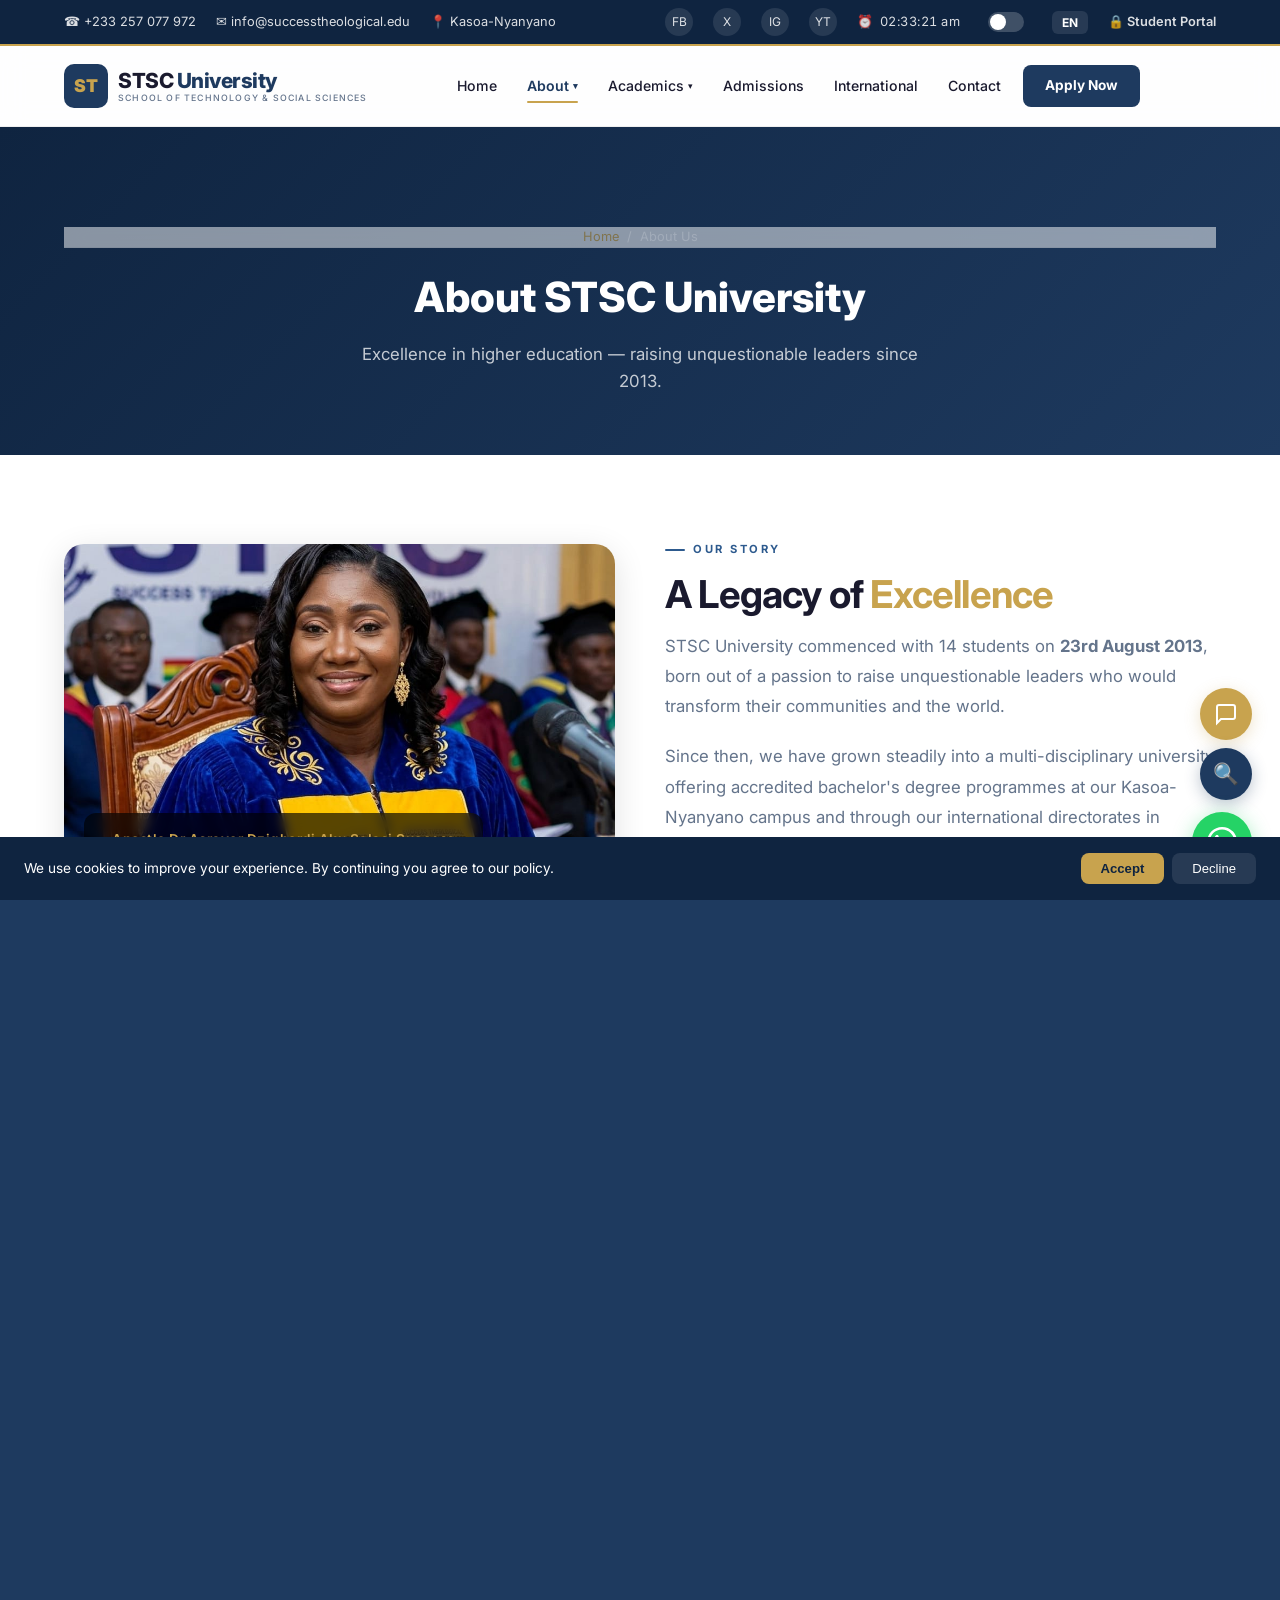
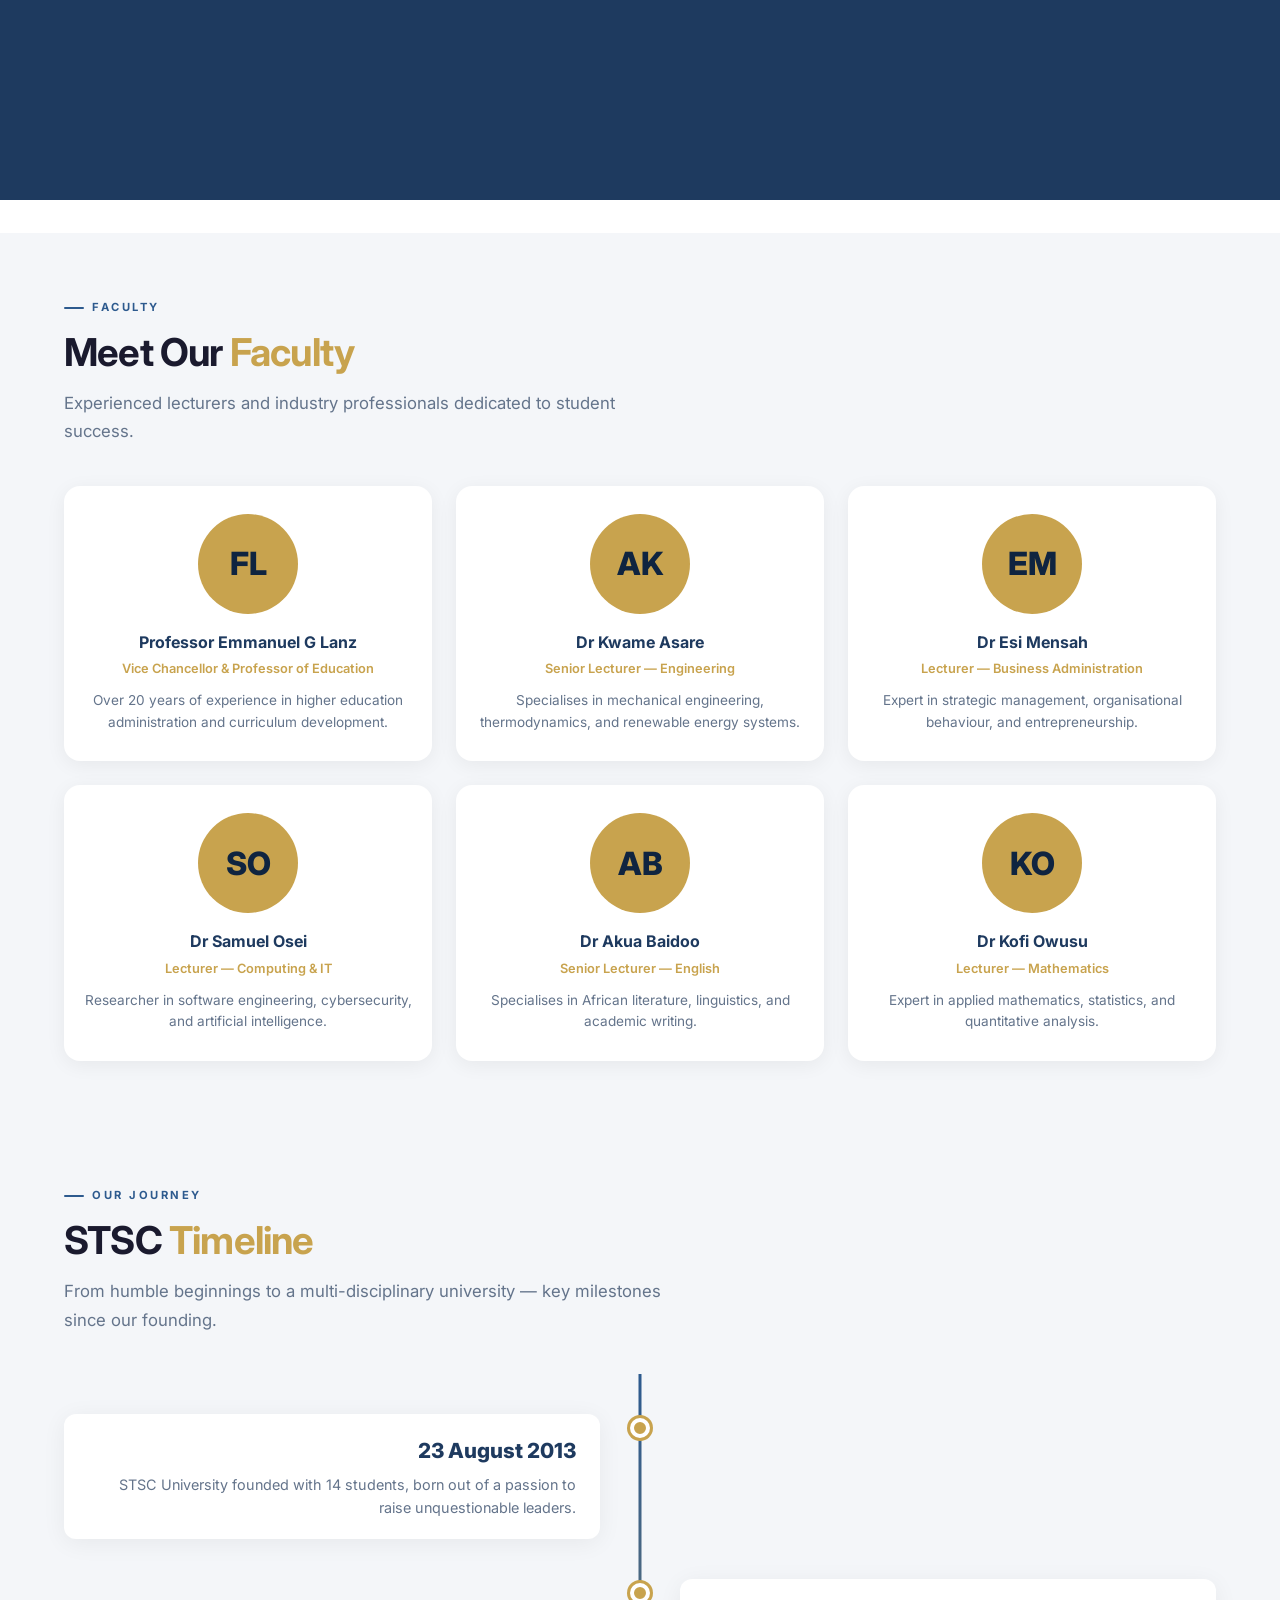
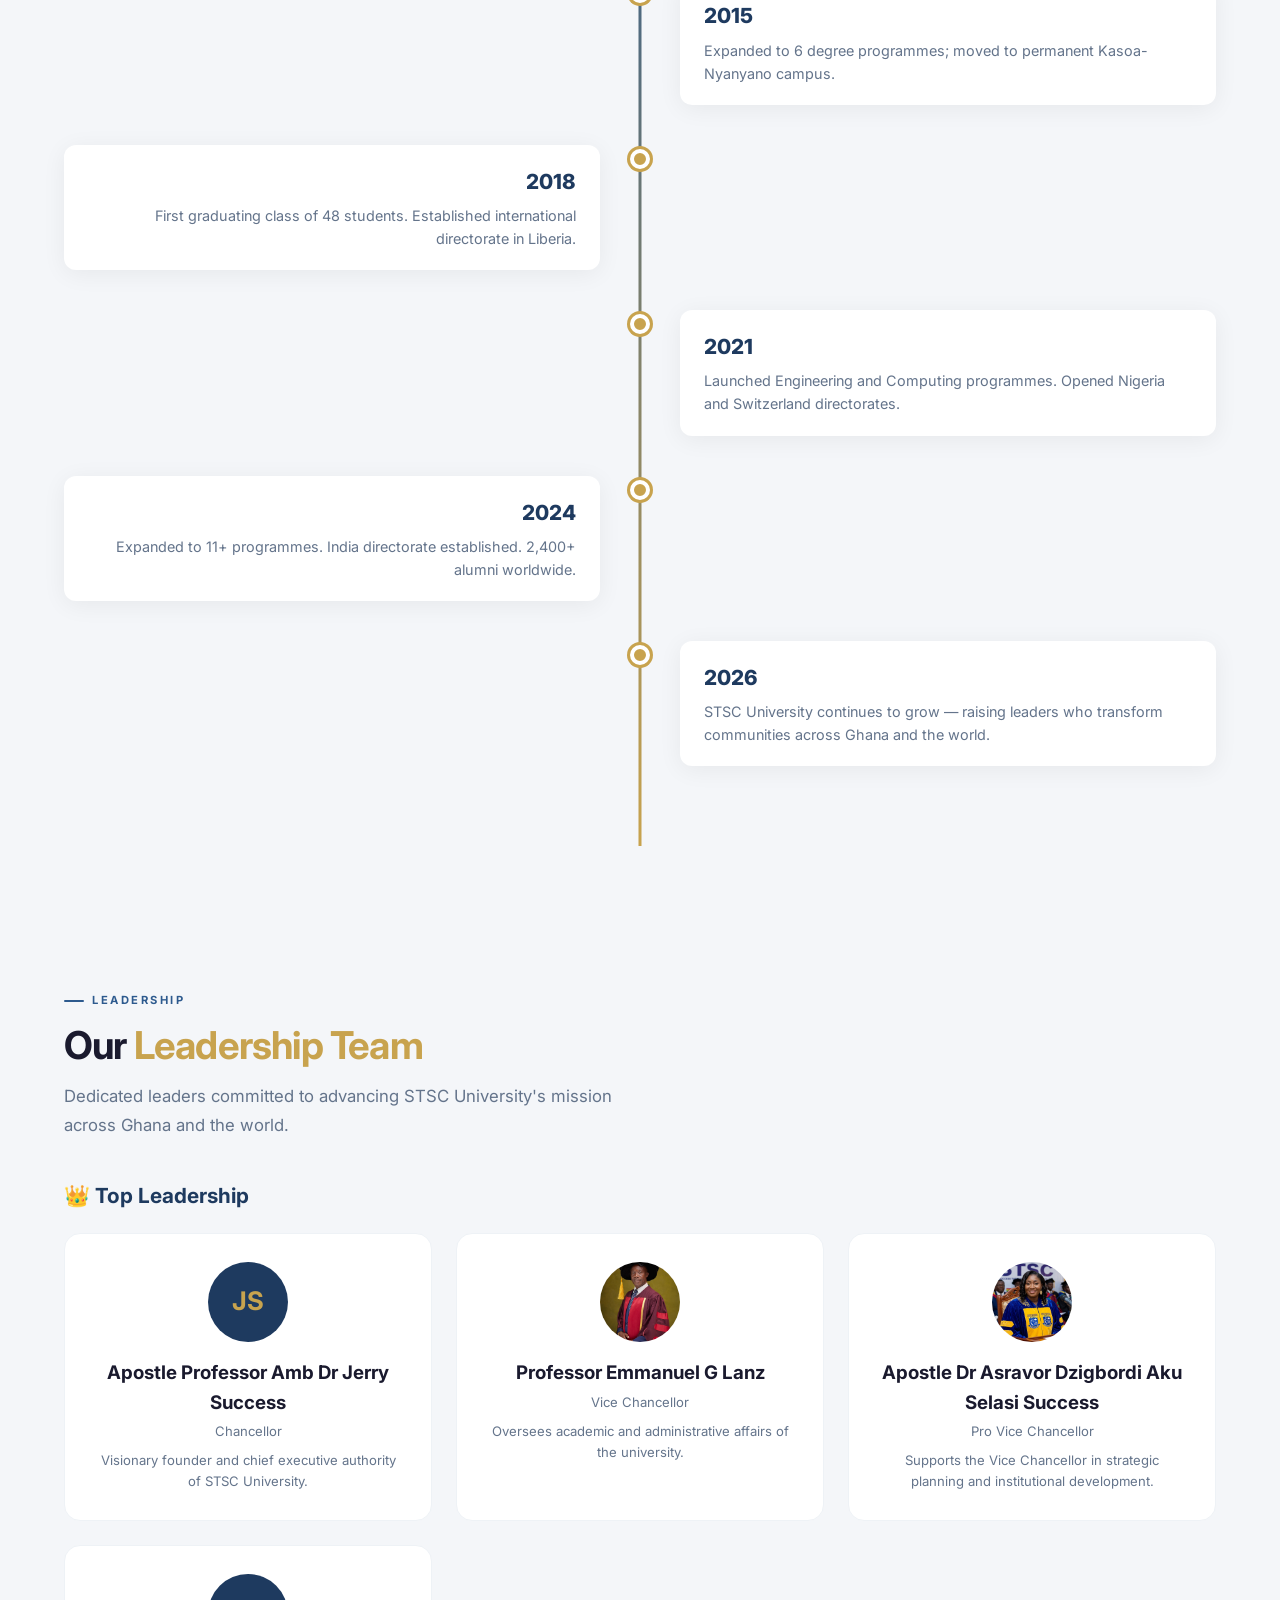
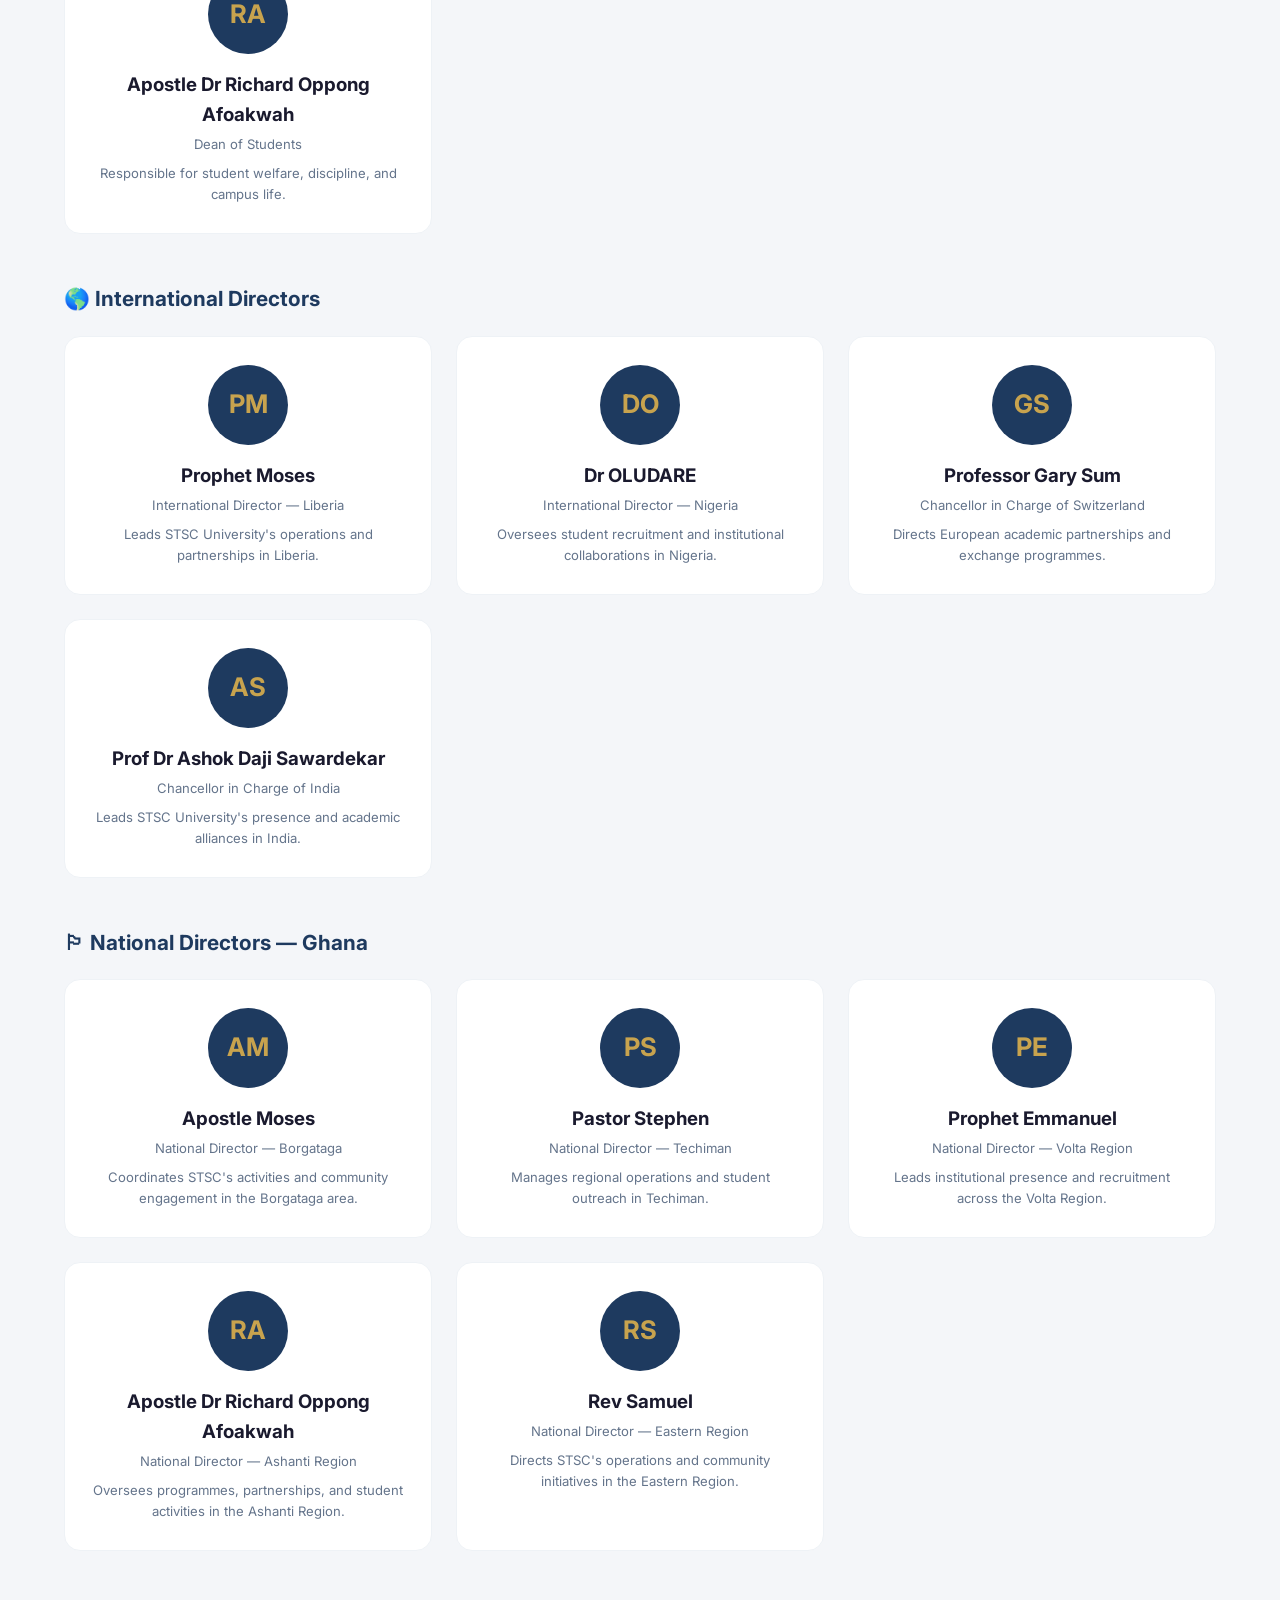
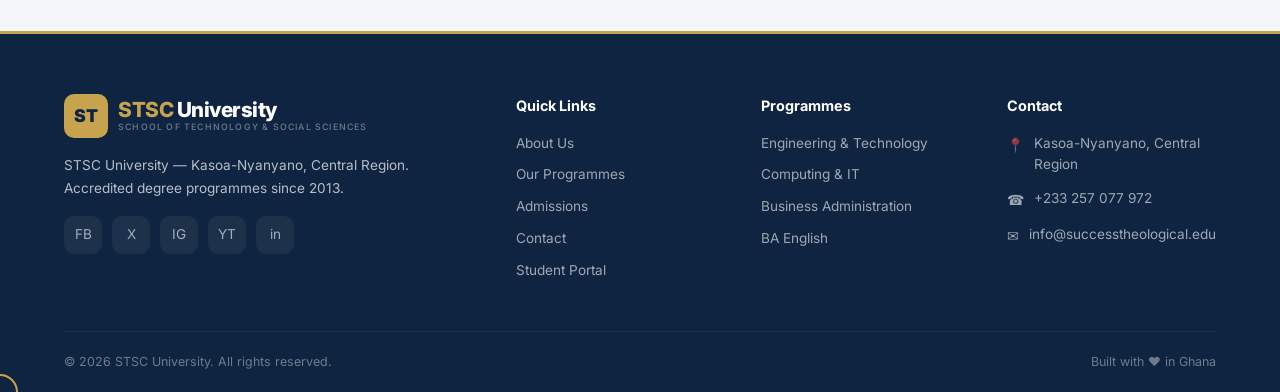
<file: about.html>
<!DOCTYPE html>
<html lang="en">
<head>
  <meta charset="UTF-8" />
  <meta name="viewport" content="width=device-width, initial-scale=1.0" />
  <title>About Us | STSC University</title>
  <meta name="description" content="Commenced with 14 students on 23rd August 2013, STSC University is born out of a passion to raise unquestionable leaders." />
  <link rel="manifest" href="manifest.json" />
  <link rel="preconnect" href="https://fonts.googleapis.com" />
  <link rel="preconnect" href="https://fonts.gstatic.com" crossorigin />
  <link href="https://fonts.googleapis.com/css2?family=Inter:opsz,wght@14..32,400;14..32,500;14..32,600;14..32,700;14..32,800&display=swap&display=swap" rel="stylesheet" />
  <link rel="stylesheet" href="assets/css/style.css" />
  <style>html{scroll-behavior:smooth}:focus-visible{outline:3px solid var(--accent);outline-offset:2px;border-radius:4px}.skip-link:focus{position:fixed;top:8px;left:8px;z-index:10000;background:var(--accent);color:var(--primary-dark);padding:12px 24px;border-radius:8px;font-weight:700;text-decoration:none}.sr-only{position:absolute;width:1px;height:1px;padding:0;margin:-1px;overflow:hidden;clip:rect(0,0,0,0);border:0}img{max-width:100%;height:auto}</style>
  <link rel="canonical" href="https://www.stscuniversity.edu.gh/about.html" />
  <meta name="keywords" content="STSC University about, STSC history, STSC founding, Kasoa university, about STSC, STSC leadership, Apostle Dr Asravor, STSC mission" />
  <meta name="author" content="STSC University" />
  <meta name="robots" content="index, follow" />
  <meta name="theme-color" content="#1e3a5f" />
  <meta property="og:type" content="website" />
  <meta property="og:title" content="About Us | STSC University" />
  <meta property="og:description" content="Commenced with 14 students on 23rd August 2013, STSC University is born out of a passion to raise unquestionable leaders. Learn our story, mission, and leadership." />
  <meta property="og:url" content="https://www.stscuniversity.edu.gh/about.html" />
  <meta property="og:image" content="https://www.stscuniversity.edu.gh/assets/images/og-image.jpg" />
  <meta property="og:site_name" content="STSC University" />
  <meta property="og:locale" content="en_GH" />
  <meta name="twitter:card" content="summary_large_image" />
  <meta name="twitter:title" content="About Us | STSC University" />
  <meta name="twitter:description" content="STSC University was founded 23 August 2013 with 14 students. Now offering 11 accredited degree programmes at Kasoa-Nyanyano, Ghana." />
  <meta name="twitter:image" content="https://www.stscuniversity.edu.gh/assets/images/og-image.jpg" />
  <meta property="og:image:width" content="1200" />
  <meta property="og:image:height" content="630" />
  <meta name="referrer" content="strict-origin-when-cross-origin" />
  <meta http-equiv="X-UA-Compatible" content="IE=edge" />
  <link rel="icon" href="https://www.stscuniversity.edu.gh/assets/images/favicon.ico" sizes="any" />
  <script type="application/ld+json">
  {
    "@context": "https://schema.org",
    "@type": "BreadcrumbList",
    "itemListElement": [
      { "@type": "ListItem", "position": 1, "name": "Home", "item": "https://www.stscuniversity.edu.gh/" },
      { "@type": "ListItem", "position": 2, "name": "About Us", "item": "https://www.stscuniversity.edu.gh/about.html" }
    ]
  }
  </script>
  <script type="application/ld+json">
  {
    "@context": "https://schema.org",
    "@type": "EducationalOrganization",
    "name": "STSC University",
    "description": "Founded 23 August 2013 with 14 students, STSC University is a multi-disciplinary university offering 11 accredited degree programmes.",
    "foundingDate": "2013-08-23",
    "foundingLocation": "Kasoa, Ghana",
    "url": "https://www.stscuniversity.edu.gh/",
    "telephone": "+233-257-077-972",
    "address": { "@type": "PostalAddress", "streetAddress": "Kasoa-Nyanyano", "addressLocality": "Kasoa", "addressRegion": "Central Region", "addressCountry": "GH" }
  }
  </script>
</head>
<body>

<a href="#main-content" class="skip-link">Skip to main content</a>

<div class="page-transition" id="pageTransition"></div>
<div id="scrollBar"></div>

<!-- TOP BAR -->
<div class="top-bar">
  <div class="container">
    <div class="top-bar-left">
      <a href="tel:+233257077972">&#9742; +233 257 077 972</a>
      <a href="mailto:info@successtheological.edu">&#9993; info@successtheological.edu</a>
      <a href="#">&#128205; Kasoa-Nyanyano</a>
    </div>
    <div class="top-bar-right">
      <a href="#" class="social-icon">FB</a>
      <a href="#" class="social-icon">X</a>
      <a href="#" class="social-icon">IG</a>
      <a href="#" class="social-icon">YT</a>
      <span class="live-clock">&#9200; <span id="liveClock"></span></span>
      <label class="dark-toggle" aria-label="Toggle dark mode">
        <input type="checkbox" id="darkModeToggle"><span class="dark-toggle-slider"></span>
      </label>
      <button id="langToggle" aria-label="Switch language" style="background:rgba(255,255,255,0.1);border:none;color:#fff;padding:4px 10px;border-radius:6px;font-size:0.75rem;font-weight:700;cursor:pointer;font-family:inherit;">EN</button>
      <a href="https://portal.stsc.edu.gh" style="font-weight:600;">&#128274; Student Portal</a>
    </div>
  </div>
</div>

<!-- NAV -->
<nav id="navbar" aria-label="Main navigation">
  <div class="container">
    <a href="index.html" class="logo">
      <div class="logo-img">ST</div>
      <div class="logo-text">STSC <span>University</span><small>School of Technology &amp; Social Sciences</small></div>
    </a>
    <ul class="nav-links" id="navLinks">
      <li><a href="index.html">Home</a></li>
      <li>
        <a href="about.html" class="active" aria-current="page">About <span class="dropdown-arrow">&#9662;</span></a>
        <div class="dropdown-menu">
          <a href="about.html">Our Story</a>
          <a href="about.html#mission">Mission &amp; Vision</a>
          <a href="about.html#leadership">Leadership</a>
        </div>
      </li>
      <li>
        <a href="index.html#programs">Academics <span class="dropdown-arrow">&#9662;</span></a>
        <div class="dropdown-menu">
          <a href="index.html#allprograms">All Programmes</a>
          <a href="index.html#program">Business Administration</a>
          <a href="index.html#english">BA English</a>
          <a href="index.html#allprograms">Engineering &amp; Technology</a>
          <a href="index.html#allprograms">Computing &amp; IT</a>
        </div>
      </li>
      <li><a href="admissions.html">Admissions</a></li>
      <li><a href="international.html">International</a></li>
      <li><a href="contact.html">Contact</a></li>
      <li><a href="admissions.html" class="nav-cta">Apply Now</a></li>
    </ul>
    <div class="nav-overlay" id="navOverlay"></div>
    <button class="hamburger" id="hamburger" aria-label="Menu" aria-controls="navLinks" aria-expanded="false">
      <span></span><span></span><span></span>
    </button>
  </div>
</nav>

<main id="main-content" tabindex="-1">
<!-- PAGE BANNER -->
<section class="page-banner">
  <div class="container">
    <nav class="breadcrumb" aria-label="Breadcrumb" itemscope itemtype="https://schema.org/BreadcrumbList">
      <span itemprop="itemListElement" itemscope itemtype="https://schema.org/ListItem"><a itemprop="item" href="index.html"><span itemprop="name">Home</span></a><meta itemprop="position" content="1" /></span> /
      <span itemprop="itemListElement" itemscope itemtype="https://schema.org/ListItem"><span itemprop="name">About Us</span><meta itemprop="position" content="2" /></span>
    </nav>
    <h1>About STSC University</h1>
    <p>Excellence in higher education &mdash; raising unquestionable leaders since 2013.</p>
  </div>
</section>

<!-- OUR STORY -->
<section class="about-page" style="background:var(--white);" data-parallax="0.05">
  <div class="container">
    <div class="about-grid">
      <div class="reveal reveal-delay-1">
        <div class="founder-wrap">
          <img src="assets/images/Apostle Dr Asravor Dzigbordi Aku Selasi Success.jpeg" alt="Apostle Dr Asravor Dzigbordi Aku Selasi Success &mdash; Pro Vice Chancellor" class="founder-img lightbox-trigger" loading="lazy" style="cursor:zoom-in;">
          <div style="position:absolute;bottom:20px;left:20px;background:rgba(0,0,0,0.65);padding:16px 28px;border-radius:12px;backdrop-filter:blur(6px);text-align:center;z-index:2;">
            <div style="font-size:0.85rem;color:var(--accent);font-weight:600;letter-spacing:0.5px;margin-bottom:4px;">Apostle Dr Asravor Dzigbordi Aku Selasi Success</div>
            <div style="font-size:2.8rem;font-weight:900;color:#fff;line-height:1;">STSC</div>
            <div style="font-size:1.05rem;color:rgba(255,255,255,0.8);margin-top:2px;">Est. 2013</div>
          </div>
        </div>
      </div>
      <div class="reveal reveal-delay-2">
        <span class="section-label">Our Story</span>
        <h2>A Legacy of <span class="accent">Excellence</span></h2>
        <p style="font-size:1.05rem;color:var(--text-light);line-height:1.8;margin-bottom:20px;">STSC University commenced with 14 students on <strong>23rd August 2013</strong>, born out of a passion to raise unquestionable leaders who would transform their communities and the world.</p>
        <p style="font-size:1.05rem;color:var(--text-light);line-height:1.8;margin-bottom:20px;">Since then, we have grown steadily into a multi-disciplinary university offering accredited bachelor's degree programmes at our Kasoa-Nyanyano campus and through our international directorates in Liberia, Nigeria, Switzerland, and India.</p>
        <p style="font-size:1.05rem;color:var(--text-light);line-height:1.8;">Our commitment to raising God-fearing, ethical, and professionally competent graduates remains the driving force behind everything we do.</p>
      </div>
    </div>
  </div>
</section>

<!-- MISSION & VISION -->
<section id="mission" style="background:var(--bg);">
  <div class="container">
    <div class="about-page">
      <span class="section-label">Mission &amp; Vision</span>
      <h2>Our <span class="accent">Purpose</span></h2>
      <p class="section-sub">Guided by a commitment to academic excellence and national development.</p>
      <div class="mission-vision">
        <div class="mv-card reveal">
          <h3><span style="font-size:1.4rem;">&#127891;</span> Our Mission</h3>
          <p>To provide accessible, high-quality tertiary education that equips students with the knowledge, practical skills, and ethical values needed to excel in their chosen fields and contribute meaningfully to Ghana's socio-economic development.</p>
        </div>
        <div class="mv-card reveal reveal-delay-1">
          <h3><span style="font-size:1.4rem;">&#128752;</span> Our Vision</h3>
          <p>To be a leading private university in West Africa, recognised for academic excellence, innovation, and producing graduates who are globally competitive and locally relevant.</p>
        </div>
      </div>
    </div>
  </div>
</section>

<!-- CORE VALUES -->
<section style="background:var(--white);padding:60px 0;">
  <div class="container">
    <div class="stats-grid" style="grid-template-columns:repeat(4,1fr);gap:24px;">
      <div class="reveal" style="text-align:center;">
        <div class="svg-icon svg-icon-pulse" style="width:64px;height:64px;margin-bottom:12px;">
          <svg viewBox="0 0 48 48" fill="none"><circle cx="24" cy="24" r="22" stroke="#c8a34e" stroke-width="2"/><path d="M18 28l6-8 6 8" stroke="#c8a34e" stroke-width="2" stroke-linecap="round"/><path d="M24 18v8" stroke="#c8a34e" stroke-width="2" stroke-linecap="round"/></svg>
        </div>
        <h3 style="font-weight:700;font-size:1rem;">Excellence</h3>
        <p style="font-size:0.85rem;color:var(--text-light);">Rigorous academic standards</p>
      </div>
      <div class="reveal reveal-delay-1" style="text-align:center;">
        <div class="svg-icon svg-icon-pulse" style="width:64px;height:64px;margin-bottom:12px;">
          <svg viewBox="0 0 48 48" fill="none"><circle cx="24" cy="24" r="22" stroke="#c8a34e" stroke-width="2"/><path d="M18 28l6-8 6 8" stroke="#c8a34e" stroke-width="2" stroke-linecap="round"/><path d="M24 18v8" stroke="#c8a34e" stroke-width="2" stroke-linecap="round"/></svg>
        </div>
        <h3 style="font-weight:700;font-size:1rem;">Integrity</h3>
        <p style="font-size:0.85rem;color:var(--text-light);">Honesty and ethical conduct</p>
      </div>
      <div class="reveal reveal-delay-2" style="text-align:center;">
        <div class="svg-icon svg-icon-pulse" style="width:64px;height:64px;margin-bottom:12px;">
          <svg viewBox="0 0 48 48" fill="none"><circle cx="24" cy="24" r="22" stroke="#c8a34e" stroke-width="2"/><path d="M18 24l4 4 8-8" stroke="#c8a34e" stroke-width="2" stroke-linecap="round"/></svg>
        </div>
        <h3 style="font-weight:700;font-size:1rem;">Innovation</h3>
        <p style="font-size:0.85rem;color:var(--text-light);">Creative problem-solving</p>
      </div>
      <div class="reveal reveal-delay-3" style="text-align:center;">
        <div class="svg-icon svg-icon-pulse" style="width:64px;height:64px;margin-bottom:12px;">
          <svg viewBox="0 0 48 48" fill="none"><circle cx="24" cy="24" r="22" stroke="#c8a34e" stroke-width="2"/><circle cx="24" cy="24" r="4" fill="#c8a34e"/></svg>
        </div>
        <h3 style="font-weight:700;font-size:1rem;">Community</h3>
        <p style="font-size:0.85rem;color:var(--text-light);">Service and collaboration</p>
      </div>
    </div>
  </div>
</section>

<!-- FACULTY PROFILES -->
<section style="background:var(--bg);padding:60px 0;">
  <div class="container">
    <span class="section-label">Faculty</span>
    <h2>Meet Our <span class="accent">Faculty</span></h2>
    <p class="section-sub">Experienced lecturers and industry professionals dedicated to student success.</p>
    <div class="faculty-grid">
      <div class="faculty-card reveal">
        <div class="faculty-img"><div class="fplaceholder">FL</div></div>
        <h3>Professor Emmanuel G Lanz</h3>
        <div class="faculty-title">Vice Chancellor &amp; Professor of Education</div>
        <p>Over 20 years of experience in higher education administration and curriculum development.</p>
      </div>
      <div class="faculty-card reveal reveal-delay-1">
        <div class="faculty-img"><div class="fplaceholder">AK</div></div>
        <h3>Dr Kwame Asare</h3>
        <div class="faculty-title">Senior Lecturer &mdash; Engineering</div>
        <p>Specialises in mechanical engineering, thermodynamics, and renewable energy systems.</p>
      </div>
      <div class="faculty-card reveal reveal-delay-2">
        <div class="faculty-img"><div class="fplaceholder">EM</div></div>
        <h3>Dr Esi Mensah</h3>
        <div class="faculty-title">Lecturer &mdash; Business Administration</div>
        <p>Expert in strategic management, organisational behaviour, and entrepreneurship.</p>
      </div>
      <div class="faculty-card reveal reveal-delay-3">
        <div class="faculty-img"><div class="fplaceholder">SO</div></div>
        <h3>Dr Samuel Osei</h3>
        <div class="faculty-title">Lecturer &mdash; Computing &amp; IT</div>
        <p>Researcher in software engineering, cybersecurity, and artificial intelligence.</p>
      </div>
      <div class="faculty-card reveal reveal-delay-4">
        <div class="faculty-img"><div class="fplaceholder">AB</div></div>
        <h3>Dr Akua Baidoo</h3>
        <div class="faculty-title">Senior Lecturer &mdash; English</div>
        <p>Specialises in African literature, linguistics, and academic writing.</p>
      </div>
      <div class="faculty-card reveal reveal-delay-5">
        <div class="faculty-img"><div class="fplaceholder">KO</div></div>
        <h3>Dr Kofi Owusu</h3>
        <div class="faculty-title">Lecturer &mdash; Mathematics</div>
        <p>Expert in applied mathematics, statistics, and quantitative analysis.</p>
      </div>
    </div>
  </div>
</section>

<!-- TIMELINE -->
<section style="background:var(--bg);padding:60px 0;" data-parallax="0.06">
  <div class="container">
    <span class="section-label">Our Journey</span>
    <h2>STSC <span class="accent">Timeline</span></h2>
    <p class="section-sub">From humble beginnings to a multi-disciplinary university — key milestones since our founding.</p>
    <div class="timeline">
      <div class="timeline-item reveal-left">
        <div class="timeline-dot"></div>
        <div class="timeline-content">
          <div class="timeline-year">23 August 2013</div>
          <div class="timeline-text">STSC University founded with 14 students, born out of a passion to raise unquestionable leaders.</div>
        </div>
      </div>
      <div class="timeline-item reveal-right">
        <div class="timeline-dot"></div>
        <div class="timeline-content">
          <div class="timeline-year">2015</div>
          <div class="timeline-text">Expanded to 6 degree programmes; moved to permanent Kasoa-Nyanyano campus.</div>
        </div>
      </div>
      <div class="timeline-item reveal-left">
        <div class="timeline-dot"></div>
        <div class="timeline-content">
          <div class="timeline-year">2018</div>
          <div class="timeline-text">First graduating class of 48 students. Established international directorate in Liberia.</div>
        </div>
      </div>
      <div class="timeline-item reveal-right">
        <div class="timeline-dot"></div>
        <div class="timeline-content">
          <div class="timeline-year">2021</div>
          <div class="timeline-text">Launched Engineering and Computing programmes. Opened Nigeria and Switzerland directorates.</div>
        </div>
      </div>
      <div class="timeline-item reveal-left">
        <div class="timeline-dot"></div>
        <div class="timeline-content">
          <div class="timeline-year">2024</div>
          <div class="timeline-text">Expanded to 11+ programmes. India directorate established. 2,400+ alumni worldwide.</div>
        </div>
      </div>
      <div class="timeline-item reveal-right">
        <div class="timeline-dot"></div>
        <div class="timeline-content">
          <div class="timeline-year">2026</div>
          <div class="timeline-text">STSC University continues to grow — raising leaders who transform communities across Ghana and the world.</div>
        </div>
      </div>
    </div>
  </div>
</section>

<!-- LEADERSHIP -->
<section id="leadership" style="background:var(--bg);">
  <div class="container">
    <span class="section-label">Leadership</span>
    <h2>Our <span class="accent">Leadership Team</span></h2>
    <p class="section-sub">Dedicated leaders committed to advancing STSC University's mission across Ghana and the world.</p>

    <!-- Top Leadership -->
    <h3 class="reveal" style="font-size:1.3rem;font-weight:700;margin-bottom:20px;color:var(--primary);">&#128081; Top Leadership</h3>
    <div class="leadership-grid" style="margin-bottom:48px;">
      <div class="leader-card reveal">
        <div class="leader-avatar">JS</div>
        <h3>Apostle Professor Amb Dr Jerry Success</h3>
        <div class="title">Chancellor</div>
        <p style="font-size:0.82rem;color:var(--text-light);margin-top:8px;line-height:1.6;">Visionary founder and chief executive authority of STSC University.</p>
      </div>
      <div class="leader-card reveal reveal-delay-1">
        <img src="assets/images/Professor Emmanuel G Lanz.jpeg" alt="Professor Emmanuel G Lanz" class="leader-img lightbox-trigger" loading="lazy">
        <h3>Professor Emmanuel G Lanz</h3>
        <div class="title">Vice Chancellor</div>
        <p style="font-size:0.82rem;color:var(--text-light);margin-top:8px;line-height:1.6;">Oversees academic and administrative affairs of the university.</p>
      </div>
      <div class="leader-card reveal reveal-delay-2">
        <img src="assets/images/Apostle Dr Asravor Dzigbordi Aku Selasi Success.jpeg" alt="Apostle Dr Asravor Dzigbordi Aku Selasi Success" class="leader-img lightbox-trigger" loading="lazy">
        <h3>Apostle Dr Asravor Dzigbordi Aku Selasi Success</h3>
        <div class="title">Pro Vice Chancellor</div>
        <p style="font-size:0.82rem;color:var(--text-light);margin-top:8px;line-height:1.6;">Supports the Vice Chancellor in strategic planning and institutional development.</p>
      </div>
      <div class="leader-card reveal reveal-delay-3">
        <div class="leader-avatar">RA</div>
        <h3>Apostle Dr Richard Oppong Afoakwah</h3>
        <div class="title">Dean of Students</div>
        <p style="font-size:0.82rem;color:var(--text-light);margin-top:8px;line-height:1.6;">Responsible for student welfare, discipline, and campus life.</p>
      </div>
    </div>

    <!-- International Directors -->
    <h3 class="reveal" style="font-size:1.3rem;font-weight:700;margin-bottom:20px;color:var(--primary);">&#127758; International Directors</h3>
    <div class="leadership-grid" style="margin-bottom:48px;">
      <div class="leader-card reveal">
        <div class="leader-avatar">PM</div>
        <h3>Prophet Moses</h3>
        <div class="title">International Director &mdash; Liberia</div>
        <p style="font-size:0.82rem;color:var(--text-light);margin-top:8px;line-height:1.6;">Leads STSC University's operations and partnerships in Liberia.</p>
      </div>
      <div class="leader-card reveal reveal-delay-1">
        <div class="leader-avatar">DO</div>
        <h3>Dr OLUDARE</h3>
        <div class="title">International Director &mdash; Nigeria</div>
        <p style="font-size:0.82rem;color:var(--text-light);margin-top:8px;line-height:1.6;">Oversees student recruitment and institutional collaborations in Nigeria.</p>
      </div>
      <div class="leader-card reveal reveal-delay-2">
        <div class="leader-avatar">GS</div>
        <h3>Professor Gary Sum</h3>
        <div class="title">Chancellor in Charge of Switzerland</div>
        <p style="font-size:0.82rem;color:var(--text-light);margin-top:8px;line-height:1.6;">Directs European academic partnerships and exchange programmes.</p>
      </div>
      <div class="leader-card reveal reveal-delay-3">
        <div class="leader-avatar">AS</div>
        <h3>Prof Dr Ashok Daji Sawardekar</h3>
        <div class="title">Chancellor in Charge of India</div>
        <p style="font-size:0.82rem;color:var(--text-light);margin-top:8px;line-height:1.6;">Leads STSC University's presence and academic alliances in India.</p>
      </div>
    </div>

    <!-- National Directors -->
    <h3 class="reveal" style="font-size:1.3rem;font-weight:700;margin-bottom:20px;color:var(--primary);">&#127987; National Directors &mdash; Ghana</h3>
    <div class="leadership-grid">
      <div class="leader-card reveal">
        <div class="leader-avatar">AM</div>
        <h3>Apostle Moses</h3>
        <div class="title">National Director &mdash; Borgataga</div>
        <p style="font-size:0.82rem;color:var(--text-light);margin-top:8px;line-height:1.6;">Coordinates STSC's activities and community engagement in the Borgataga area.</p>
      </div>
      <div class="leader-card reveal reveal-delay-1">
        <div class="leader-avatar">PS</div>
        <h3>Pastor Stephen</h3>
        <div class="title">National Director &mdash; Techiman</div>
        <p style="font-size:0.82rem;color:var(--text-light);margin-top:8px;line-height:1.6;">Manages regional operations and student outreach in Techiman.</p>
      </div>
      <div class="leader-card reveal reveal-delay-2">
        <div class="leader-avatar">PE</div>
        <h3>Prophet Emmanuel</h3>
        <div class="title">National Director &mdash; Volta Region</div>
        <p style="font-size:0.82rem;color:var(--text-light);margin-top:8px;line-height:1.6;">Leads institutional presence and recruitment across the Volta Region.</p>
      </div>
      <div class="leader-card reveal reveal-delay-3">
        <div class="leader-avatar">RA</div>
        <h3>Apostle Dr Richard Oppong Afoakwah</h3>
        <div class="title">National Director &mdash; Ashanti Region</div>
        <p style="font-size:0.82rem;color:var(--text-light);margin-top:8px;line-height:1.6;">Oversees programmes, partnerships, and student activities in the Ashanti Region.</p>
      </div>
      <div class="leader-card reveal reveal-delay-4">
        <div class="leader-avatar">RS</div>
        <h3>Rev Samuel</h3>
        <div class="title">National Director &mdash; Eastern Region</div>
        <p style="font-size:0.82rem;color:var(--text-light);margin-top:8px;line-height:1.6;">Directs STSC's operations and community initiatives in the Eastern Region.</p>
      </div>
    </div>
  </div>
</section>
</main>

<!-- FOOTER -->
<footer>
  <div class="container">
    <div class="footer-grid">
      <div class="footer-about">
        <a href="index.html" class="logo" style="margin-bottom:12px;">
          <div class="logo-img" style="background:var(--accent);color:var(--primary-dark);">ST</div>
          <div class="logo-text" style="color:var(--white);"><span style="color:var(--accent);">STSC</span> University<small style="color:rgba(255,255,255,0.4);">School of Technology &amp; Social Sciences</small></div>
        </a>
        <p>STSC University &mdash; Kasoa-Nyanyano, Central Region. Accredited degree programmes since 2013.</p>
        <div class="footer-social">
          <a href="#" aria-label="Facebook">FB</a>
          <a href="#" aria-label="Twitter/X">X</a>
          <a href="#" aria-label="Instagram">IG</a>
          <a href="#" aria-label="YouTube">YT</a>
          <a href="#" aria-label="LinkedIn">in</a>
        </div>
      </div>
      <div>
        <h4>Quick Links</h4>
        <ul>
          <li><a href="about.html">About Us</a></li>
          <li><a href="index.html#programs">Our Programmes</a></li>
          <li><a href="admissions.html">Admissions</a></li>
          <li><a href="contact.html">Contact</a></li>
          <li><a href="#">Student Portal</a></li>
        </ul>
      </div>
      <div>
        <h4>Programmes</h4>
        <ul>
          <li><a href="index.html#allprograms">Engineering &amp; Technology</a></li>
          <li><a href="index.html#allprograms">Computing &amp; IT</a></li>
          <li><a href="index.html#program">Business Administration</a></li>
          <li><a href="index.html#english">BA English</a></li>
        </ul>
      </div>
      <div>
        <h4>Contact</h4>
        <ul class="footer-contact">
          <li><span>&#128205;</span> Kasoa-Nyanyano, Central Region</li>
          <li><span>&#9742;</span> +233 257 077 972</li>
          <li><span>&#9993;</span> info@successtheological.edu</li>
        </ul>
      </div>
    </div>
    <div class="footer-bottom">
      <span>&copy; <span id="currentYear">2026</span> STSC University. All rights reserved.</span>
      <span>Built with &#9829; in Ghana</span>
    </div>
  </div>
</footer>

<button id="backToTop" aria-label="Back to top">&uarr;</button>
<a href="https://wa.me/233257077972?text=Hello%20STSC%20University%2C%20I%20would%20like%20to%20inquire%20about%20your%20programmes." class="whatsapp-float whatsapp-pulse" target="_blank" rel="noopener" aria-label="Chat on WhatsApp">
  <svg viewBox="0 0 24 24"><path d="M17.472 14.382c-.297-.149-1.758-.867-2.03-.967-.273-.099-.471-.148-.67.15-.197.297-.767.966-.94 1.164-.173.199-.347.223-.644.075-.297-.15-1.255-.463-2.39-1.475-.883-.788-1.48-1.761-1.653-2.059-.173-.297-.018-.458.13-.606.134-.133.298-.347.446-.52.149-.174.198-.298.298-.497.099-.198.05-.371-.025-.52-.075-.149-.669-1.612-.916-2.207-.242-.579-.487-.5-.669-.51-.173-.008-.371-.01-.57-.01-.198 0-.52.074-.792.372-.272.297-1.04 1.016-1.04 2.479 0 1.462 1.065 2.875 1.213 3.074.149.198 2.096 3.2 5.077 4.487.709.306 1.262.489 1.694.625.712.227 1.36.195 1.871.118.571-.085 1.758-.719 2.006-1.413.248-.694.248-1.289.173-1.413-.074-.124-.272-.198-.57-.347m-5.421 7.403h-.004a9.87 9.87 0 01-5.031-1.378l-.361-.214-3.741.982.998-3.648-.235-.374a9.86 9.86 0 01-1.51-5.26c.001-5.45 4.436-9.884 9.888-9.884 2.64 0 5.122 1.03 6.988 2.898a9.825 9.825 0 012.893 6.994c-.003 5.45-4.437 9.884-9.885 9.884m8.413-18.297A11.815 11.815 0 0012.05 0C5.495 0 .16 5.335.157 11.892c0 2.096.547 4.142 1.588 5.945L.57 24l6.305-1.654a11.882 11.882 0 005.176 1.174h.004c6.554 0 11.89-5.335 11.893-11.893a11.821 11.821 0 00-3.48-8.413z"/></svg>
</a>

<div class="lightbox" id="lightbox">
  <button class="lightbox-close" id="lightboxClose" aria-label="Close">&times;</button>
  <img src="data:image/svg+xml,%3Csvg xmlns='http://www.w3.org/2000/svg'/%3E" alt="" class="lightbox-img" id="lightboxImg">
</div>

<div class="sticky-mobile-btn">
  <a href="admissions.html" class="btn-primary shimmer">Apply Now for 2026/2027 &rarr;</a>
</div>

<!-- FLOATING SEARCH -->
<button class="search-float-btn" id="searchFloatBtn" aria-label="Search programmes">&#128269;</button>
<div class="search-overlay" id="searchOverlay">
  <div class="search-box">
    <input type="text" class="search-input" id="searchInput" placeholder="Search programmes, courses, keywords..." autocomplete="off">
    <div class="search-results" id="searchResults"></div>
  </div>
</div>

<div class="custom-cursor"><div class="cursor-ring" id="cursorRing"></div></div>

<script src="assets/js/main.js"></script>
</body>
</html>
</file>
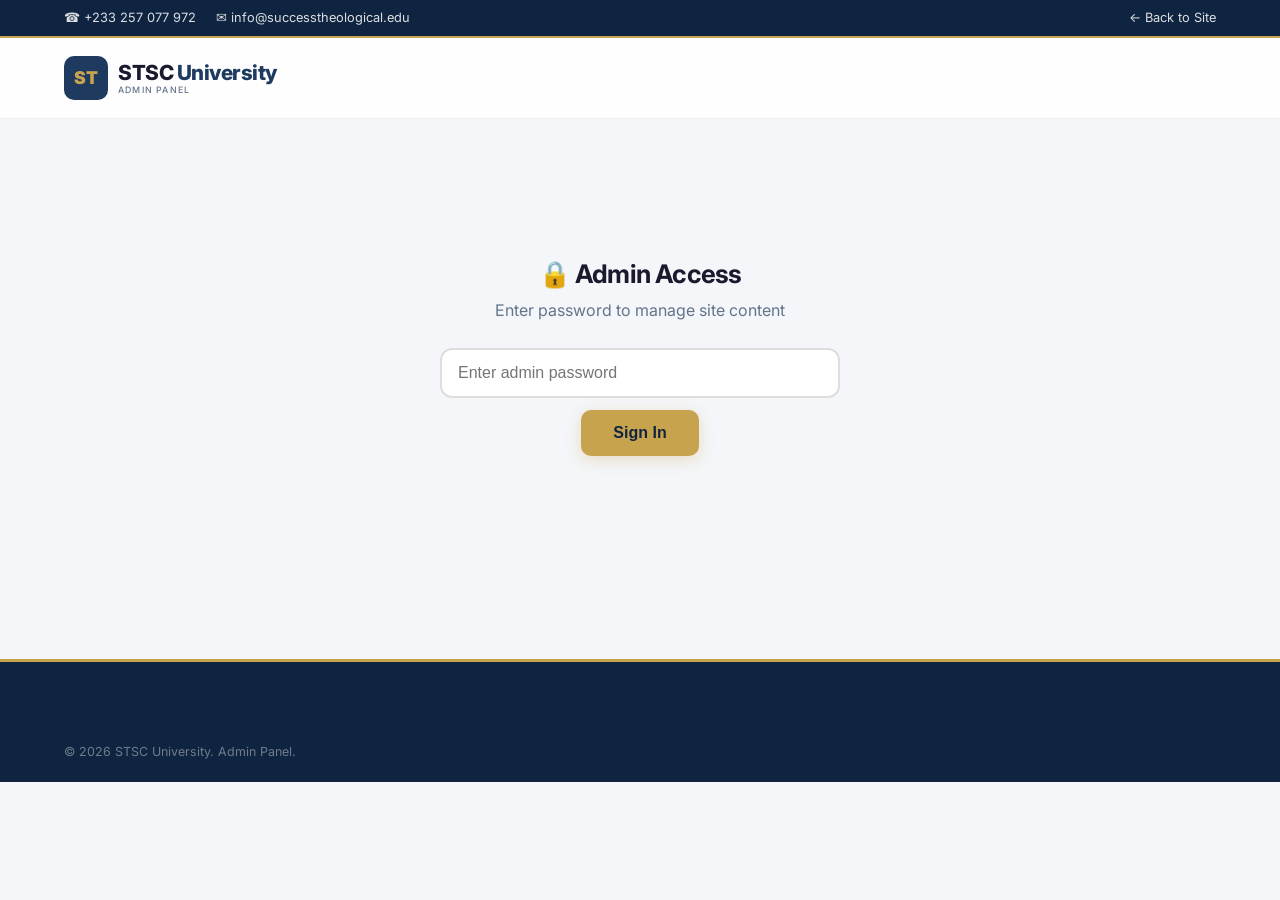
<file: admin.html>
<!DOCTYPE html>
<html lang="en">
<head>
  <meta charset="UTF-8" />
  <meta name="viewport" content="width=device-width, initial-scale=1.0" />
  <title>Admin Dashboard | STSC University</title>
  <link rel="manifest" href="manifest.json" />
  <link rel="preconnect" href="https://fonts.googleapis.com" />
  <link rel="preconnect" href="https://fonts.gstatic.com" crossorigin />
  <link href="https://fonts.googleapis.com/css2?family=Inter:opsz,wght@14..32,400;14..32,500;14..32,600;14..32,700;14..32,800&display=swap&display=swap" rel="stylesheet" />
  <link rel="stylesheet" href="assets/css/style.css" />
  <style>html{scroll-behavior:smooth}:focus-visible{outline:3px solid var(--accent);outline-offset:2px;border-radius:4px}img{max-width:100%;height:auto}</style>
  <meta name="robots" content="noindex, nofollow" />
  <meta name="theme-color" content="#1e3a5f" />
</head>
<body>
<div id="scrollBar"></div>
<div class="top-bar"><div class="container"><div class="top-bar-left"><a href="tel:+233257077972">&#9742; +233 257 077 972</a><a href="mailto:info@successtheological.edu">&#9993; info@successtheological.edu</a></div><div class="top-bar-right"><a href="index.html">&larr; Back to Site</a></div></div></div>

<nav id="navbar" aria-label="Admin navigation"><div class="container"><a href="index.html" class="logo"><div class="logo-img">ST</div><div class="logo-text">STSC <span>University</span><small>Admin Panel</small></div></a></div></nav>

<main id="main-content" tabindex="-1" style="min-height:60vh;">
  <section style="padding:60px 0;">
    <div class="container">
      <div id="adminApp">
        <div class="admin-login" id="adminLogin">
          <h2 style="font-size:1.6rem;margin-bottom:8px;">&#128274; Admin Access</h2>
          <p style="color:var(--text-light);margin-bottom:24px;">Enter password to manage site content</p>
          <input type="password" id="adminPass" placeholder="Enter admin password" onkeydown="if(event.key==='Enter')adminLogin()" />
          <button class="btn-primary" onclick="adminLogin()">Sign In</button>
          <p id="adminError" style="color:red;font-size:0.85rem;margin-top:12px;display:none;"></p>
        </div>
        <div class="admin-panel" id="adminPanel" style="display:none;">
          <h2 style="font-size:1.6rem;margin-bottom:4px;">&#128202; Content Manager</h2>
          <p style="color:var(--text-light);margin-bottom:20px;">Edit programmes, news posts, events, and faculty data. Changes save to localStorage.</p>
          <div class="admin-tabs">
            <button class="active" data-tab="programs">Programmes</button>
            <button data-tab="posts">News Posts</button>
            <button data-tab="events">Events</button>
            <button data-tab="faculty">Faculty</button>
            <button onclick="adminLogout()" style="margin-left:auto;background:var(--primary);color:var(--white);">Lock &larr;</button>
          </div>
          <div class="admin-editor" id="adminEditor">
            <textarea id="editorTextarea"></textarea>
            <div style="display:flex;gap:12px;align-items:center;margin-top:12px;flex-wrap:wrap;">
              <button class="btn-primary" onclick="saveContent()">&#128190; Save Changes</button>
              <span id="saveStatus" style="font-size:0.85rem;color:var(--accent);font-weight:600;"></span>
              <span style="font-size:0.8rem;color:var(--text-light);margin-left:auto;">Data stored in your browser (localStorage)</span>
            </div>
          </div>
          <div class="admin-preview" id="adminPreview" style="margin-top:16px;"></div>
        </div>
      </div>
    </div>
  </section>
</main>

<footer style="margin-top:auto;"><div class="container"><div class="footer-bottom"><span>&copy; 2026 STSC University. Admin Panel.</span></div></div></footer>

<script>
const ADMIN_HASH = '240be518fabd2724ddb6f04eeb1da5967448d7e831c08c8fa822809f74c720a9'; // SHA-256 of "admin123"
async function sha256(msg) {
  const buf = await crypto.subtle.digest('SHA-256', new TextEncoder().encode(msg));
  return Array.from(new Uint8Array(buf)).map(b => b.toString(16).padStart(2,'0')).join('');
}
const DEFAULTS = {
  programs: JSON.stringify([{"name":"Mechanical Engineering Technology","code":"BEng-MET","duration":"4 Years","desc":"Design, manufacturing, thermodynamics, CAD/CAM, energy systems.","category":"Engineering"},{"name":"Computer Engineering Technology","code":"BEng-CET","duration":"4 Years","desc":"Hardware, embedded systems, networking, IoT.","category":"Engineering"},{"name":"Information Technology","code":"BSc-IT","duration":"4 Years","desc":"Networking, cybersecurity, web development, database management.","category":"Computing"},{"name":"Software Engineering","code":"BSc-SE","duration":"4 Years","desc":"Programming, algorithms, software design, testing.","category":"Computing"},{"name":"Business Administration","code":"BBA","duration":"4 Years","desc":"Management, marketing, finance, entrepreneurship.","category":"Business"},{"name":"BA English","code":"BA-ENG","duration":"4 Years","desc":"Literature, linguistics, creative writing, communication.","category":"Humanities"}],null,2),
  posts: JSON.stringify([{"id":1,"title":"STSC University Opens India Directorate","date":"2026-06-15","tags":["News","International"],"excerpt":"STSC University expands global reach with new international directorate in India, serving South Asian students.","content":"<p>STSC University is proud to announce the opening of its newest international directorate in India, further strengthening our global presence and commitment to providing accessible education to students across the world.</p><p>The India directorate will be led by Prof Dr Ashok Daji Sawardekar, who brings decades of experience in higher education and international academic partnerships.</p><p>Indian and South Asian students can now access admissions support, credential evaluation, and pre-departure orientation through our India office.</p>"},{"id":2,"title":"2026/2027 Admissions Now Open","date":"2026-06-01","tags":["Admissions","Announcement"],"excerpt":"Applications for the 2026/2027 academic year are now being accepted across all programmes. Apply today!","content":"<p>STSC University is now accepting applications for the 2026/2027 academic year. We offer accredited 4-year bachelor's degree programmes in Engineering, Computing, Business, and the Humanities.</p><p>Interested applicants can apply online through our admissions portal or visit the Kasoa-Nyanyano campus for in-person assistance.</p><p>Scholarships and financial aid are available for qualified students.</p>"},{"id":3,"title":"Engineering Students Win Regional Innovation Award","date":"2026-05-20","tags":["Achievements","Engineering"],"excerpt":"STSC Engineering students awarded first prize at the Central Region Innovation and Technology Fair.","content":"<p>A team of Mechanical Engineering students from STSC University has won first prize at the Central Region Innovation and Technology Fair held in Cape Coast.</p><p>The students presented a solar-powered irrigation system designed for small-scale farmers in rural communities. The project impressed judges with its practicality, affordability, and potential for community impact.</p><p>We congratulate our students for bringing honour to STSC University.</p>"}],null,2),
  events: JSON.stringify([{"title":"Matriculation Ceremony 2026","date":"2026-09-15","time":"10:00 AM","venue":"Main Campus Auditorium","desc":"Formal induction of new students into the university."},{"title":"Career Fair 2026","date":"2026-10-20","time":"9:00 AM","venue":"Student Centre","desc":"Meet potential employers from leading Ghanaian and international companies."},{"title":"Graduation Ceremony","date":"2027-02-12","time":"8:00 AM","venue":"Campus Quad","desc":"Congregation for the graduating class of 2026/2027."}],null,2),
  faculty: JSON.stringify([{"name":"Professor Emmanuel G Lanz","title":"Vice Chancellor & Professor of Education","bio":"Over 20 years in higher education administration."},{"name":"Dr Kwame Asare","title":"Senior Lecturer — Engineering","bio":"Specialises in mechanical engineering and renewable energy."},{"name":"Dr Esi Mensah","title":"Lecturer — Business Administration","bio":"Expert in strategic management and entrepreneurship."},{"name":"Dr Samuel Osei","title":"Lecturer — Computing & IT","bio":"Researcher in software engineering and AI."},{"name":"Dr Akua Baidoo","title":"Senior Lecturer — English","bio":"Specialises in African literature and linguistics."},{"name":"Dr Kofi Owusu","title":"Lecturer — Mathematics","bio":"Expert in applied mathematics and statistics."}],null,2)
};
let currentTab = 'programs';
function switchTab(tab) {
  currentTab = tab;
  document.querySelectorAll('.admin-tabs button').forEach(b => b.classList.toggle('active', b.dataset.tab === tab));
  loadEditor();
}
function loadEditor() {
  const data = JSON.parse(localStorage.getItem('admin_'+currentTab) || DEFAULTS[currentTab]);
  document.getElementById('editorTextarea').value = typeof data === 'string' ? data : JSON.stringify(data, null, 2);
  updatePreview();
}
function updatePreview() {
  try { const d = JSON.parse(document.getElementById('editorTextarea').value); document.getElementById('adminPreview').textContent = '✓ Valid JSON — ' + (Array.isArray(d) ? d.length + ' items' : Object.keys(d).length + ' keys'); }
  catch(e) { document.getElementById('adminPreview').textContent = '✗ Invalid JSON: ' + e.message; }
}
function saveContent() {
  const val = document.getElementById('editorTextarea').value;
  try { JSON.parse(val); localStorage.setItem('admin_'+currentTab, val); document.getElementById('saveStatus').textContent = '✓ Saved at ' + new Date().toLocaleTimeString(); } catch(e) { document.getElementById('saveStatus').textContent = '✗ Error: ' + e.message; }
}
async function adminLogin() {
  const pass = document.getElementById('adminPass').value;
  const hash = await sha256(pass);
  if (hash === ADMIN_HASH) {
    document.getElementById('adminLogin').style.display = 'none';
    document.getElementById('adminPanel').style.display = 'block';
    loadEditor();
  } else {
    document.getElementById('adminError').textContent = 'Incorrect password';
    document.getElementById('adminError').style.display = 'block';
  }
}
function adminLogout() { document.getElementById('adminLogin').style.display = 'block'; document.getElementById('adminPanel').style.display = 'none'; document.getElementById('adminPass').value = ''; }
document.querySelector('.admin-tabs').addEventListener('click', e => { if (e.target.dataset.tab) switchTab(e.target.dataset.tab); });
document.getElementById('editorTextarea').addEventListener('input', updatePreview);
</script>
</body>
</html>
</file>
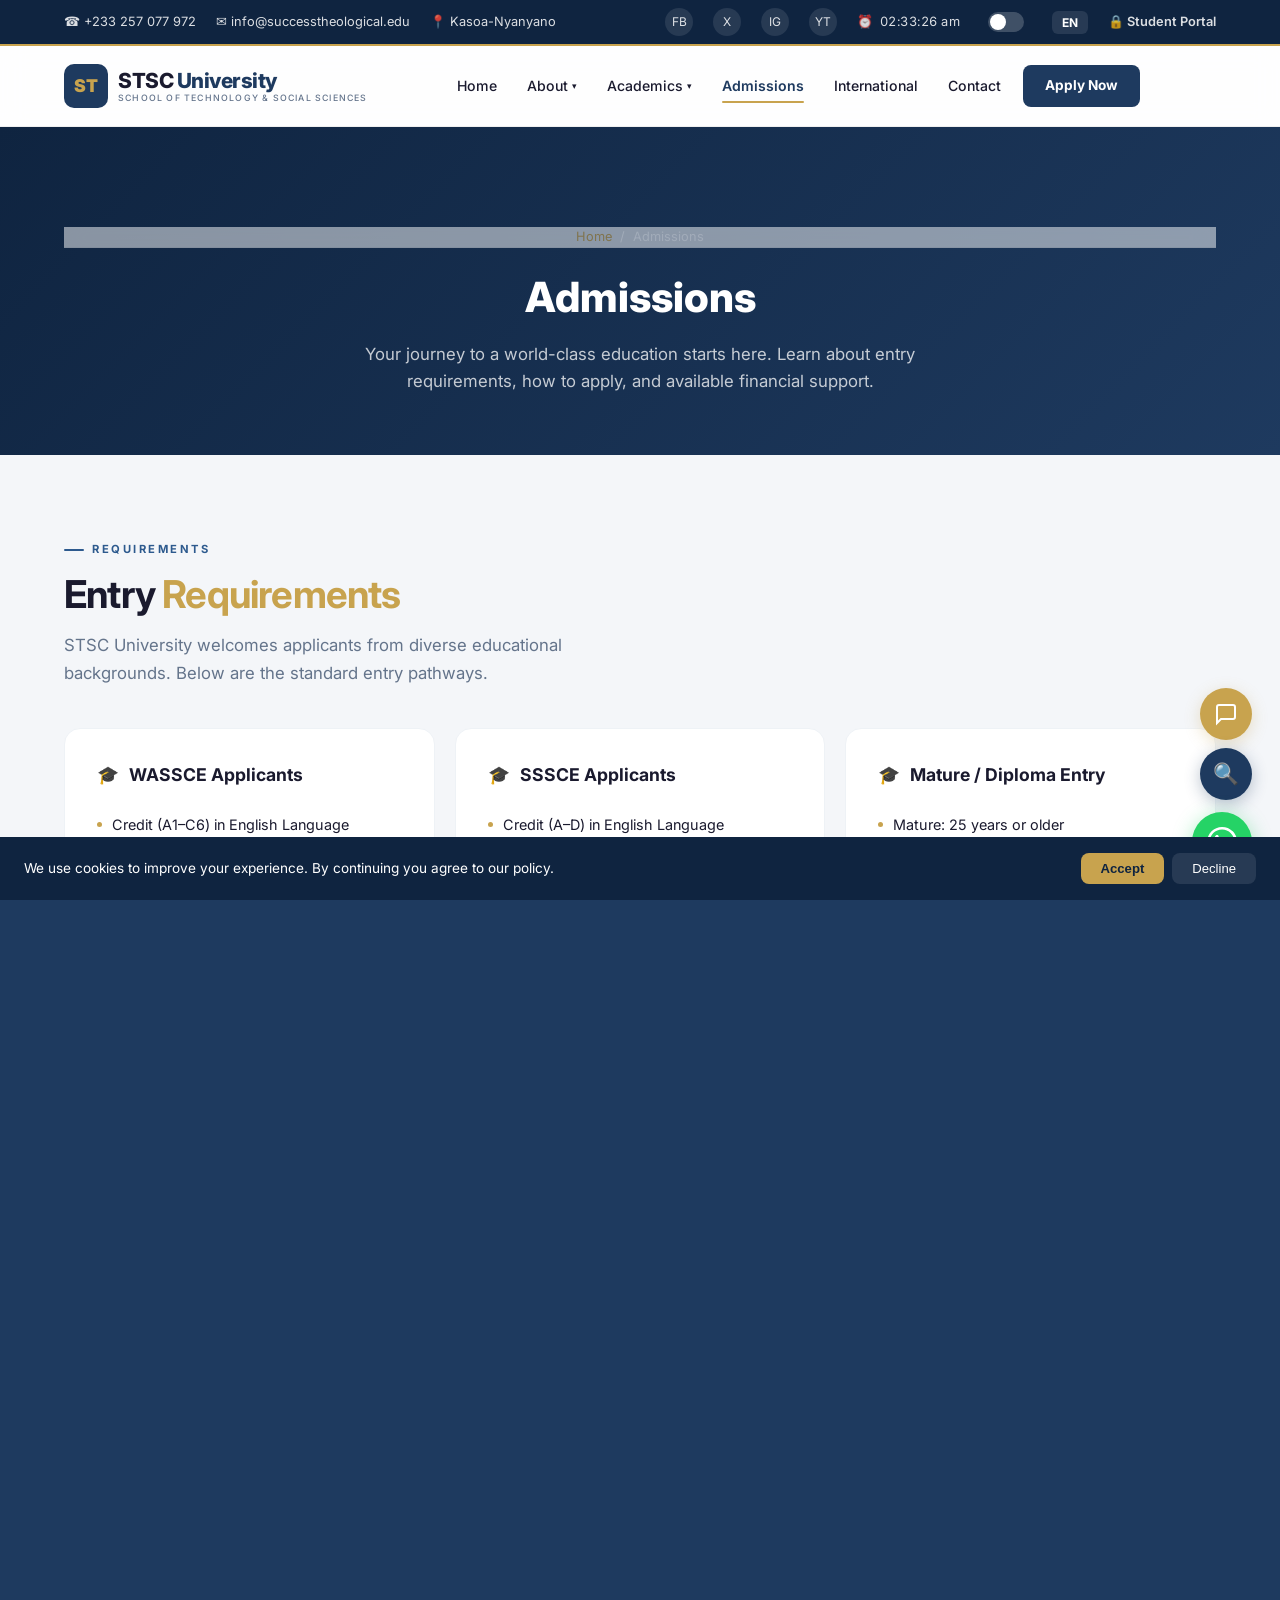
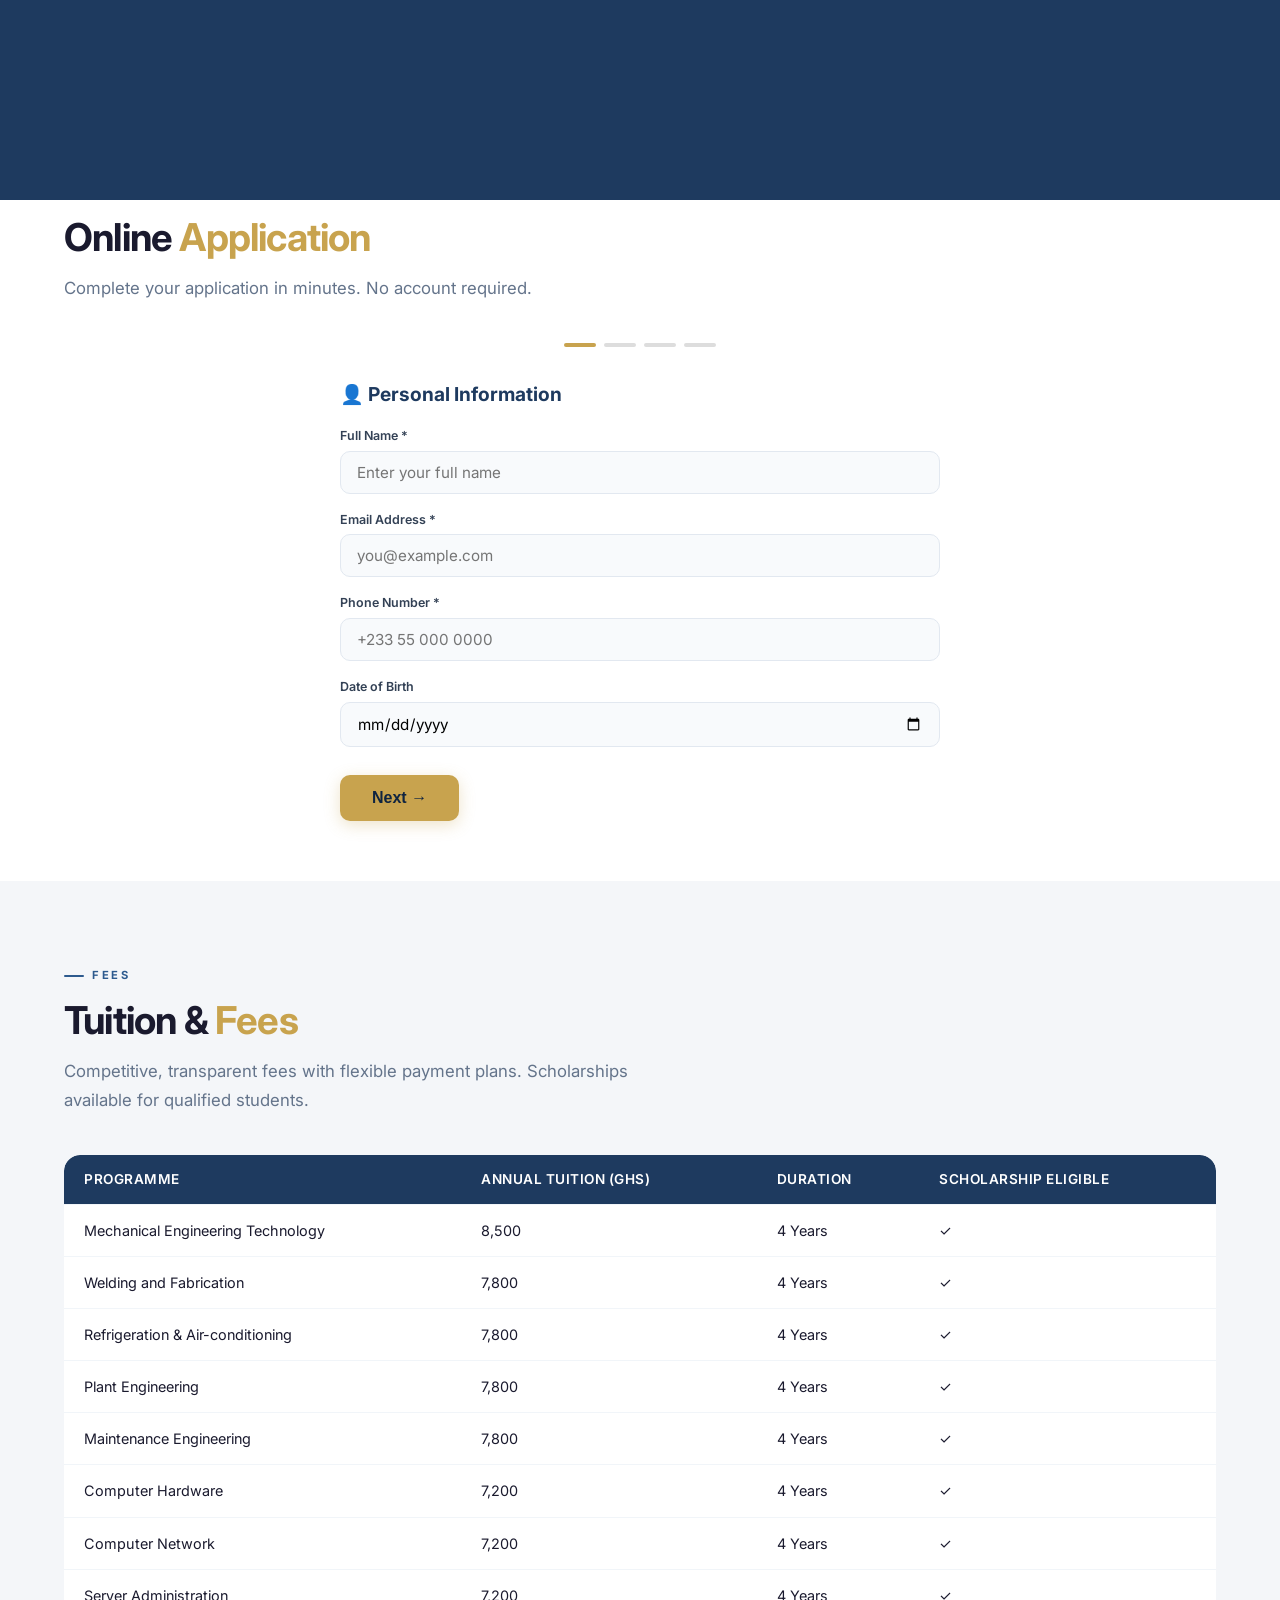
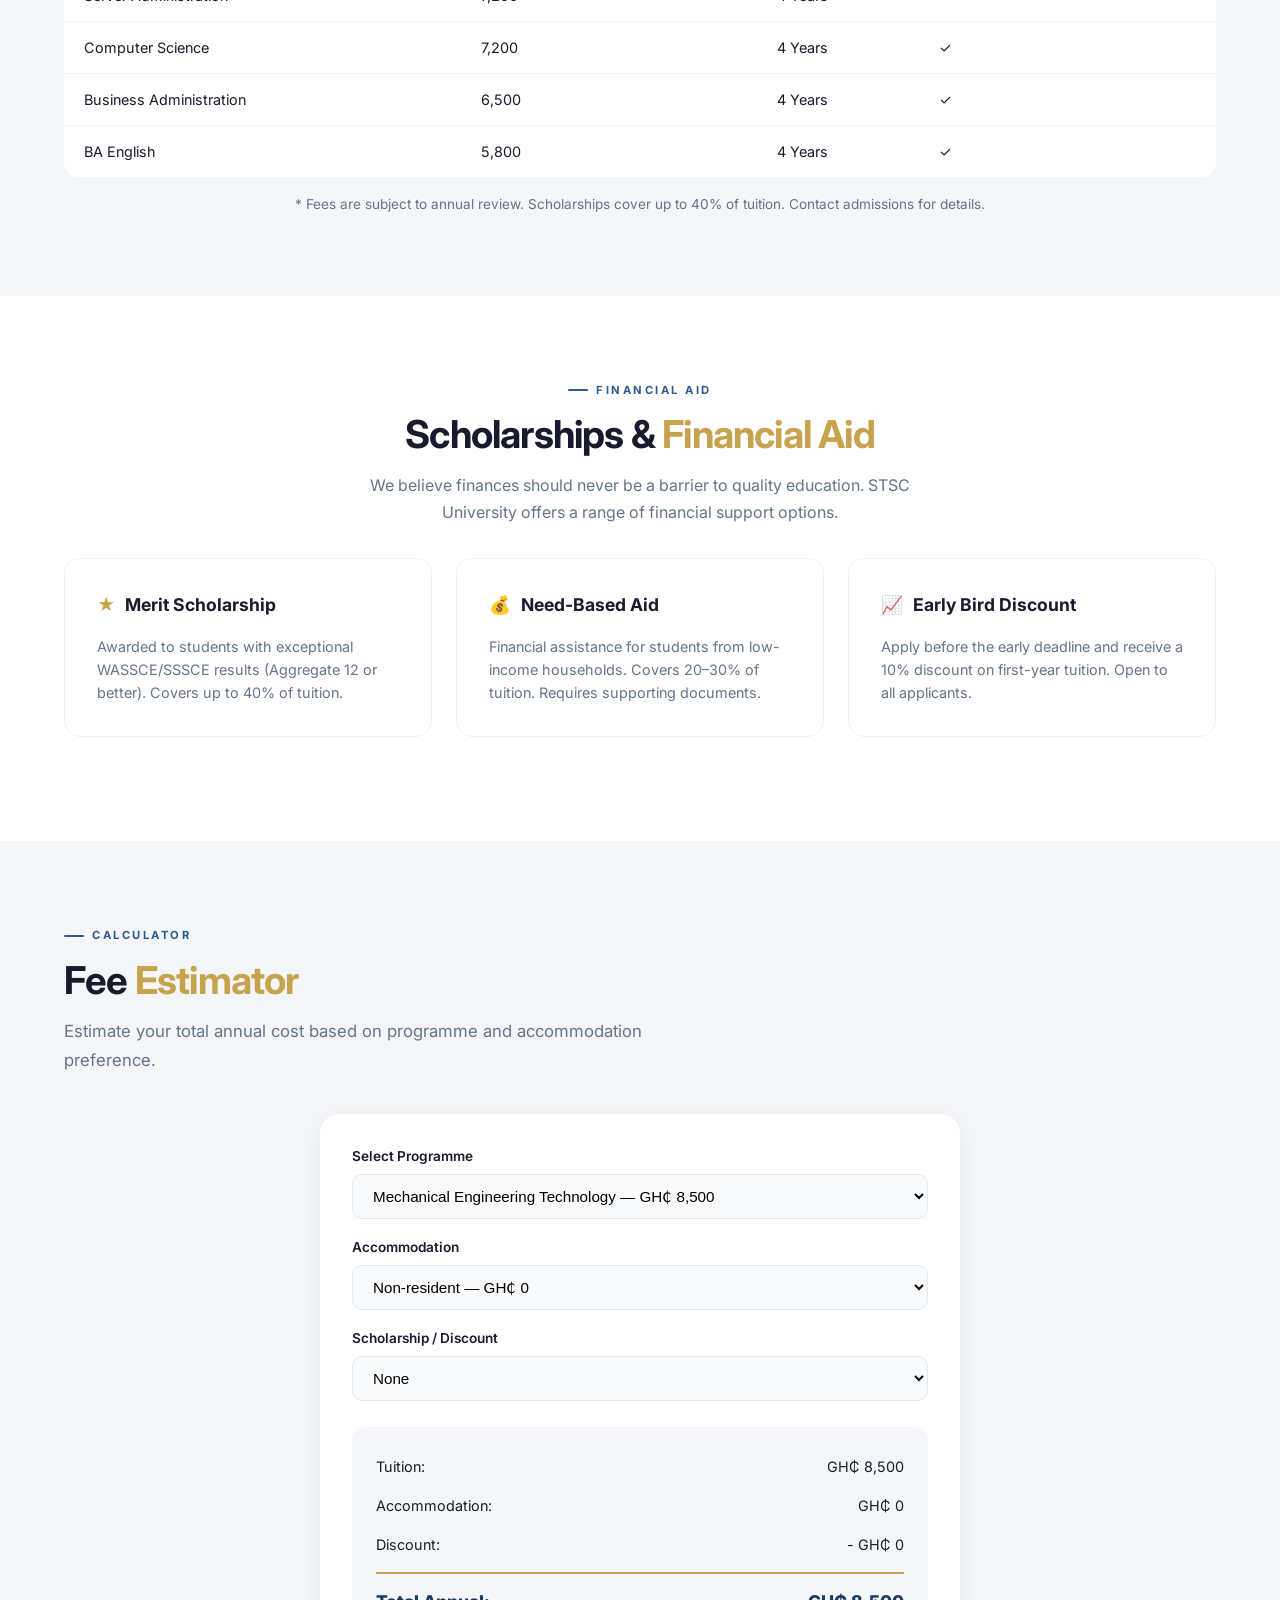
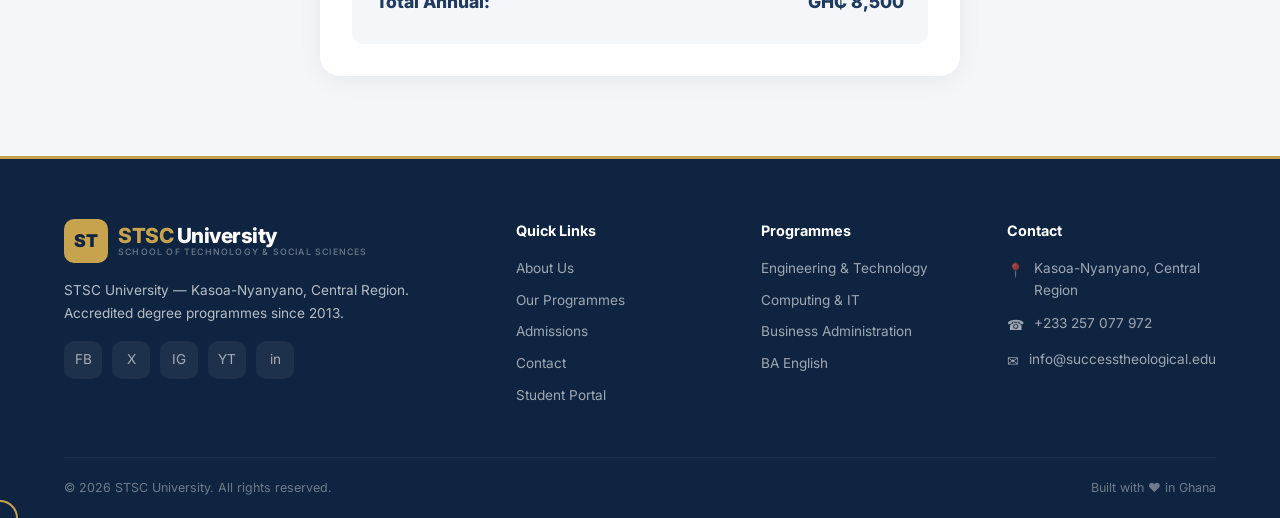
<file: admissions.html>
<!DOCTYPE html>
<html lang="en">
<head>
  <meta charset="UTF-8" />
  <meta name="viewport" content="width=device-width, initial-scale=1.0" />
  <title>Admissions | STSC University</title>
  <meta name="description" content="Apply to STSC University. Entry requirements, application steps, fees, and scholarship information for all programmes." />
  <link rel="manifest" href="manifest.json" />
  <link rel="preconnect" href="https://fonts.googleapis.com" />
  <link rel="preconnect" href="https://fonts.gstatic.com" crossorigin />
  <link href="https://fonts.googleapis.com/css2?family=Inter:opsz,wght@14..32,400;14..32,500;14..32,600;14..32,700;14..32,800&display=swap&display=swap" rel="stylesheet" />
  <link rel="stylesheet" href="assets/css/style.css" />
  <style>html{scroll-behavior:smooth}:focus-visible{outline:3px solid var(--accent);outline-offset:2px;border-radius:4px}.skip-link:focus{position:fixed;top:8px;left:8px;z-index:10000;background:var(--accent);color:var(--primary-dark);padding:12px 24px;border-radius:8px;font-weight:700;text-decoration:none}.sr-only{position:absolute;width:1px;height:1px;padding:0;margin:-1px;overflow:hidden;clip:rect(0,0,0,0);border:0}img{max-width:100%;height:auto}</style>
  <link rel="canonical" href="https://www.stscuniversity.edu.gh/admissions.html" />
  <meta name="keywords" content="STSC admissions, apply STSC University, Ghana university entry requirements, WASSCE admission, STSC fees, STSC scholarship, university application Ghana, degree programmes Ghana" />
  <meta name="author" content="STSC University" />
  <meta name="robots" content="index, follow" />
  <meta name="theme-color" content="#1e3a5f" />
  <meta property="og:type" content="website" />
  <meta property="og:title" content="Admissions | STSC University" />
  <meta property="og:description" content="Apply to STSC University for 2026/2027. Entry requirements, application steps, tuition fees, scholarship options, and fee estimator." />
  <meta property="og:url" content="https://www.stscuniversity.edu.gh/admissions.html" />
  <meta property="og:image" content="https://www.stscuniversity.edu.gh/assets/images/og-image.jpg" />
  <meta property="og:site_name" content="STSC University" />
  <meta property="og:locale" content="en_GH" />
  <meta name="twitter:card" content="summary_large_image" />
  <meta name="twitter:title" content="Admissions | STSC University" />
  <meta name="twitter:description" content="Apply now for 2026/2027 academic year. WASSCE/SSSCE entry, mature entry, diploma holders welcome. Scholarships available. Fee calculator included." />
  <meta name="twitter:image" content="https://www.stscuniversity.edu.gh/assets/images/og-image.jpg" />
  <meta property="og:image:width" content="1200" />
  <meta property="og:image:height" content="630" />
  <meta name="referrer" content="strict-origin-when-cross-origin" />
  <meta http-equiv="X-UA-Compatible" content="IE=edge" />
  <link rel="icon" href="https://www.stscuniversity.edu.gh/assets/images/favicon.ico" sizes="any" />
  <script type="application/ld+json">
  {
    "@context": "https://schema.org",
    "@type": "BreadcrumbList",
    "itemListElement": [
      { "@type": "ListItem", "position": 1, "name": "Home", "item": "https://www.stscuniversity.edu.gh/" },
      { "@type": "ListItem", "position": 2, "name": "Admissions", "item": "https://www.stscuniversity.edu.gh/admissions.html" }
    ]
  }
  </script>
  <script type="application/ld+json">
  {
    "@context": "https://schema.org",
    "@type": "EducationalOccupationalCredential",
    "name": "STSC University Degree Programmes",
    "description": "Accredited 4-year bachelor's degree programmes in Engineering, Computing, Business, and Humanities.",
    "credentialCategory": "Bachelor's Degree",
    "educationalLevel": "Undergraduate",
    "duration": "P4Y",
    "provider": { "@type": "EducationalOrganization", "name": "STSC University", "url": "https://www.stscuniversity.edu.gh/" }
  }
  </script>
</head>
<body>

<a href="#main-content" class="skip-link">Skip to main content</a>

<div class="page-transition" id="pageTransition"></div>
<div id="scrollBar"></div>

<!-- TOP BAR -->
<div class="top-bar">
  <div class="container">
    <div class="top-bar-left">
      <a href="tel:+233257077972">&#9742; +233 257 077 972</a>
      <a href="mailto:info@successtheological.edu">&#9993; info@successtheological.edu</a>
      <a href="#">&#128205; Kasoa-Nyanyano</a>
    </div>
    <div class="top-bar-right">
      <a href="#" class="social-icon">FB</a>
      <a href="#" class="social-icon">X</a>
      <a href="#" class="social-icon">IG</a>
      <a href="#" class="social-icon">YT</a>
      <span class="live-clock">&#9200; <span id="liveClock"></span></span>
      <label class="dark-toggle" aria-label="Toggle dark mode">
        <input type="checkbox" id="darkModeToggle"><span class="dark-toggle-slider"></span>
      </label>
      <button id="langToggle" aria-label="Switch language" style="background:rgba(255,255,255,0.1);border:none;color:#fff;padding:4px 10px;border-radius:6px;font-size:0.75rem;font-weight:700;cursor:pointer;font-family:inherit;">EN</button>
      <a href="https://portal.stsc.edu.gh" style="font-weight:600;">&#128274; Student Portal</a>
    </div>
  </div>
</div>

<!-- NAV -->
<nav id="navbar" aria-label="Main navigation">
  <div class="container">
    <a href="index.html" class="logo">
      <div class="logo-img">ST</div>
      <div class="logo-text">STSC <span>University</span><small>School of Technology &amp; Social Sciences</small></div>
    </a>
    <ul class="nav-links" id="navLinks">
      <li><a href="index.html">Home</a></li>
      <li>
        <a href="about.html">About <span class="dropdown-arrow">&#9662;</span></a>
        <div class="dropdown-menu">
          <a href="about.html">Our Story</a>
          <a href="about.html#mission">Mission &amp; Vision</a>
          <a href="about.html#leadership">Leadership</a>
        </div>
      </li>
      <li>
        <a href="index.html#programs">Academics <span class="dropdown-arrow">&#9662;</span></a>
        <div class="dropdown-menu">
          <a href="index.html#allprograms">All Programmes</a>
          <a href="index.html#program">Business Administration</a>
          <a href="index.html#english">BA English</a>
          <a href="index.html#allprograms">Engineering &amp; Technology</a>
          <a href="index.html#allprograms">Computing &amp; IT</a>
        </div>
      </li>
      <li><a href="admissions.html" class="active" aria-current="page">Admissions</a></li>
      <li><a href="international.html">International</a></li>
      <li><a href="contact.html">Contact</a></li>
      <li><a href="admissions.html" class="nav-cta">Apply Now</a></li>
    </ul>
    <div class="nav-overlay" id="navOverlay"></div>
    <button class="hamburger" id="hamburger" aria-label="Menu" aria-controls="navLinks" aria-expanded="false">
      <span></span><span></span><span></span>
    </button>
  </div>
</nav>

<main id="main-content" tabindex="-1">
<!-- PAGE BANNER -->
<section class="page-banner">
  <div class="container">
    <nav class="breadcrumb" aria-label="Breadcrumb" itemscope itemtype="https://schema.org/BreadcrumbList">
      <span itemprop="itemListElement" itemscope itemtype="https://schema.org/ListItem"><a itemprop="item" href="index.html"><span itemprop="name">Home</span></a><meta itemprop="position" content="1" /></span> /
      <span itemprop="itemListElement" itemscope itemtype="https://schema.org/ListItem"><span itemprop="name">Admissions</span><meta itemprop="position" content="2" /></span>
    </nav>
    <h1>Admissions</h1>
    <p>Your journey to a world-class education starts here. Learn about entry requirements, how to apply, and available financial support.</p>
  </div>
</section>

<!-- ENTRY REQUIREMENTS -->
<section style="background:var(--bg);">
  <div class="container">
    <span class="section-label">Requirements</span>
    <h2>Entry <span class="accent">Requirements</span></h2>
    <p class="section-sub">STSC University welcomes applicants from diverse educational backgrounds. Below are the standard entry pathways.</p>
    <div style="display:grid;grid-template-columns:1fr 1fr 1fr;gap:20px;">
      <div class="adm-requirements reveal">
        <h3><span style="color:var(--accent);">&#127891;</span> WASSCE Applicants</h3>
        <ul>
          <li>Credit (A1&ndash;C6) in English Language</li>
          <li>Credit (A1&ndash;C6) in Mathematics (Core)</li>
          <li>Credit (A1&ndash;C6) in three relevant electives</li>
          <li>Aggregate score of 24 or better</li>
          <li>Applicable to all programmes</li>
        </ul>
      </div>
      <div class="adm-requirements reveal reveal-delay-1">
        <h3><span style="color:var(--accent);">&#127891;</span> SSSCE Applicants</h3>
        <ul>
          <li>Credit (A&ndash;D) in English Language</li>
          <li>Credit (A&ndash;D) in Mathematics (Core)</li>
          <li>Credit (A&ndash;D) in three relevant electives</li>
          <li>Aggregate score of 24 or better</li>
          <li>Passing year: 2006 or later</li>
        </ul>
      </div>
      <div class="adm-requirements reveal reveal-delay-2">
        <h3><span style="color:var(--accent);">&#127891;</span> Mature / Diploma Entry</h3>
        <ul>
          <li>Mature: 25 years or older</li>
          <li>Proven work experience (2+ years)</li>
          <li>Pass STSC entrance exam &amp; interview</li>
          <li>Diploma: HND or equivalent</li>
          <li>Eligible for Level 200 placement</li>
        </ul>
      </div>
    </div>
  </div>
</section>

<!-- APPLICATION STEPS -->
<section style="background:var(--white);">
  <div class="container">
    <span class="section-label">How to Apply</span>
    <h2>Application <span class="accent">Steps</span></h2>
    <p class="section-sub">Applying to STSC University is simple. Follow the steps below to begin your journey.</p>
    <div class="adm-steps">
      <div class="step-card reveal">
        <div class="step-num">1</div>
        <h3>Choose a Programme</h3>
        <p>Browse our 12+ degree programmes and select the one that matches your interests and career goals.</p>
      </div>
      <div class="step-card reveal reveal-delay-1">
        <div class="step-num">2</div>
        <h3>Submit Application</h3>
        <p>Complete the online application form with your personal details, qualifications, and programme preference.</p>
      </div>
      <div class="step-card reveal reveal-delay-2">
        <div class="step-num">3</div>
        <h3>Receive Decision</h3>
        <p>Our admissions team reviews your application and provides a decision within 48 hours.</p>
      </div>
      <div class="step-card reveal reveal-delay-3">
        <div class="step-num">4</div>
        <h3>Enrol &amp; Begin</h3>
        <p>Accept your offer, complete registration, pay fees, and start your classes. Welcome to STSC!</p>
      </div>
    </div>
  </div>
</section>

<!-- MULTI-STEP APPLICATION WIZARD -->
<section style="background:var(--white);padding:60px 0;">
  <div class="container">
    <span class="section-label">Apply Now</span>
    <h2>Online <span class="accent">Application</span></h2>
    <p class="section-sub">Complete your application in minutes. No account required.</p>
    <div id="appWizard" style="max-width:600px;margin:40px auto 0;">
      <div class="wizard-progress" style="display:flex;gap:8px;margin-bottom:32px;justify-content:center;">
        <span style="width:32px;height:4px;border-radius:4px;background:var(--accent);transition:background 0.3s;"></span>
        <span style="width:32px;height:4px;border-radius:4px;background:#ddd;transition:background 0.3s;"></span>
        <span style="width:32px;height:4px;border-radius:4px;background:#ddd;transition:background 0.3s;"></span>
        <span style="width:32px;height:4px;border-radius:4px;background:#ddd;transition:background 0.3s;"></span>
      </div>
      <form class="wizard-form" novalidate>
        <div class="wizard-step active" data-step="0">
          <h3 style="font-size:1.2rem;margin-bottom:16px;">&#128100; Personal Information</h3>
          <div class="form-group"><label>Full Name *</label><input type="text" required placeholder="Enter your full name" /></div>
          <div class="form-group"><label>Email Address *</label><input type="email" required placeholder="you@example.com" /></div>
          <div class="form-group"><label>Phone Number *</label><input type="tel" required placeholder="+233 55 000 0000" /></div>
          <div class="form-group"><label>Date of Birth</label><input type="date" /></div>
          <button type="button" class="btn-primary wizard-next" style="margin-top:12px;">Next &rarr;</button>
        </div>
        <div class="wizard-step" data-step="1" style="display:none;">
          <h3 style="font-size:1.2rem;margin-bottom:16px;">&#127891; Programme Selection</h3>
          <div class="form-group"><label>Preferred Programme *</label><select required><option value="">Select...</option><option>Mechanical Engineering Technology</option><option>Welding and Fabrication</option><option>Refrigeration &amp; Air-conditioning</option><option>Plant Engineering</option><option>Maintenance Engineering</option><option>Computer Hardware</option><option>Computer Network</option><option>Server Administration</option><option>Computer Science</option><option>Business Administration</option><option>BA English</option></select></div>
          <div class="form-group"><label>Second Choice (optional)</label><select><option value="">None</option><option>Mechanical Engineering Technology</option><option>Welding and Fabrication</option><option>Refrigeration &amp; Air-conditioning</option><option>Plant Engineering</option><option>Maintenance Engineering</option><option>Computer Hardware</option><option>Computer Network</option><option>Server Administration</option><option>Computer Science</option><option>Business Administration</option><option>BA English</option></select></div>
          <div class="form-group"><label>Study Mode *</label><select required><option>Full-Time (Regular)</option><option>Part-Time (Weekend)</option><option>Distance Learning</option></select></div>
          <div style="display:flex;gap:12px;margin-top:12px;">
            <button type="button" class="btn-secondary wizard-prev">&larr; Back</button>
            <button type="button" class="btn-primary wizard-next">Next &rarr;</button>
          </div>
        </div>
        <div class="wizard-step" data-step="2" style="display:none;">
          <h3 style="font-size:1.2rem;margin-bottom:16px;">&#128221; Academic Background</h3>
          <div class="form-group"><label>Highest Qualification *</label><select required><option value="">Select...</option><option>WASSCE</option><option>SSSCE</option><option>IGCSE / O-Level</option><option>High School Diploma</option><option>Bachelor's Degree</option><option>Other</option></select></div>
          <div class="form-group"><label>Institution Attended</label><input type="text" placeholder="Name of previous school" /></div>
          <div class="form-group"><label>Year Completed</label><input type="number" min="1990" max="2026" placeholder="e.g. 2024" /></div>
          <div style="display:flex;gap:12px;margin-top:12px;">
            <button type="button" class="btn-secondary wizard-prev">&larr; Back</button>
            <button type="button" class="btn-primary wizard-next">Next &rarr;</button>
          </div>
        </div>
        <div class="wizard-step" data-step="3" style="display:none;">
          <h3 style="font-size:1.2rem;margin-bottom:16px;">&#128203; Review &amp; Submit</h3>
          <p style="color:var(--text-light);margin-bottom:16px;">Please review your information before submitting. Our admissions team will contact you within 48 hours.</p>
          <div style="background:var(--bg);border-radius:12px;padding:16px;font-size:0.9rem;line-height:1.8;margin-bottom:16px;">
            <div><strong>Guarantee:</strong> &#128274; Your data is SSL encrypted. We will never share your information with third parties.</div>
          </div>
          <div style="display:flex;gap:12px;">
            <button type="button" class="btn-secondary wizard-prev">&larr; Back</button>
            <button type="submit" class="btn-primary shimmer">Submit Application &rarr;</button>
          </div>
        </div>
      </form>
    </div>
  </div>
</section>

<!-- FEES -->
<section style="background:var(--bg);">
  <div class="container">
    <span class="section-label">Fees</span>
    <h2>Tuition &amp; <span class="accent">Fees</span></h2>
    <p class="section-sub">Competitive, transparent fees with flexible payment plans. Scholarships available for qualified students.</p>
    <div style="overflow-x:auto;border-radius:16px;">
      <table class="fee-table">
        <thead>
          <tr>
            <th>Programme</th>
            <th>Annual Tuition (GHS)</th>
            <th>Duration</th>
            <th>Scholarship Eligible</th>
          </tr>
        </thead>
        <tbody>
          <tr><td>Mechanical Engineering Technology</td><td>8,500</td><td>4 Years</td><td>&#10003;</td></tr>
          <tr><td>Welding and Fabrication</td><td>7,800</td><td>4 Years</td><td>&#10003;</td></tr>
          <tr><td>Refrigeration &amp; Air-conditioning</td><td>7,800</td><td>4 Years</td><td>&#10003;</td></tr>
          <tr><td>Plant Engineering</td><td>7,800</td><td>4 Years</td><td>&#10003;</td></tr>
          <tr><td>Maintenance Engineering</td><td>7,800</td><td>4 Years</td><td>&#10003;</td></tr>
          <tr><td>Computer Hardware</td><td>7,200</td><td>4 Years</td><td>&#10003;</td></tr>
          <tr><td>Computer Network</td><td>7,200</td><td>4 Years</td><td>&#10003;</td></tr>
          <tr><td>Server Administration</td><td>7,200</td><td>4 Years</td><td>&#10003;</td></tr>
          <tr><td>Computer Science</td><td>7,200</td><td>4 Years</td><td>&#10003;</td></tr>
          <tr><td>Business Administration</td><td>6,500</td><td>4 Years</td><td>&#10003;</td></tr>
          <tr><td>BA English</td><td>5,800</td><td>4 Years</td><td>&#10003;</td></tr>
        </tbody>
      </table>
    </div>
    <p style="font-size:0.85rem;color:var(--text-light);margin-top:16px;text-align:center;">* Fees are subject to annual review. Scholarships cover up to 40% of tuition. Contact admissions for details.</p>
  </div>
</section>

<!-- SCHOLARSHIPS -->
<section style="background:var(--white);">
  <div class="container" style="text-align:center;">
    <span class="section-label">Financial Aid</span>
    <h2>Scholarships &amp; <span class="accent">Financial Aid</span></h2>
    <p style="max-width:600px;margin:0 auto 32px;color:var(--text-light);font-size:1rem;line-height:1.7;">We believe finances should never be a barrier to quality education. STSC University offers a range of financial support options.</p>
    <div style="display:grid;grid-template-columns:repeat(3,1fr);gap:24px;text-align:left;">
      <div class="adm-requirements reveal">
        <h3><span style="color:var(--accent);">&#9733;</span> Merit Scholarship</h3>
        <p style="font-size:0.9rem;color:var(--text-light);line-height:1.6;">Awarded to students with exceptional WASSCE/SSSCE results (Aggregate 12 or better). Covers up to 40% of tuition.</p>
      </div>
      <div class="adm-requirements reveal reveal-delay-1">
        <h3><span style="color:var(--accent);">&#128176;</span> Need-Based Aid</h3>
        <p style="font-size:0.9rem;color:var(--text-light);line-height:1.6;">Financial assistance for students from low-income households. Covers 20&ndash;30% of tuition. Requires supporting documents.</p>
      </div>
      <div class="adm-requirements reveal reveal-delay-2">
        <h3><span style="color:var(--accent);">&#128200;</span> Early Bird Discount</h3>
        <p style="font-size:0.9rem;color:var(--text-light);line-height:1.6;">Apply before the early deadline and receive a 10% discount on first-year tuition. Open to all applicants.</p>
      </div>
    </div>
  </div>
</section>

<!-- FEE CALCULATOR -->
<section style="background:var(--bg);">
  <div class="container">
    <span class="section-label">Calculator</span>
    <h2 class="reveal">Fee <span class="accent">Estimator</span></h2>
    <p class="section-sub reveal reveal-delay-1">Estimate your total annual cost based on programme and accommodation preference.</p>
    <div class="calc-card reveal reveal-delay-1">
      <label for="calcProgram">Select Programme</label>
      <select id="calcProgram">
        <option value="8500">Mechanical Engineering Technology &mdash; GH&#8373; 8,500</option>
        <option value="7800">Welding &amp; Fabrication &mdash; GH&#8373; 7,800</option>
        <option value="7800">Refrigeration &amp; AC &mdash; GH&#8373; 7,800</option>
        <option value="7800">Plant Engineering &mdash; GH&#8373; 7,800</option>
        <option value="7800">Maintenance Engineering &mdash; GH&#8373; 7,800</option>
        <option value="7200">Computer Hardware &mdash; GH&#8373; 7,200</option>
        <option value="7200">Computer Network &mdash; GH&#8373; 7,200</option>
        <option value="7200">Server Administration &mdash; GH&#8373; 7,200</option>
        <option value="7200">Computer Science &mdash; GH&#8373; 7,200</option>
        <option value="6500">Business Administration &mdash; GH&#8373; 6,500</option>
        <option value="5800">BA English &mdash; GH&#8373; 5,800</option>
      </select>
      <label for="calcAccommodation">Accommodation</label>
      <select id="calcAccommodation">
        <option value="0">Non-resident &mdash; GH&#8373; 0</option>
        <option value="2400">On-campus hostel &mdash; GH&#8373; 2,400</option>
        <option value="1500">Off-campus (shared) &mdash; GH&#8373; 1,500</option>
      </select>
      <label for="calcScholarship">Scholarship / Discount</label>
      <select id="calcScholarship">
        <option value="0">None</option>
        <option value="0.1">Early Bird (10% off)</option>
        <option value="0.2">Need-Based (20% off)</option>
        <option value="0.4">Merit (40% off)</option>
      </select>
      <div class="calc-result">
        <div class="calc-result-row"><span>Tuition:</span><span id="calcTuition">GH&#8373; 8,500</span></div>
        <div class="calc-result-row"><span>Accommodation:</span><span id="calcAccomVal">GH&#8373; 0</span></div>
        <div class="calc-result-row"><span>Discount:</span><span id="calcDiscount">GH&#8373; 0</span></div>
        <div class="calc-result-row total"><span>Total Annual:</span><span id="calcTotal">GH&#8373; 8,500</span></div>
      </div>
    </div>
  </div>
</section>
</main>

<!-- FOOTER -->
<footer>
  <div class="container">
    <div class="footer-grid">
      <div class="footer-about">
        <a href="index.html" class="logo" style="margin-bottom:12px;">
          <div class="logo-img" style="background:var(--accent);color:var(--primary-dark);">ST</div>
          <div class="logo-text" style="color:var(--white);"><span style="color:var(--accent);">STSC</span> University<small style="color:rgba(255,255,255,0.4);">School of Technology &amp; Social Sciences</small></div>
        </a>
        <p>STSC University &mdash; Kasoa-Nyanyano, Central Region. Accredited degree programmes since 2013.</p>
        <div class="footer-social">
          <a href="#" aria-label="Facebook">FB</a>
          <a href="#" aria-label="Twitter/X">X</a>
          <a href="#" aria-label="Instagram">IG</a>
          <a href="#" aria-label="YouTube">YT</a>
          <a href="#" aria-label="LinkedIn">in</a>
        </div>
      </div>
      <div>
        <h4>Quick Links</h4>
        <ul>
          <li><a href="about.html">About Us</a></li>
          <li><a href="index.html#programs">Our Programmes</a></li>
          <li><a href="admissions.html">Admissions</a></li>
          <li><a href="contact.html">Contact</a></li>
          <li><a href="#">Student Portal</a></li>
        </ul>
      </div>
      <div>
        <h4>Programmes</h4>
        <ul>
          <li><a href="index.html#allprograms">Engineering &amp; Technology</a></li>
          <li><a href="index.html#allprograms">Computing &amp; IT</a></li>
          <li><a href="index.html#program">Business Administration</a></li>
          <li><a href="index.html#english">BA English</a></li>
        </ul>
      </div>
      <div>
        <h4>Contact</h4>
        <ul class="footer-contact">
          <li><span>&#128205;</span> Kasoa-Nyanyano, Central Region</li>
          <li><span>&#9742;</span> +233 257 077 972</li>
          <li><span>&#9993;</span> info@successtheological.edu</li>
        </ul>
      </div>
    </div>
    <div class="footer-bottom">
      <span>&copy; <span id="currentYear">2026</span> STSC University. All rights reserved.</span>
      <span>Built with &#9829; in Ghana</span>
    </div>
  </div>
</footer>

<button id="backToTop" aria-label="Back to top">&uarr;</button>

<a href="https://wa.me/233257077972?text=Hello%20STSC%20University%2C%20I%20would%20like%20to%20inquire%20about%20your%20programmes." class="whatsapp-float whatsapp-pulse" target="_blank" rel="noopener" aria-label="Chat on WhatsApp">
  <svg viewBox="0 0 24 24"><path d="M17.472 14.382c-.297-.149-1.758-.867-2.03-.967-.273-.099-.471-.148-.67.15-.197.297-.767.966-.94 1.164-.173.199-.347.223-.644.075-.297-.15-1.255-.463-2.39-1.475-.883-.788-1.48-1.761-1.653-2.059-.173-.297-.018-.458.13-.606.134-.133.298-.347.446-.52.149-.174.198-.298.298-.497.099-.198.05-.371-.025-.52-.075-.149-.669-1.612-.916-2.207-.242-.579-.487-.5-.669-.51-.173-.008-.371-.01-.57-.01-.198 0-.52.074-.792.372-.272.297-1.04 1.016-1.04 2.479 0 1.462 1.065 2.875 1.213 3.074.149.198 2.096 3.2 5.077 4.487.709.306 1.262.489 1.694.625.712.227 1.36.195 1.871.118.571-.085 1.758-.719 2.006-1.413.248-.694.248-1.289.173-1.413-.074-.124-.272-.198-.57-.347m-5.421 7.403h-.004a9.87 9.87 0 01-5.031-1.378l-.361-.214-3.741.982.998-3.648-.235-.374a9.86 9.86 0 01-1.51-5.26c.001-5.45 4.436-9.884 9.888-9.884 2.64 0 5.122 1.03 6.988 2.898a9.825 9.825 0 012.893 6.994c-.003 5.45-4.437 9.884-9.885 9.884m8.413-18.297A11.815 11.815 0 0012.05 0C5.495 0 .16 5.335.157 11.892c0 2.096.547 4.142 1.588 5.945L.57 24l6.305-1.654a11.882 11.882 0 005.176 1.174h.004c6.554 0 11.89-5.335 11.893-11.893a11.821 11.821 0 00-3.48-8.413z"/></svg>
</a>

<div class="lightbox" id="lightbox">
  <button class="lightbox-close" id="lightboxClose" aria-label="Close">&times;</button>
  <img src="data:image/svg+xml,%3Csvg xmlns='http://www.w3.org/2000/svg'/%3E" alt="" class="lightbox-img" id="lightboxImg">
</div>

<div class="sticky-mobile-btn">
  <a href="admissions.html" class="btn-primary shimmer">Apply Now for 2026/2027 &rarr;</a>
</div>

<!-- FLOATING SEARCH -->
<button class="search-float-btn" id="searchFloatBtn" aria-label="Search programmes">&#128269;</button>
<div class="search-overlay" id="searchOverlay">
  <div class="search-box">
    <input type="text" class="search-input" id="searchInput" placeholder="Search programmes, courses, keywords..." autocomplete="off">
    <div class="search-results" id="searchResults"></div>
  </div>
</div>

<div class="custom-cursor"><div class="cursor-ring" id="cursorRing"></div></div>

<!-- Inline fee calculator (bypasses main.js execution issue on this page) -->
<script>
(function() {
  var p = document.getElementById('calcProgram');
  var a = document.getElementById('calcAccommodation');
  var s = document.getElementById('calcScholarship');
  if (!p || !a || !s) return;
  function fmt(n) { return n.toString().replace(/\B(?=(\d{3})+(?!\d))/g, ','); }
  function upd() {
    var tuition = parseFloat(p.value) || 0;
    var accom = parseFloat(a.value) || 0;
    var rate = parseFloat(s.value) || 0;
    document.getElementById('calcTuition').textContent = 'GH\u20B5 ' + fmt(tuition);
    document.getElementById('calcAccomVal').textContent = 'GH\u20B5 ' + fmt(accom);
    document.getElementById('calcDiscount').textContent = '- GH\u20B5 ' + fmt(tuition * rate);
    document.getElementById('calcTotal').textContent = 'GH\u20B5 ' + fmt(tuition + accom - tuition * rate);
  }
  p.addEventListener('change', upd);
  a.addEventListener('change', upd);
  s.addEventListener('change', upd);
  upd();
})();
</script>
<script src="assets/js/main.js"></script>
</body>
</html>
</file>
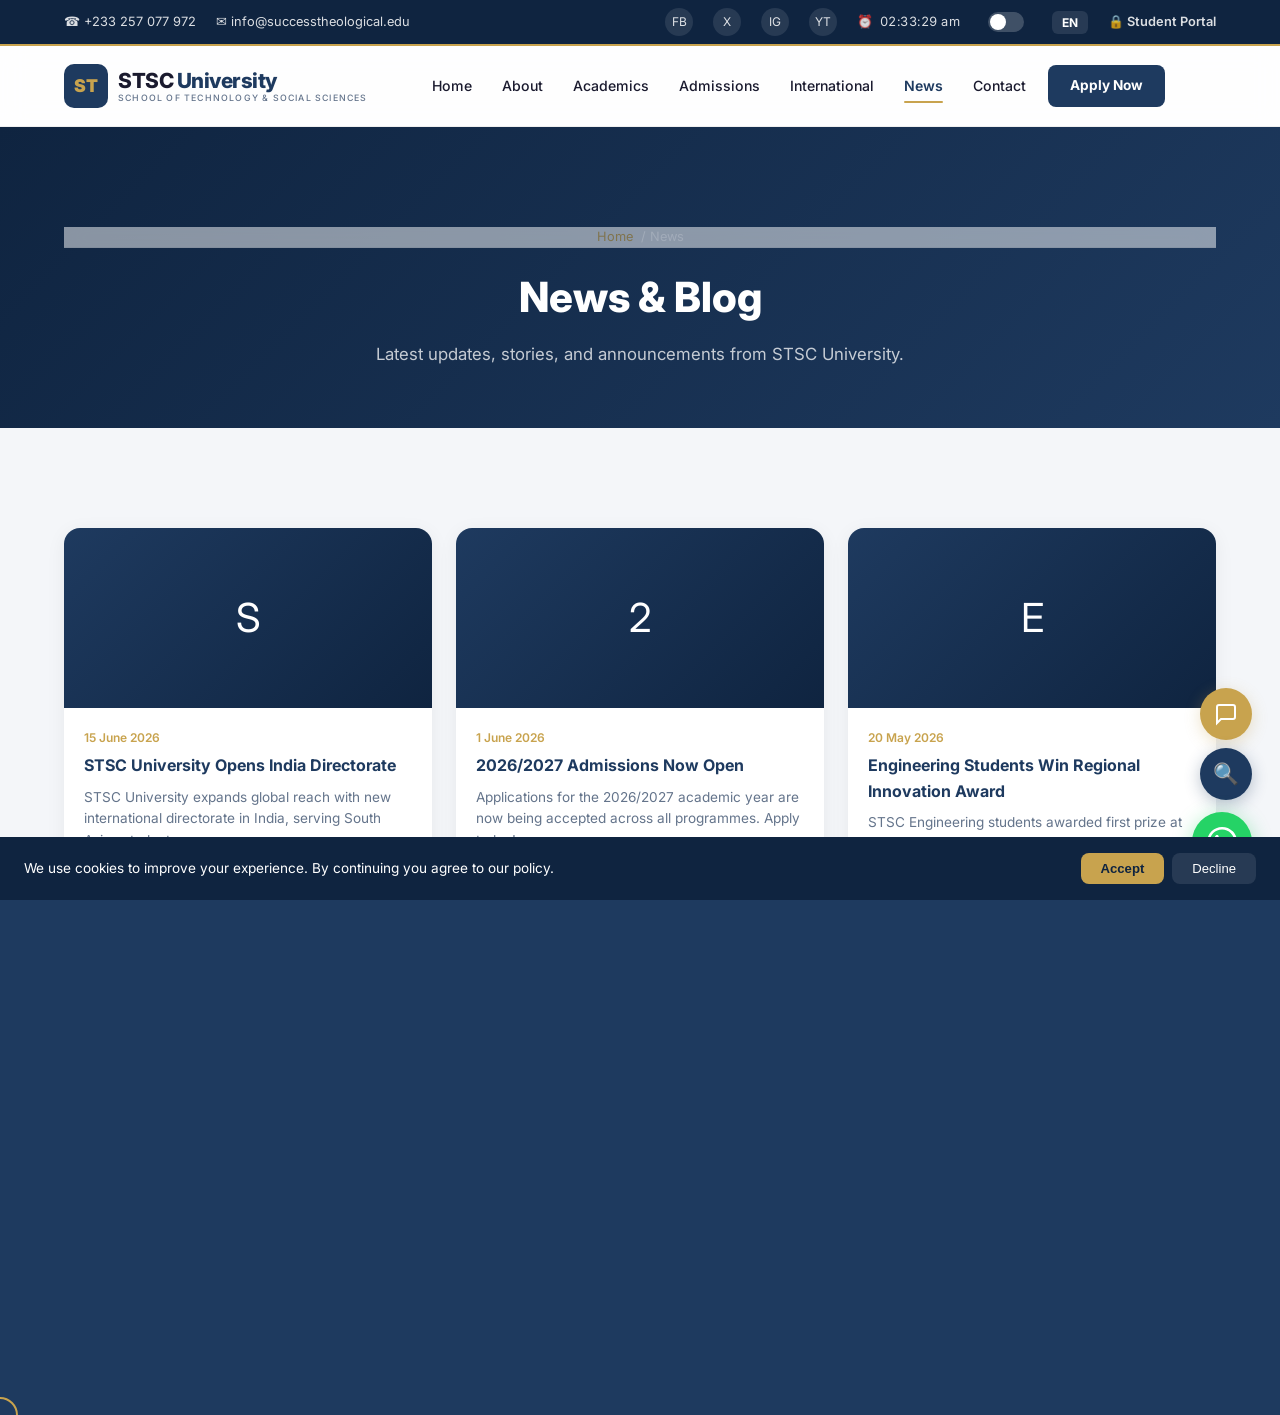
<file: blog.html>
<!DOCTYPE html>
<html lang="en">
<head>
  <meta charset="UTF-8" />
  <meta name="viewport" content="width=device-width, initial-scale=1.0" />
  <title>News &amp; Blog | STSC University</title>
  <meta name="description" content="Latest news, announcements, and stories from STSC University — Kasoa-Nyanyano, Central Region, Ghana." />
  <link rel="manifest" href="manifest.json" />
  <link rel="preconnect" href="https://fonts.googleapis.com" />
  <link rel="preconnect" href="https://fonts.gstatic.com" crossorigin />
  <link href="https://fonts.googleapis.com/css2?family=Inter:opsz,wght@14..32,400;14..32,500;14..32,600;14..32,700;14..32,800&display=swap&display=swap" rel="stylesheet" />
  <link rel="stylesheet" href="assets/css/style.css" />
  <style>html{scroll-behavior:smooth}:focus-visible{outline:3px solid var(--accent);outline-offset:2px;border-radius:4px}.skip-link:focus{position:fixed;top:8px;left:8px;z-index:10000;background:var(--accent);color:var(--primary-dark);padding:12px 24px;border-radius:8px;font-weight:700;text-decoration:none}.sr-only{position:absolute;width:1px;height:1px;padding:0;margin:-1px;overflow:hidden;clip:rect(0,0,0,0);border:0}img{max-width:100%;height:auto}</style>
  <link rel="canonical" href="https://www.stscuniversity.edu.gh/blog.html" />
  <meta name="robots" content="index, follow" />
  <meta name="theme-color" content="#1e3a5f" />
  <meta property="og:title" content="News &amp; Blog | STSC University" />
  <meta property="og:description" content="Latest news, announcements, and stories from STSC University." />
  <meta property="og:url" content="https://www.stscuniversity.edu.gh/blog.html" />
  <meta property="og:image" content="https://www.stscuniversity.edu.gh/assets/images/og-image.jpg" />
  <meta name="twitter:card" content="summary_large_image" />
  <script type="application/ld+json">
  {"@context":"https://schema.org","@type":"BreadcrumbList","itemListElement":[{"@type":"ListItem","position":1,"name":"Home","item":"https://www.stscuniversity.edu.gh/"},{"@type":"ListItem","position":2,"name":"News & Blog","item":"https://www.stscuniversity.edu.gh/blog.html"}]}
  </script>
</head>
<body>
<a href="#main-content" class="skip-link">Skip to main content</a>
<div class="page-transition" id="pageTransition"></div>
<div id="scrollBar"></div>

<div class="top-bar"><div class="container"><div class="top-bar-left"><a href="tel:+233257077972">&#9742; +233 257 077 972</a><a href="mailto:info@successtheological.edu">&#9993; info@successtheological.edu</a></div><div class="top-bar-right"><a href="#" class="social-icon">FB</a><a href="#" class="social-icon">X</a><a href="#" class="social-icon">IG</a><a href="#" class="social-icon">YT</a><span class="live-clock">&#9200; <span id="liveClock"></span></span><label class="dark-toggle" aria-label="Toggle dark mode"><input type="checkbox" id="darkModeToggle"><span class="dark-toggle-slider"></span></label><button id="langToggle" aria-label="Switch language" style="background:rgba(255,255,255,0.1);border:none;color:#fff;padding:4px 10px;border-radius:6px;font-size:0.75rem;font-weight:700;cursor:pointer;font-family:inherit;">EN</button><a href="https://portal.stsc.edu.gh" style="font-weight:600;">&#128274; Student Portal</a></div></div></div>

<nav id="navbar" aria-label="Main navigation"><div class="container"><a href="index.html" class="logo"><div class="logo-img">ST</div><div class="logo-text">STSC <span>University</span><small>School of Technology &amp; Social Sciences</small></div></a><ul class="nav-links" id="navLinks"><li><a href="index.html">Home</a></li><li><a href="about.html">About</a></li><li><a href="index.html#programs">Academics</a></li><li><a href="admissions.html">Admissions</a></li><li><a href="international.html">International</a></li><li><a href="blog.html" class="active">News</a></li><li><a href="contact.html">Contact</a></li><li><a href="admissions.html" class="nav-cta">Apply Now</a></li></ul><div class="nav-overlay" id="navOverlay"></div><button class="hamburger" id="hamburger" aria-label="Menu" aria-controls="navLinks" aria-expanded="false"><span></span><span></span><span></span></button></div></nav>

<main id="main-content" tabindex="-1">
<section class="page-banner"><div class="container"><nav class="breadcrumb" aria-label="Breadcrumb"><a href="index.html">Home</a> / News</nav><h1>News &amp; <span class="accent">Blog</span></h1><p>Latest updates, stories, and announcements from STSC University.</p></div></section>

<section style="padding:60px 0;">
  <div class="container" id="blogApp">
    <div class="blog-grid" id="blogGrid"></div>
    <div class="blog-pagination" id="blogPagination"></div>
  </div>
</section>
</main>

<footer><div class="container"><div class="footer-grid"><div class="footer-about"><a href="index.html" class="logo" style="margin-bottom:12px;"><div class="logo-img" style="background:var(--accent);color:var(--primary-dark);">ST</div><div class="logo-text" style="color:var(--white);"><span style="color:var(--accent);">STSC</span> University<small style="color:rgba(255,255,255,0.4);">School of Technology &amp; Social Sciences</small></div></a><p>STSC University &mdash; Kasoa-Nyanyano, Central Region. Accredited degree programmes since 2013.</p></div><div><h4>Quick Links</h4><ul><li><a href="about.html">About Us</a></li><li><a href="index.html#programs">Our Programmes</a></li><li><a href="admissions.html">Admissions</a></li><li><a href="blog.html">News</a></li><li><a href="contact.html">Contact</a></li></ul></div></div><div class="footer-bottom"><span>&copy; <span id="currentYear">2026</span> STSC University. All rights reserved.</span><span>Built with &#9829; in Ghana</span></div></div></footer>

<button id="backToTop" aria-label="Back to top">&uarr;</button>
<a href="https://wa.me/233257077972" class="whatsapp-float whatsapp-pulse" target="_blank" rel="noopener" aria-label="Chat on WhatsApp"><svg viewBox="0 0 24 24"><path d="M17.472 14.382c-.297-.149-1.758-.867-2.03-.967-.273-.099-.471-.148-.67.15-.197.297-.767.966-.94 1.164-.173.199-.347.223-.644.075-.297-.15-1.255-.463-2.39-1.475-.883-.788-1.48-1.761-1.653-2.059-.173-.297-.018-.458.13-.606.134-.133.298-.347.446-.52.149-.174.198-.298.298-.497.099-.198.05-.371-.025-.52-.075-.149-.669-1.612-.916-2.207-.242-.579-.487-.5-.669-.51-.173-.008-.371-.01-.57-.01-.198 0-.52.074-.792.372-.272.297-1.04 1.016-1.04 2.479 0 1.462 1.065 2.875 1.213 3.074.149.198 2.096 3.2 5.077 4.487.709.306 1.262.489 1.694.625.712.227 1.36.195 1.871.118.571-.085 1.758-.719 2.006-1.413.248-.694.248-1.289.173-1.413-.074-.124-.272-.198-.57-.347m-5.421 7.403h-.004a9.87 9.87 0 01-5.031-1.378l-.361-.214-3.741.982.998-3.648-.235-.374a9.86 9.86 0 01-1.51-5.26c.001-5.45 4.436-9.884 9.888-9.884 2.64 0 5.122 1.03 6.988 2.898a9.825 9.825 0 012.893 6.994c-.003 5.45-4.437 9.884-9.885 9.884m8.413-18.297A11.815 11.815 0 0012.05 0C5.495 0 .16 5.335.157 11.892c0 2.096.547 4.142 1.588 5.945L.57 24l6.305-1.654a11.882 11.882 0 005.176 1.174h.004c6.554 0 11.89-5.335 11.893-11.893a11.821 11.821 0 00-3.48-8.413z"/></svg></a>
<div class="sticky-mobile-btn"><a href="admissions.html" class="btn-primary shimmer">Apply Now for 2026/2027 &rarr;</a></div>
<button class="search-float-btn" id="searchFloatBtn" aria-label="Search programmes">&#128269;</button>
<div class="search-overlay" id="searchOverlay"><div class="search-box"><input type="text" class="search-input" id="searchInput" placeholder="Search programmes, courses, keywords..." autocomplete="off"><div class="search-results" id="searchResults"></div></div></div>
<div class="custom-cursor"><div class="cursor-ring" id="cursorRing"></div></div>

<script>
// Blog client-side app
const POSTS_PER_PAGE = 3;
let allPosts = [];
let currentPage = 1;

function loadPosts() {
  const stored = localStorage.getItem('admin_posts');
  if (stored) { try { allPosts = JSON.parse(stored); return; } catch(e) {} }
  // Fallback: fetch from JSON file
  fetch('assets/data/posts.json').then(r=>r.json()).then(d=>{allPosts=d;renderPage(1);}).catch(()=>{});
}

function renderPage(page) {
  currentPage = page;
  const totalPages = Math.ceil(allPosts.length / POSTS_PER_PAGE);
  const start = (page - 1) * POSTS_PER_PAGE;
  const pagePosts = allPosts.slice(start, start + POSTS_PER_PAGE);

  const grid = document.getElementById('blogGrid');
  grid.innerHTML = pagePosts.map(p => `
    <article class="blog-card" onclick="showPost(${p.id})" style="cursor:pointer;">
      <div class="blog-card-img">${p.title.charAt(0)}</div>
      <div class="blog-card-body">
        <div class="blog-card-date">${new Date(p.date).toLocaleDateString('en-GH',{year:'numeric',month:'long',day:'numeric'})}</div>
        <h3>${p.title}</h3>
        <p>${p.excerpt}</p>
        <div>${(p.tags||[]).map(t => '<span class="blog-tag">'+t+'</span>').join('')}</div>
      </div>
    </article>
  `).join('');

  const pag = document.getElementById('blogPagination');
  pag.innerHTML = Array.from({length:totalPages}, (_,i) =>
    `<button class="${i+1===page?'active':''}" onclick="renderPage(${i+1})">${i+1}</button>`
  ).join('');
}

function showPost(id) {
  const post = allPosts.find(p => p.id === id);
  if (!post) return;
  const grid = document.getElementById('blogGrid');
  document.getElementById('blogPagination').innerHTML = '<button onclick="loadPosts();renderPage(1)">&larr; Back to News</button>';
  grid.innerHTML = `
    <div class="blog-single" style="grid-column:1/-1;">
      <h1>${post.title}</h1>
      <div class="meta">${new Date(post.date).toLocaleDateString('en-GH',{year:'numeric',month:'long',day:'numeric'})} &middot; ${(post.tags||[]).join(', ')}</div>
      <div class="content">${post.content}</div>
    </div>
  `;
  window.scrollTo({top:0,behavior:'smooth'});
}

document.addEventListener('DOMContentLoaded', () => { loadPosts(); if(allPosts.length)renderPage(1); });
</script>
<script src="assets/js/main.js"></script>
</body>
</html>
</file>
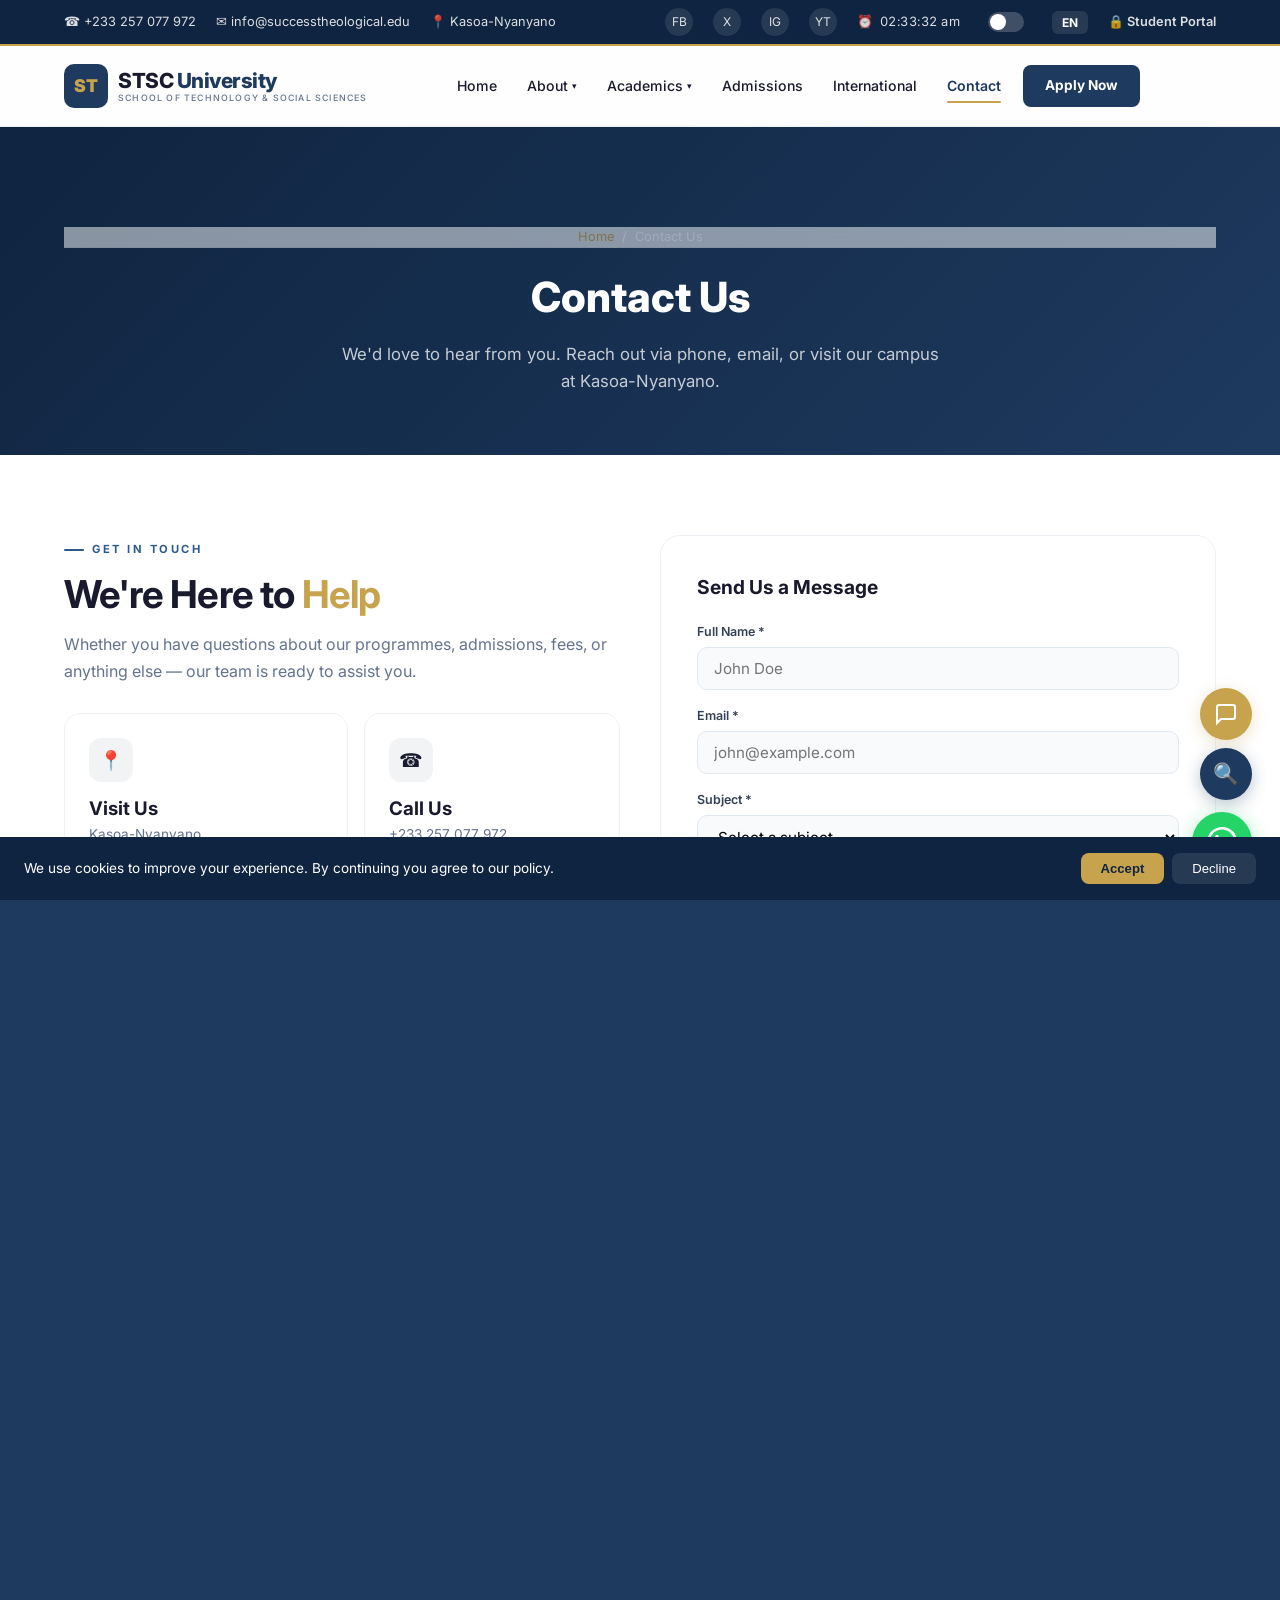
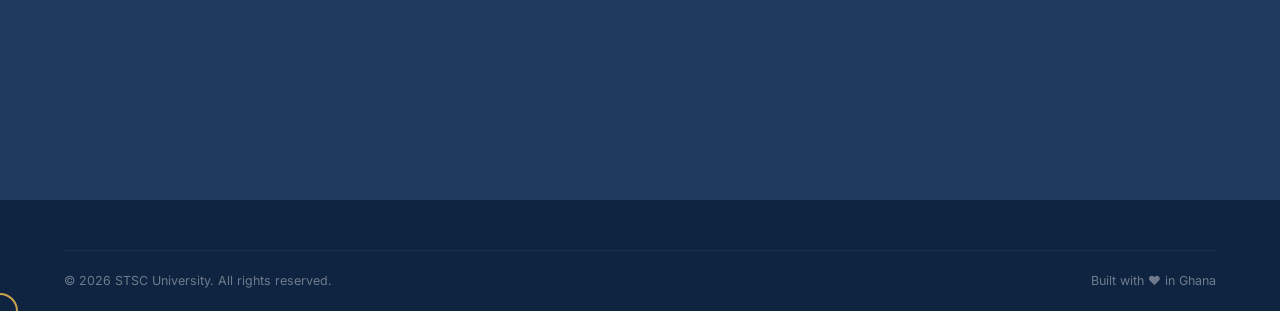
<file: contact.html>
<!DOCTYPE html>
<html lang="en">
<head>
  <meta charset="UTF-8" />
  <meta name="viewport" content="width=device-width, initial-scale=1.0" />
  <title>Contact Us | STSC University</title>
  <meta name="description" content="Get in touch with STSC University. Find our address, phone, email, and a contact form for enquiries." />
  <link rel="manifest" href="manifest.json" />
  <link rel="preconnect" href="https://fonts.googleapis.com" />
  <link rel="preconnect" href="https://fonts.gstatic.com" crossorigin />
  <link href="https://fonts.googleapis.com/css2?family=Inter:opsz,wght@14..32,400;14..32,500;14..32,600;14..32,700;14..32,800&display=swap&display=swap" rel="stylesheet" />
  <link rel="stylesheet" href="assets/css/style.css" />
  <style>html{scroll-behavior:smooth}:focus-visible{outline:3px solid var(--accent);outline-offset:2px;border-radius:4px}.skip-link:focus{position:fixed;top:8px;left:8px;z-index:10000;background:var(--accent);color:var(--primary-dark);padding:12px 24px;border-radius:8px;font-weight:700;text-decoration:none}.sr-only{position:absolute;width:1px;height:1px;padding:0;margin:-1px;overflow:hidden;clip:rect(0,0,0,0);border:0}img{max-width:100%;height:auto}</style>
  <link rel="canonical" href="https://www.stscuniversity.edu.gh/contact.html" />
  <meta name="keywords" content="STSC University contact, Kasoa university phone, STSC email, STSC address, Ghana university contact, STSC location" />
  <meta name="author" content="STSC University" />
  <meta name="robots" content="index, follow" />
  <meta name="theme-color" content="#1e3a5f" />
  <meta property="og:type" content="website" />
  <meta property="og:title" content="Contact Us | STSC University" />
  <meta property="og:description" content="Get in touch with STSC University. Kasoa-Nyanyano, Central Region, Ghana. Phone: +233 257 077 972. Email: info@successtheological.edu." />
  <meta property="og:url" content="https://www.stscuniversity.edu.gh/contact.html" />
  <meta property="og:image" content="https://www.stscuniversity.edu.gh/assets/images/og-image.jpg" />
  <meta property="og:site_name" content="STSC University" />
  <meta property="og:locale" content="en_GH" />
  <meta name="twitter:card" content="summary_large_image" />
  <meta name="twitter:title" content="Contact Us | STSC University" />
  <meta name="twitter:description" content="STSC University, Kasoa-Nyanyano, Central Region, Ghana. Call +233 257 077 972 or email info@successtheological.edu." />
  <meta name="twitter:image" content="https://www.stscuniversity.edu.gh/assets/images/og-image.jpg" />
  <meta property="og:image:width" content="1200" />
  <meta property="og:image:height" content="630" />
  <meta name="referrer" content="strict-origin-when-cross-origin" />
  <meta http-equiv="X-UA-Compatible" content="IE=edge" />
  <link rel="icon" href="https://www.stscuniversity.edu.gh/assets/images/favicon.ico" sizes="any" />
  <script type="application/ld+json">
  {
    "@context": "https://schema.org",
    "@type": "BreadcrumbList",
    "itemListElement": [
      { "@type": "ListItem", "position": 1, "name": "Home", "item": "https://www.stscuniversity.edu.gh/" },
      { "@type": "ListItem", "position": 2, "name": "Contact Us", "item": "https://www.stscuniversity.edu.gh/contact.html" }
    ]
  }
  </script>
  <script type="application/ld+json">
  {
    "@context": "https://schema.org",
    "@type": "CollegeOrUniversity",
    "name": "STSC University",
    "url": "https://www.stscuniversity.edu.gh/",
    "telephone": "+233-257-077-972",
    "email": "info@successtheological.edu",
    "address": { "@type": "PostalAddress", "streetAddress": "Kasoa-Nyanyano", "addressLocality": "Kasoa", "addressRegion": "Central Region", "addressCountry": "GH" },
    "openingHoursSpecification": { "@type": "OpeningHoursSpecification", "dayOfWeek": ["Monday","Tuesday","Wednesday","Thursday","Friday"], "opens": "08:00", "closes": "17:00" },
    "contactPoint": { "@type": "ContactPoint", "telephone": "+233-257-077-972", "contactType": "admissions", "email": "info@successtheological.edu" }
  }
  </script>
</head>
<body>

<a href="#main-content" class="skip-link">Skip to main content</a>

<div class="page-transition" id="pageTransition"></div>
<div id="scrollBar"></div>

<!-- TOP BAR -->
<div class="top-bar">
  <div class="container">
    <div class="top-bar-left">
      <a href="tel:+233257077972">&#9742; +233 257 077 972</a>
      <a href="mailto:info@successtheological.edu">&#9993; info@successtheological.edu</a>
      <a href="#">&#128205; Kasoa-Nyanyano</a>
    </div>
    <div class="top-bar-right">
      <a href="#" class="social-icon">FB</a>
      <a href="#" class="social-icon">X</a>
      <a href="#" class="social-icon">IG</a>
      <a href="#" class="social-icon">YT</a>
      <span class="live-clock">&#9200; <span id="liveClock"></span></span>
      <label class="dark-toggle" aria-label="Toggle dark mode">
        <input type="checkbox" id="darkModeToggle"><span class="dark-toggle-slider"></span>
      </label>
      <button id="langToggle" aria-label="Switch language" style="background:rgba(255,255,255,0.1);border:none;color:#fff;padding:4px 10px;border-radius:6px;font-size:0.75rem;font-weight:700;cursor:pointer;font-family:inherit;">EN</button>
      <a href="https://portal.stsc.edu.gh" style="font-weight:600;">&#128274; Student Portal</a>
    </div>
  </div>
</div>

<!-- NAV -->
<nav id="navbar" aria-label="Main navigation">
  <div class="container">
    <a href="index.html" class="logo">
      <div class="logo-img">ST</div>
      <div class="logo-text">STSC <span>University</span><small>School of Technology &amp; Social Sciences</small></div>
    </a>
    <ul class="nav-links" id="navLinks">
      <li><a href="index.html">Home</a></li>
      <li>
        <a href="about.html">About <span class="dropdown-arrow">&#9662;</span></a>
        <div class="dropdown-menu">
          <a href="about.html">Our Story</a>
          <a href="about.html#mission">Mission &amp; Vision</a>
          <a href="about.html#leadership">Leadership</a>
        </div>
      </li>
      <li>
        <a href="index.html#programs">Academics <span class="dropdown-arrow">&#9662;</span></a>
        <div class="dropdown-menu">
          <a href="index.html#allprograms">All Programmes</a>
          <a href="index.html#program">Business Administration</a>
          <a href="index.html#english">BA English</a>
          <a href="index.html#allprograms">Engineering &amp; Technology</a>
          <a href="index.html#allprograms">Computing &amp; IT</a>
        </div>
      </li>
      <li><a href="admissions.html">Admissions</a></li>
      <li><a href="international.html">International</a></li>
      <li><a href="contact.html" class="active" aria-current="page">Contact</a></li>
      <li><a href="admissions.html" class="nav-cta">Apply Now</a></li>
    </ul>
    <div class="nav-overlay" id="navOverlay"></div>
    <button class="hamburger" id="hamburger" aria-label="Menu" aria-controls="navLinks" aria-expanded="false">
      <span></span><span></span><span></span>
    </button>
  </div>
</nav>

<main id="main-content" tabindex="-1">
<!-- PAGE BANNER -->
<section class="page-banner">
  <div class="container">
    <nav class="breadcrumb" aria-label="Breadcrumb" itemscope itemtype="https://schema.org/BreadcrumbList">
      <span itemprop="itemListElement" itemscope itemtype="https://schema.org/ListItem"><a itemprop="item" href="index.html"><span itemprop="name">Home</span></a><meta itemprop="position" content="1" /></span> /
      <span itemprop="itemListElement" itemscope itemtype="https://schema.org/ListItem"><span itemprop="name">Contact Us</span><meta itemprop="position" content="2" /></span>
    </nav>
    <h1>Contact Us</h1>
    <p>We'd love to hear from you. Reach out via phone, email, or visit our campus at Kasoa-Nyanyano.</p>
  </div>
</section>

<!-- CONTACT SECTION -->
<section style="background:var(--white);">
  <div class="container">
    <div class="contact-grid">
      <div>
        <span class="section-label">Get in Touch</span>
        <h2>We're Here to <span class="accent">Help</span></h2>
        <p style="color:var(--text-light);margin-bottom:28px;line-height:1.7;">Whether you have questions about our programmes, admissions, fees, or anything else &mdash; our team is ready to assist you.</p>
        <div class="contact-info-cards">
          <div class="contact-info-card reveal">
            <div class="ci-icon">&#128205;</div>
            <h3>Visit Us</h3>
            <p>Kasoa-Nyanyano<br />Central Region<br />Ghana, West Africa</p>
          </div>
          <div class="contact-info-card reveal reveal-delay-1">
            <div class="ci-icon">&#9742;</div>
            <h3>Call Us</h3>
            <p>+233 257 077 972</p>
          </div>
          <div class="contact-info-card reveal reveal-delay-2">
            <div class="ci-icon">&#9993;</div>
            <h3>Email Us</h3>
            <p>info@successtheological.edu<br />admissions@successtheological.edu</p>
          </div>
          <div class="contact-info-card reveal reveal-delay-3">
            <div class="ci-icon">&#128338;</div>
            <h3>Office Hours</h3>
            <p>Mon&ndash;Thu: 8:00 AM &ndash; 5:00 PM<br />Fri: 8:00 AM &ndash; 2:00 PM<br />Sat: 9:00 AM &ndash; 12:00 PM</p>
          </div>
        </div>
      </div>
      <div class="contact-form-card reveal">
        <h3>Send Us a Message</h3>
        <form>
          <div class="form-row">
            <div class="form-group">
              <label for="cfName">Full Name *</label>
              <input type="text" id="cfName" required placeholder="John Doe" />
            </div>
            <div class="form-group">
              <label for="cEmail">Email *</label>
              <input type="email" id="cEmail" required placeholder="john@example.com" />
            </div>
          </div>
          <div class="form-group">
            <label for="cSubject">Subject *</label>
            <select id="cSubject" required>
              <option value="">Select a subject</option>
              <option>Admissions Enquiry</option>
              <option>Programme Information</option>
              <option>Fees &amp; Scholarships</option>
              <option>Technical Support</option>
              <option>Other</option>
            </select>
          </div>
          <div class="form-group">
            <label for="cMessage">Message *</label>
            <textarea id="cMessage" required placeholder="Write your message here..."></textarea>
          </div>
          <button type="submit" class="btn-submit" style="width:auto;padding:14px 36px;display:inline-flex;">Send Message &rarr;</button>
        </form>
      </div>
    </div>

    <!-- MAP -->
    <div class="map-placeholder reveal">
      <div style="text-align:center;">
        <div style="font-size:2rem;">&#128205;</div>
        <p style="font-weight:600;margin-top:8px;">STSC University Campus</p>
        <p style="font-size:0.85rem;">Kasoa-Nyanyano, Central Region</p>
      </div>
    </div>
  </div>
</section>
</main>

<!-- FOOTER -->
<footer>
  <div class="container">
    <div class="footer-grid">
      <div class="footer-about">
        <a href="index.html" class="logo" style="margin-bottom:12px;">
          <div class="logo-img" style="background:var(--accent);color:var(--primary-dark);">ST</div>
          <div class="logo-text" style="color:var(--white);"><span style="color:var(--accent);">STSC</span> University<small style="color:rgba(255,255,255,0.4);">School of Technology &amp; Social Sciences</small></div>
        </a>
        <p>STSC University &mdash; Kasoa-Nyanyano, Central Region. Accredited degree programmes since 2013.</p>
        <div class="footer-social">
          <a href="#" aria-label="Facebook">FB</a>
          <a href="#" aria-label="Twitter/X">X</a>
          <a href="#" aria-label="Instagram">IG</a>
          <a href="#" aria-label="YouTube">YT</a>
          <a href="#" aria-label="LinkedIn">in</a>
        </div>
      </div>
      <div>
        <h4>Quick Links</h4>
        <ul>
          <li><a href="about.html">About Us</a></li>
          <li><a href="index.html#programs">Our Programmes</a></li>
          <li><a href="admissions.html">Admissions</a></li>
          <li><a href="contact.html">Contact</a></li>
          <li><a href="#">Student Portal</a></li>
        </ul>
      </div>
      <div>
        <h4>Programmes</h4>
        <ul>
          <li><a href="index.html#allprograms">Engineering &amp; Technology</a></li>
          <li><a href="index.html#allprograms">Computing &amp; IT</a></li>
          <li><a href="index.html#program">Business Administration</a></li>
          <li><a href="index.html#english">BA English</a></li>
        </ul>
      </div>
      <div>
        <h4>Contact</h4>
        <ul class="footer-contact">
          <li><span>&#128205;</span> Kasoa-Nyanyano, Central Region</li>
          <li><span>&#9742;</span> +233 257 077 972</li>
          <li><span>&#9993;</span> info@successtheological.edu</li>
        </ul>
      </div>
    </div>
    <div class="footer-bottom">
      <span>&copy; <span id="currentYear">2026</span> STSC University. All rights reserved.</span>
      <span>Built with &#9829; in Ghana</span>
    </div>
  </div>
</footer>

<button id="backToTop" aria-label="Back to top">&uarr;</button>

<a href="https://wa.me/233257077972?text=Hello%20STSC%20University%2C%20I%20would%20like%20to%20inquire%20about%20your%20programmes." class="whatsapp-float whatsapp-pulse" target="_blank" rel="noopener" aria-label="Chat on WhatsApp">
  <svg viewBox="0 0 24 24"><path d="M17.472 14.382c-.297-.149-1.758-.867-2.03-.967-.273-.099-.471-.148-.67.15-.197.297-.767.966-.94 1.164-.173.199-.347.223-.644.075-.297-.15-1.255-.463-2.39-1.475-.883-.788-1.48-1.761-1.653-2.059-.173-.297-.018-.458.13-.606.134-.133.298-.347.446-.52.149-.174.198-.298.298-.497.099-.198.05-.371-.025-.52-.075-.149-.669-1.612-.916-2.207-.242-.579-.487-.5-.669-.51-.173-.008-.371-.01-.57-.01-.198 0-.52.074-.792.372-.272.297-1.04 1.016-1.04 2.479 0 1.462 1.065 2.875 1.213 3.074.149.198 2.096 3.2 5.077 4.487.709.306 1.262.489 1.694.625.712.227 1.36.195 1.871.118.571-.085 1.758-.719 2.006-1.413.248-.694.248-1.289.173-1.413-.074-.124-.272-.198-.57-.347m-5.421 7.403h-.004a9.87 9.87 0 01-5.031-1.378l-.361-.214-3.741.982.998-3.648-.235-.374a9.86 9.86 0 01-1.51-5.26c.001-5.45 4.436-9.884 9.888-9.884 2.64 0 5.122 1.03 6.988 2.898a9.825 9.825 0 012.893 6.994c-.003 5.45-4.437 9.884-9.885 9.884m8.413-18.297A11.815 11.815 0 0012.05 0C5.495 0 .16 5.335.157 11.892c0 2.096.547 4.142 1.588 5.945L.57 24l6.305-1.654a11.882 11.882 0 005.176 1.174h.004c6.554 0 11.89-5.335 11.893-11.893a11.821 11.821 0 00-3.48-8.413z"/></svg>
</a>

<div class="lightbox" id="lightbox">
  <button class="lightbox-close" id="lightboxClose" aria-label="Close">&times;</button>
  <img src="data:image/svg+xml,%3Csvg xmlns='http://www.w3.org/2000/svg'/%3E" alt="" class="lightbox-img" id="lightboxImg">
</div>

<div class="sticky-mobile-btn">
  <a href="admissions.html" class="btn-primary shimmer">Apply Now for 2026/2027 &rarr;</a>
</div>

<!-- FLOATING SEARCH -->
<button class="search-float-btn" id="searchFloatBtn" aria-label="Search programmes">&#128269;</button>
<div class="search-overlay" id="searchOverlay">
  <div class="search-box">
    <input type="text" class="search-input" id="searchInput" placeholder="Search programmes, courses, keywords..." autocomplete="off">
    <div class="search-results" id="searchResults"></div>
  </div>
</div>

<div class="custom-cursor"><div class="cursor-ring" id="cursorRing"></div></div>

<script src="assets/js/main.js"></script>
</body>
</html>
</file>
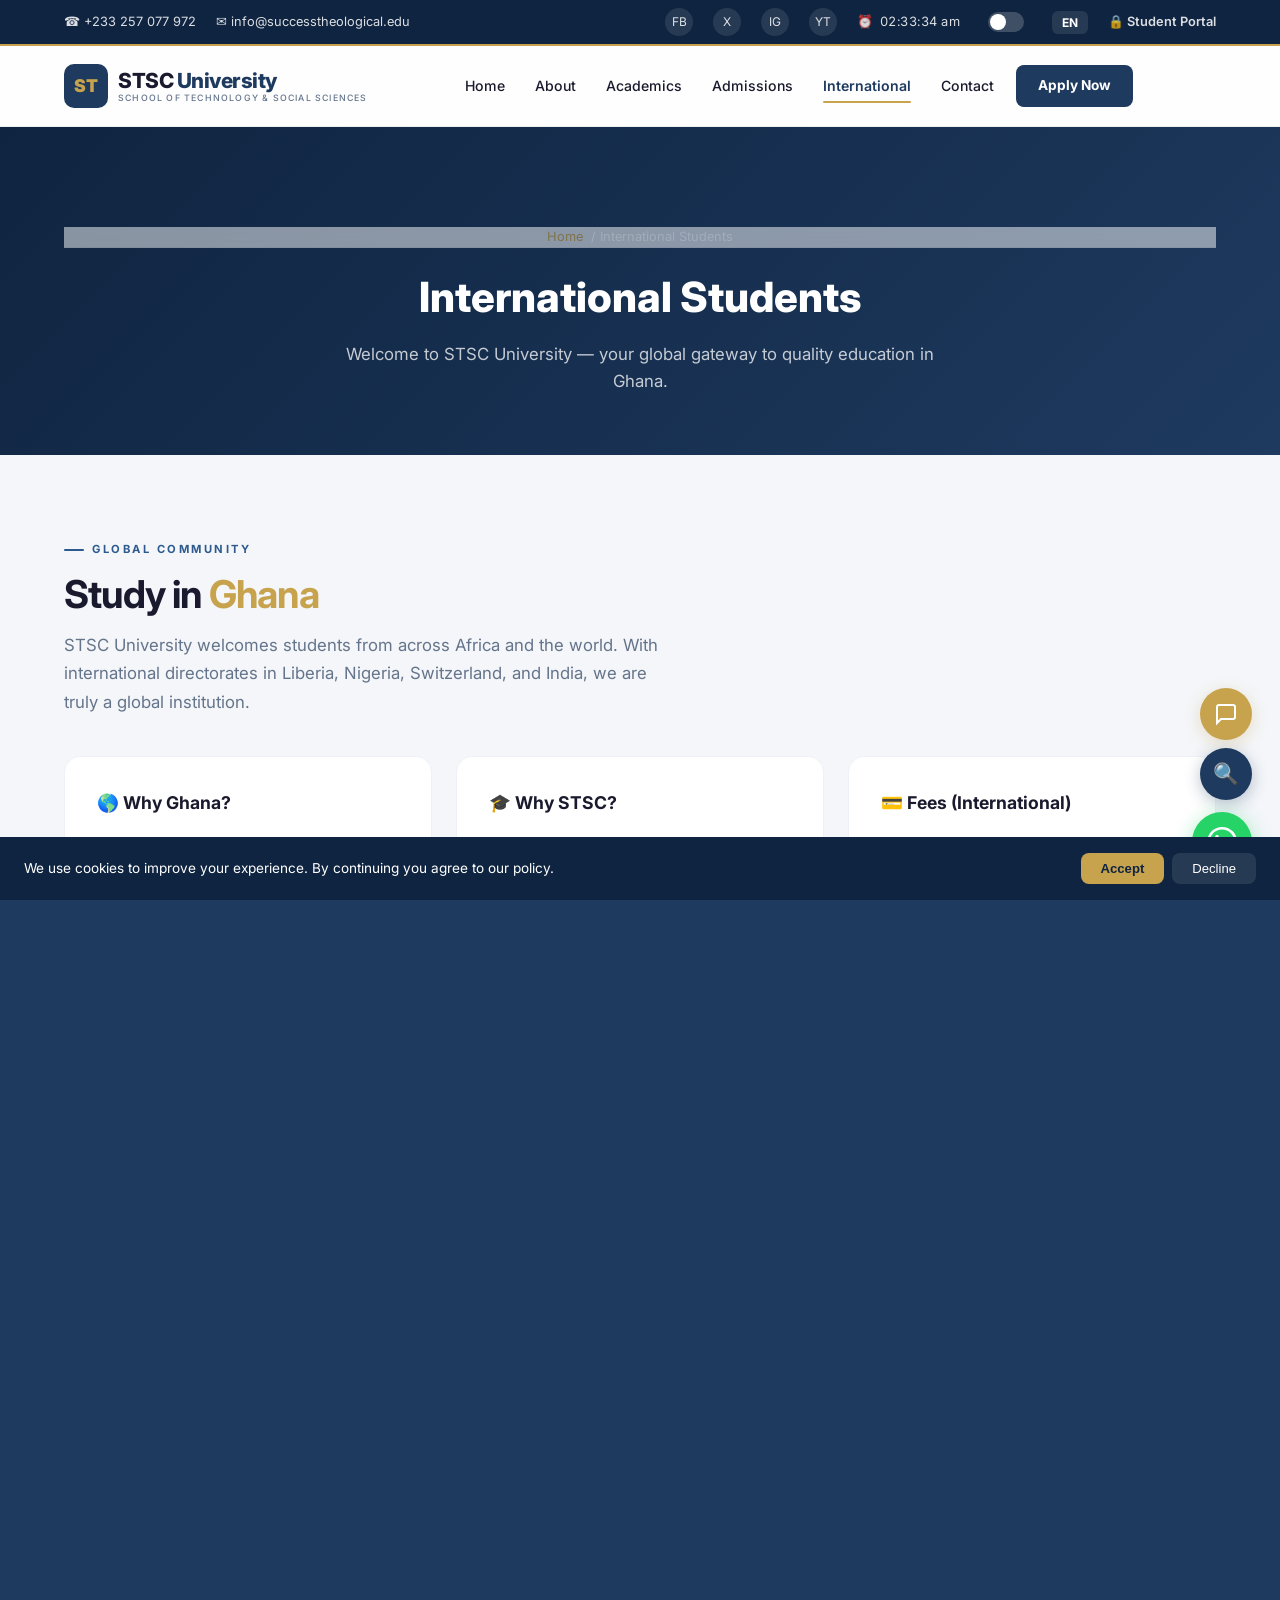
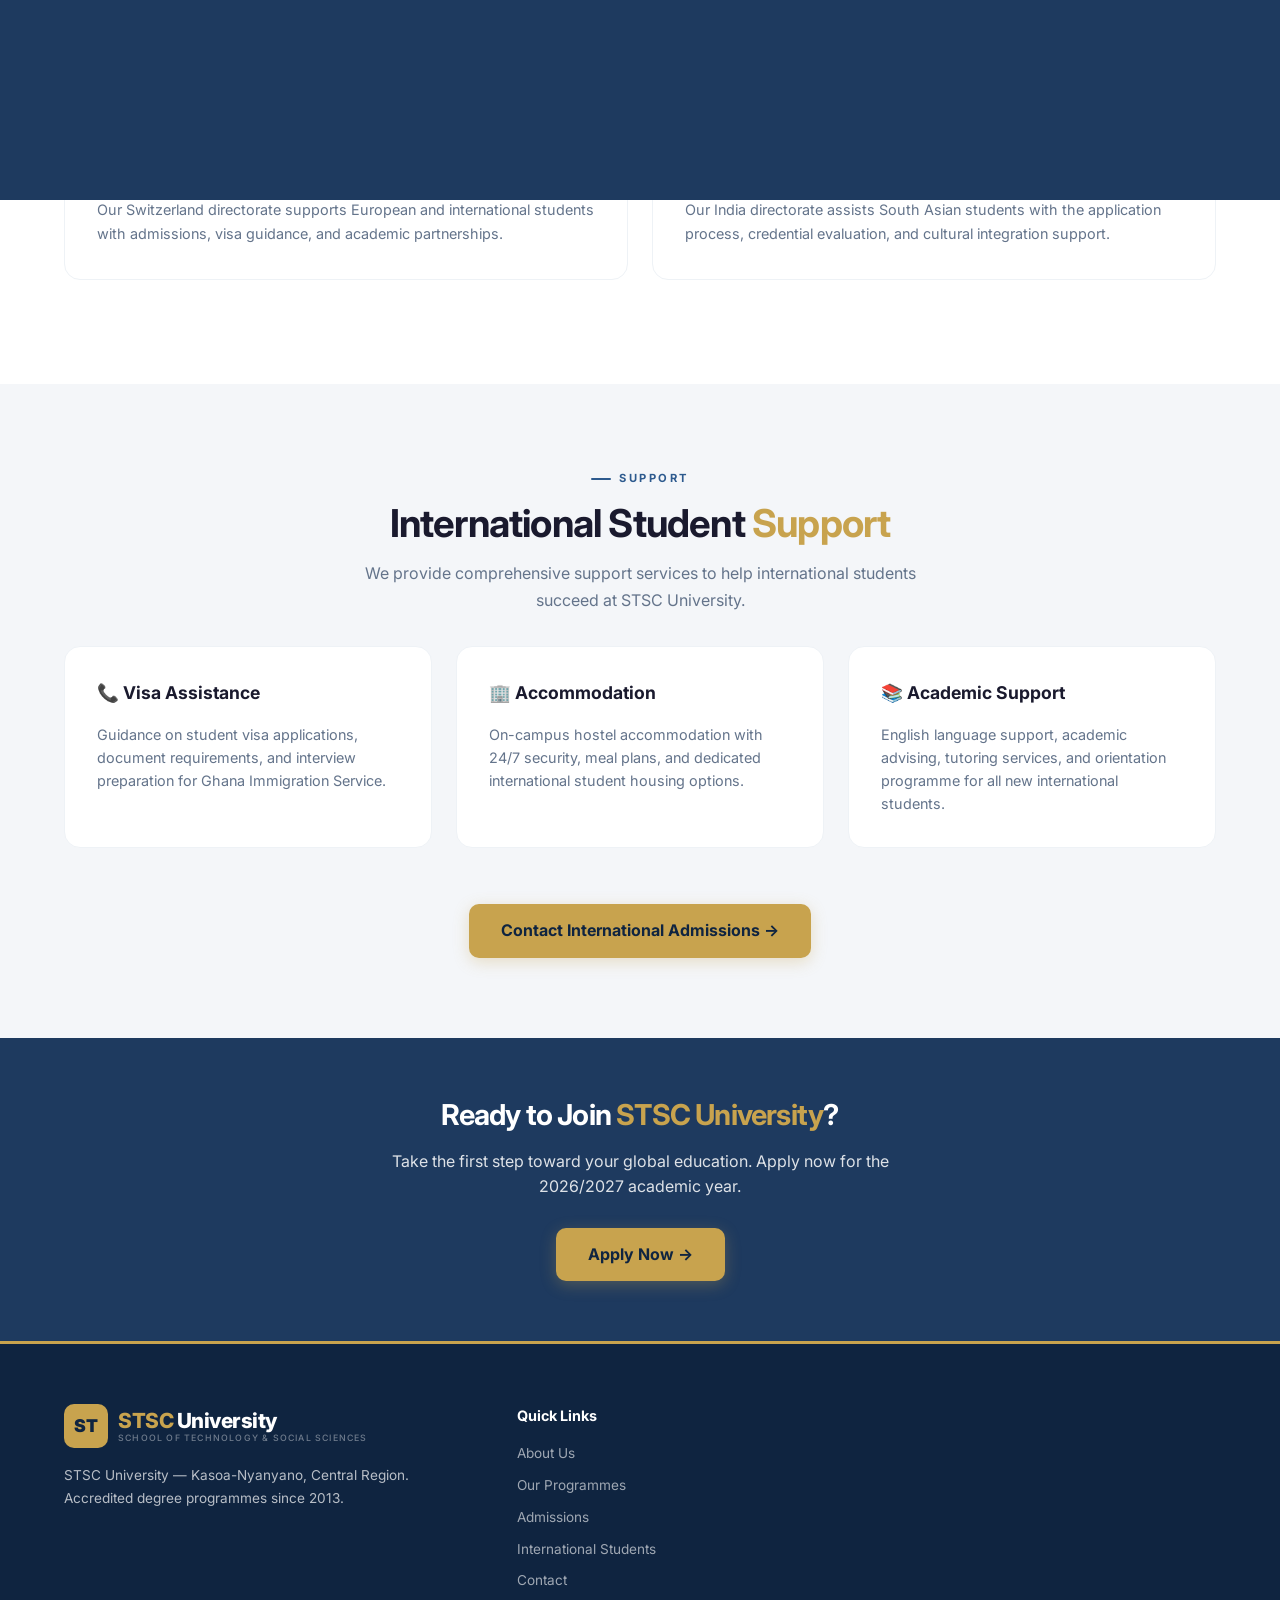
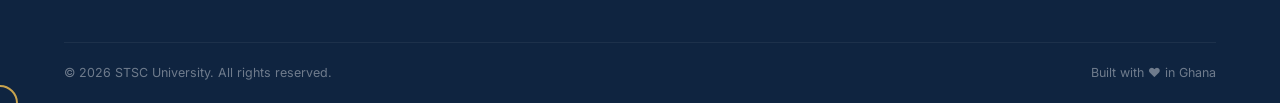
<file: international.html>
<!DOCTYPE html>
<html lang="en">
<head>
  <meta charset="UTF-8" />
  <meta name="viewport" content="width=device-width, initial-scale=1.0" />
  <title>International Students | STSC University</title>
  <meta name="description" content="STSC University welcomes international students from Liberia, Nigeria, Switzerland, India, and beyond. Learn about visas, fees, and support services." />
  <link rel="manifest" href="manifest.json" />
  <link rel="preconnect" href="https://fonts.googleapis.com" />
  <link rel="preconnect" href="https://fonts.gstatic.com" crossorigin />
  <link href="https://fonts.googleapis.com/css2?family=Inter:opsz,wght@14..32,400;14..32,500;14..32,600;14..32,700;14..32,800&display=swap&display=swap" rel="stylesheet" />
  <link rel="stylesheet" href="assets/css/style.css" />
  <style>html{scroll-behavior:smooth}:focus-visible{outline:3px solid var(--accent);outline-offset:2px;border-radius:4px}.skip-link:focus{position:fixed;top:8px;left:8px;z-index:10000;background:var(--accent);color:var(--primary-dark);padding:12px 24px;border-radius:8px;font-weight:700;text-decoration:none}.sr-only{position:absolute;width:1px;height:1px;padding:0;margin:-1px;overflow:hidden;clip:rect(0,0,0,0);border:0}img{max-width:100%;height:auto}</style>
  <link rel="canonical" href="https://www.stscuniversity.edu.gh/international.html" />
  <meta name="keywords" content="international students Ghana, study abroad Ghana, STSC international, Liberian students, Nigerian students Ghana, study visa Ghana" />
  <meta name="robots" content="index, follow" />
  <meta name="theme-color" content="#1e3a5f" />
  <meta property="og:title" content="International Students | STSC University" />
  <meta property="og:description" content="STSC University welcomes international students. Accredited degree programmes, supportive community, and international directorates in Liberia, Nigeria, Switzerland, and India." />
  <meta property="og:url" content="https://www.stscuniversity.edu.gh/international.html" />
  <meta property="og:image" content="https://www.stscuniversity.edu.gh/assets/images/og-image.jpg" />
  <meta name="twitter:card" content="summary_large_image" />
  <meta name="twitter:title" content="International Students | STSC University" />
  <meta name="twitter:description" content="Study in Ghana at STSC University. International directorates in Liberia, Nigeria, Switzerland, and India." />
  <script type="application/ld+json">
  {"@context":"https://schema.org","@type":"BreadcrumbList","itemListElement":[{"@type":"ListItem","position":1,"name":"Home","item":"https://www.stscuniversity.edu.gh/"},{"@type":"ListItem","position":2,"name":"International Students","item":"https://www.stscuniversity.edu.gh/international.html"}]}
  </script>
</head>
<body>
<a href="#main-content" class="skip-link">Skip to main content</a>
<div class="page-transition" id="pageTransition"></div>
<div id="scrollBar"></div>

<div class="top-bar"><div class="container"><div class="top-bar-left"><a href="tel:+233257077972">&#9742; +233 257 077 972</a><a href="mailto:info@successtheological.edu">&#9993; info@successtheological.edu</a></div><div class="top-bar-right"><a href="#" class="social-icon">FB</a><a href="#" class="social-icon">X</a><a href="#" class="social-icon">IG</a><a href="#" class="social-icon">YT</a><span class="live-clock">&#9200; <span id="liveClock"></span></span><label class="dark-toggle" aria-label="Toggle dark mode"><input type="checkbox" id="darkModeToggle"><span class="dark-toggle-slider"></span></label><button id="langToggle" aria-label="Switch language" style="background:rgba(255,255,255,0.1);border:none;color:#fff;padding:4px 10px;border-radius:6px;font-size:0.75rem;font-weight:700;cursor:pointer;font-family:inherit;">EN</button><a href="https://portal.stsc.edu.gh" style="font-weight:600;">&#128274; Student Portal</a></div></div></div>

<nav id="navbar" aria-label="Main navigation"><div class="container"><a href="index.html" class="logo"><div class="logo-img">ST</div><div class="logo-text">STSC <span>University</span><small>School of Technology &amp; Social Sciences</small></div></a><ul class="nav-links" id="navLinks"><li><a href="index.html">Home</a></li><li><a href="about.html">About</a></li><li><a href="index.html#programs">Academics</a></li><li><a href="admissions.html">Admissions</a></li><li><a href="international.html" class="active">International</a></li><li><a href="contact.html">Contact</a></li><li><a href="admissions.html" class="nav-cta">Apply Now</a></li></ul><div class="nav-overlay" id="navOverlay"></div><button class="hamburger" id="hamburger" aria-label="Menu" aria-controls="navLinks" aria-expanded="false"><span></span><span></span><span></span></button></div></nav>

<main id="main-content" tabindex="-1">
<section class="page-banner"><div class="container"><nav class="breadcrumb" aria-label="Breadcrumb"><a href="index.html">Home</a> / International Students</nav><h1>International Students</h1><p>Welcome to STSC University — your global gateway to quality education in Ghana.</p></div></section>

<section style="background:var(--bg);"><div class="container"><span class="section-label">Global Community</span><h2>Study in <span class="accent">Ghana</span></h2><p class="section-sub">STSC University welcomes students from across Africa and the world. With international directorates in Liberia, Nigeria, Switzerland, and India, we are truly a global institution.</p><div style="display:grid;grid-template-columns:repeat(3,1fr);gap:24px;margin-top:40px;"><div class="adm-requirements"><h3>&#127758; Why Ghana?</h3><ul><li>English-speaking country</li><li>Stable democracy &amp; peaceful environment</li><li>Affordable cost of living vs. other African nations</li><li>Rich cultural heritage &amp; warm hospitality</li><li>ECOWAS mobility for West African nationals</li></ul></div><div class="adm-requirements"><h3>&#127891; Why STSC?</h3><ul><li>Accredited 4-year bachelor's degrees</li><li>Hands-on, career-focused curriculum</li><li>International directorates near you</li><li>Affordable tuition with scholarship options</li><li>Supportive international student community</li></ul></div><div class="adm-requirements"><h3>&#128179; Fees (International)</h3><ul><li>Engineering: $2,200/year</li><li>Computing: $1,900/year</li><li>Business: $1,700/year</li><li>BA English: $2,500/year</li><li>Accommodation: $400-650/year</li></ul></div></div></div></section>

<section style="background:var(--white);"><div class="container"><span class="section-label">Directorates</span><h2>Our International <span class="accent">Directorates</span></h2><p class="section-sub">STSC University has established international directorates to serve students across the globe. Contact the directorate nearest to you.</p><div style="display:grid;grid-template-columns:repeat(2,1fr);gap:24px;margin-top:40px;"><div class="adm-requirements"><h3>&#127466;&#127466; Liberia</h3><p style="font-size:0.9rem;color:var(--text-light);line-height:1.7;">Our Liberia directorate serves West African students with recruitment, admissions support, and academic counselling. Contact us for guidance on applying from Liberia, Sierra Leone, or The Gambia.</p></div><div class="adm-requirements"><h3>&#127474;&#127485; Nigeria</h3><p style="font-size:0.9rem;color:var(--text-light);line-height:1.7;">Our Nigeria directorate provides in-country support for Nigerian applicants, including application assistance, document verification, and pre-departure orientation.</p></div><div class="adm-requirements"><h3>&#127464;&#127475; Switzerland</h3><p style="font-size:0.9rem;color:var(--text-light);line-height:1.7;">Our Switzerland directorate supports European and international students with admissions, visa guidance, and academic partnerships.</p></div><div class="adm-requirements"><h3>&#127470;&#127475; India</h3><p style="font-size:0.9rem;color:var(--text-light);line-height:1.7;">Our India directorate assists South Asian students with the application process, credential evaluation, and cultural integration support.</p></div></div></div></section>

<section style="background:var(--bg);"><div class="container" style="text-align:center;"><span class="section-label">Support</span><h2>International Student <span class="accent">Support</span></h2><p style="max-width:600px;margin:0 auto 32px;color:var(--text-light);font-size:1rem;line-height:1.7;">We provide comprehensive support services to help international students succeed at STSC University.</p><div style="display:grid;grid-template-columns:repeat(3,1fr);gap:24px;text-align:left;"><div class="adm-requirements"><h3>&#128222; Visa Assistance</h3><p style="font-size:0.9rem;color:var(--text-light);line-height:1.6;">Guidance on student visa applications, document requirements, and interview preparation for Ghana Immigration Service.</p></div><div class="adm-requirements"><h3>&#127970; Accommodation</h3><p style="font-size:0.9rem;color:var(--text-light);line-height:1.6;">On-campus hostel accommodation with 24/7 security, meal plans, and dedicated international student housing options.</p></div><div class="adm-requirements"><h3>&#128218; Academic Support</h3><p style="font-size:0.9rem;color:var(--text-light);line-height:1.6;">English language support, academic advising, tutoring services, and orientation programme for all new international students.</p></div></div><div style="margin-top:32px;"><a href="contact.html" class="btn-primary">Contact International Admissions &rarr;</a></div></div></section>

<section style="background:var(--primary);color:var(--white);text-align:center;padding:60px 0;"><div class="container"><h2 style="color:var(--white);font-size:1.8rem;">Ready to Join <span style="color:var(--accent);">STSC University</span>?</h2><p style="max-width:500px;margin:16px auto 28px;opacity:0.85;">Take the first step toward your global education. Apply now for the 2026/2027 academic year.</p><a href="admissions.html" class="btn-primary shimmer" style="background:var(--accent);color:var(--primary-dark);">Apply Now &rarr;</a></div></section>
</main>

<footer><div class="container"><div class="footer-grid"><div class="footer-about"><a href="index.html" class="logo" style="margin-bottom:12px;"><div class="logo-img" style="background:var(--accent);color:var(--primary-dark);">ST</div><div class="logo-text" style="color:var(--white);"><span style="color:var(--accent);">STSC</span> University<small style="color:rgba(255,255,255,0.4);">School of Technology &amp; Social Sciences</small></div></a><p>STSC University &mdash; Kasoa-Nyanyano, Central Region. Accredited degree programmes since 2013.</p></div><div><h4>Quick Links</h4><ul><li><a href="about.html">About Us</a></li><li><a href="index.html#programs">Our Programmes</a></li><li><a href="admissions.html">Admissions</a></li><li><a href="international.html">International Students</a></li><li><a href="contact.html">Contact</a></li></ul></div></div><div class="footer-bottom"><span>&copy; <span id="currentYear">2026</span> STSC University. All rights reserved.</span><span>Built with &#9829; in Ghana</span></div></div></footer>

<button id="backToTop" aria-label="Back to top">&uarr;</button>
<a href="https://wa.me/233257077972" class="whatsapp-float whatsapp-pulse" target="_blank" rel="noopener" aria-label="Chat on WhatsApp"><svg viewBox="0 0 24 24"><path d="M17.472 14.382c-.297-.149-1.758-.867-2.03-.967-.273-.099-.471-.148-.67.15-.197.297-.767.966-.94 1.164-.173.199-.347.223-.644.075-.297-.15-1.255-.463-2.39-1.475-.883-.788-1.48-1.761-1.653-2.059-.173-.297-.018-.458.13-.606.134-.133.298-.347.446-.52.149-.174.198-.298.298-.497.099-.198.05-.371-.025-.52-.075-.149-.669-1.612-.916-2.207-.242-.579-.487-.5-.669-.51-.173-.008-.371-.01-.57-.01-.198 0-.52.074-.792.372-.272.297-1.04 1.016-1.04 2.479 0 1.462 1.065 2.875 1.213 3.074.149.198 2.096 3.2 5.077 4.487.709.306 1.262.489 1.694.625.712.227 1.36.195 1.871.118.571-.085 1.758-.719 2.006-1.413.248-.694.248-1.289.173-1.413-.074-.124-.272-.198-.57-.347m-5.421 7.403h-.004a9.87 9.87 0 01-5.031-1.378l-.361-.214-3.741.982.998-3.648-.235-.374a9.86 9.86 0 01-1.51-5.26c.001-5.45 4.436-9.884 9.888-9.884 2.64 0 5.122 1.03 6.988 2.898a9.825 9.825 0 012.893 6.994c-.003 5.45-4.437 9.884-9.885 9.884m8.413-18.297A11.815 11.815 0 0012.05 0C5.495 0 .16 5.335.157 11.892c0 2.096.547 4.142 1.588 5.945L.57 24l6.305-1.654a11.882 11.882 0 005.176 1.174h.004c6.554 0 11.89-5.335 11.893-11.893a11.821 11.821 0 00-3.48-8.413z"/></svg></a>
<div class="sticky-mobile-btn"><a href="admissions.html" class="btn-primary shimmer">Apply Now for 2026/2027 &rarr;</a></div>
<button class="search-float-btn" id="searchFloatBtn" aria-label="Search programmes">&#128269;</button>
<div class="search-overlay" id="searchOverlay"><div class="search-box"><input type="text" class="search-input" id="searchInput" placeholder="Search programmes, courses, keywords..." autocomplete="off"><div class="search-results" id="searchResults"></div></div></div>
<div class="custom-cursor"><div class="cursor-ring" id="cursorRing"></div></div>
<script src="assets/js/main.js"></script>
</body>
</html>
</file>
<file: assets/css/style.css>
*, *::before, *::after { box-sizing: border-box; margin: 0; padding: 0; }
:root {
  --primary: #1e3a5f;
  --primary-dark: #0f2440;
  --primary-light: #2d5a8e;
  --accent: #c8a34e;
  --accent-light: #e8c96a;
  --bg: #f4f6f9;
  --bg-alt: #eef1f5;
  --text: #1a1a2e;
  --text-light: #64748b;
  --white: #ffffff;
  --radius: 12px;
  --radius-lg: 20px;
  --shadow: 0 4px 24px rgba(0,0,0,0.06);
  --shadow-lg: 0 12px 48px rgba(0,0,0,0.1);
  --ease: cubic-bezier(0.16, 1, 0.3, 1);
}
html { scroll-behavior: smooth; }
body {
  font-family: 'Inter', -apple-system, BlinkMacSystemFont, sans-serif;
  color: var(--text);
  background: var(--bg);
  line-height: 1.6;
  overflow-x: hidden;
}
a { color: inherit; text-decoration: none; }
img { max-width: 100%; display: block; }
:focus-visible { outline: 2px solid var(--accent); outline-offset: 2px; }
/* Skip link */
.skip-link {
  position: fixed; top: -120%; left: 16px; z-index: 9999;
  padding: 14px 24px; background: var(--primary-dark); color: var(--white);
  font-weight: 700; font-size: 0.9rem; border-radius: 0 0 10px 10px;
  transition: top 0.25s var(--ease); text-decoration: none;
}
.skip-link:focus { top: 0; outline: 2px solid var(--accent); outline-offset: 2px; }
.container { max-width: 1200px; margin: 0 auto; padding: 0 24px; }

/* Scroll Progress Bar */
#scrollBar { position: fixed; top: 0; left: 0; height: 3px; background: linear-gradient(90deg, var(--primary-light), var(--accent)); z-index: 300; width: 0%; transition: width 0.1s linear; }

/* ===== TOP BAR ===== */
.top-bar {
  background: var(--primary-dark); color: rgba(255,255,255,0.85); font-size: 0.8rem;
  padding: 8px 0; border-bottom: 2px solid var(--accent);
  display: none;
}
.top-bar .container { display: flex; justify-content: space-between; align-items: center; }
.top-bar-left, .top-bar-right { display: flex; align-items: center; gap: 20px; }
.top-bar a { color: rgba(255,255,255,0.85); transition: color 0.2s; display: flex; align-items: center; gap: 6px; }
.top-bar a:hover { color: var(--accent-light); }
.top-bar .social-icon { width: 28px; height: 28px; border-radius: 50%; background: rgba(255,255,255,0.1); display: inline-flex; align-items: center; justify-content: center; font-size: 0.75rem; transition: background 0.2s; }
.top-bar .social-icon:hover { background: var(--accent); color: var(--primary-dark); }

/* ===== NAVIGATION ===== */
nav {
  position: sticky; top: 0; z-index: 200;
  background: rgba(255,255,255,0.85);
  backdrop-filter: blur(12px) saturate(1.1);
  -webkit-backdrop-filter: blur(12px) saturate(1.1);
  border-bottom: 1px solid rgba(0,0,0,0.06);
  transition: box-shadow 0.4s var(--ease), background 0.4s var(--ease);
}
nav::after {
  content: ''; position: absolute; bottom: 0; left: 0; right: 0;
  height: 1px;
  background: linear-gradient(90deg, transparent, var(--primary-light), var(--accent), var(--primary-light), transparent);
  transform: scaleX(0); transition: transform 0.6s var(--ease);
}
nav.scrolled::after { transform: scaleX(1); }
nav.scrolled {
  box-shadow: 0 4px 30px rgba(0,0,0,0.06), 0 1px 8px rgba(0,0,0,0.03);
  background: rgba(255,255,255,0.92);
}
nav .container { display: flex; align-items: center; justify-content: space-between; height: 80px; transition: height 0.4s var(--ease); }
nav.scrolled .container { height: 64px; }
.logo { display: flex; align-items: center; gap: 10px; flex-shrink: 0; transition: transform 0.4s var(--ease); }
nav.scrolled .logo { transform: scale(0.92); }
.logo-img {
  width: 44px; height: 44px; background: var(--primary); border-radius: 10px;
  display: flex; align-items: center; justify-content: center;
  color: var(--accent); font-weight: 900; font-size: 1.1rem;
  transition: border-radius 0.4s var(--ease), width 0.4s var(--ease), height 0.4s var(--ease);
}
nav.scrolled .logo-img { width: 38px; height: 38px; border-radius: 8px; }
.logo-text { font-weight: 800; font-size: 1.3rem; letter-spacing: -0.5px; line-height: 1.1; transition: font-size 0.4s var(--ease); }
nav.scrolled .logo-text { font-size: 1.15rem; }
.logo-text span { color: var(--primary); }
.logo-text small { display: block; font-size: 0.55rem; font-weight: 500; color: var(--text-light); letter-spacing: 1.2px; text-transform: uppercase; transition: font-size 0.4s var(--ease); }
nav.scrolled .logo-text small { font-size: 0.48rem; }

.nav-links { display: flex; align-items: center; gap: 2px; }
.nav-links > li { list-style: none; position: relative; }
.nav-links > li > a {
  display: flex; align-items: center; gap: 4px;
  padding: 8px 14px; font-size: 0.88rem; font-weight: 500; color: var(--text);
  border-radius: 8px; transition: color 0.25s, background 0.25s;
  position: relative;
}
.nav-links > li > a::before {
  content: ''; position: absolute; bottom: 2px; left: 14px; right: 14px; height: 2px;
  background: var(--primary); border-radius: 2px;
  transform: scaleX(0); transform-origin: center;
  transition: transform 0.35s var(--ease);
}
.nav-links > li > a:hover { background: rgba(30,58,95,0.04); color: var(--primary); }
.nav-links > li > a:hover::before { transform: scaleX(1); }
.nav-links > li > a.active { color: var(--primary); font-weight: 600; }
.nav-links > li > a.active::before { transform: scaleX(1); background: var(--accent); }
.nav-links .nav-cta {
  background: var(--primary); color: var(--white) !important; padding: 10px 22px;
  border-radius: 8px; font-weight: 700; font-size: 0.85rem;
  transition: transform 0.25s var(--ease), box-shadow 0.25s var(--ease), background 0.25s;
  margin-left: 6px; position: relative; overflow: hidden;
}
.nav-links .nav-cta::before { display: none; }
.nav-links .nav-cta::after {
  content: ''; position: absolute; inset: 0;
  background: linear-gradient(90deg, transparent, rgba(255,255,255,0.15), transparent);
  transform: translateX(-100%); transition: transform 0.6s;
}
.nav-links .nav-cta:hover { background: var(--primary-dark); transform: translateY(-2px); box-shadow: 0 6px 20px rgba(30,58,95,0.3); }
.nav-links .nav-cta:hover::after { transform: translateX(100%); }
.nav-links .nav-cta:active { transform: translateY(0); }

/* Dropdown */
.nav-links .dropdown-menu {
  position: absolute; top: 100%; left: 0; min-width: 240px;
  background: rgba(255,255,255,0.98);
  backdrop-filter: blur(16px) saturate(1.1);
  -webkit-backdrop-filter: blur(16px) saturate(1.1);
  border-radius: 14px; box-shadow: 0 16px 48px rgba(0,0,0,0.12), 0 4px 12px rgba(0,0,0,0.04);
  padding: 6px; opacity: 0; visibility: hidden; transform: translateY(10px) scale(0.96);
  transition: opacity 0.3s var(--ease), transform 0.3s var(--ease), visibility 0.3s;
  z-index: 300; border: 1px solid rgba(0,0,0,0.06);
}
.nav-links > li:hover .dropdown-menu { opacity: 1; visibility: visible; transform: translateY(4px) scale(1); }
.nav-links .dropdown-menu a {
  display: block; padding: 10px 14px; font-size: 0.85rem; font-weight: 500;
  color: var(--text); border-radius: 10px; transition: all 0.2s;
}
.nav-links .dropdown-menu a:hover { background: rgba(30,58,95,0.06); color: var(--primary); transform: translateX(4px); }
.dropdown-arrow { font-size: 0.55rem; transition: transform 0.3s var(--ease); display: inline-block; }
.nav-links > li:hover .dropdown-arrow { transform: rotate(180deg); }

/* Nav hide on scroll down */
nav.nav-hidden { transform: translateY(-100%); }

.hamburger { display: none; flex-direction: column; gap: 5px; cursor: pointer; background: none; border: none; padding: 4px; z-index: 5; }
.hamburger span { display: block; width: 26px; height: 2.5px; background: var(--text); border-radius: 3px; transition: 0.35s var(--ease); transform-origin: center; }
.hamburger.active span:nth-child(1) { transform: translateY(7.5px) rotate(45deg); }
.hamburger.active span:nth-child(2) { opacity: 0; transform: scaleX(0); }
.hamburger.active span:nth-child(3) { transform: translateY(-7.5px) rotate(-45deg); }

/* ===== HERO ===== */
.hero {
  padding: 120px 0 90px;
  color: var(--white);
  position: relative; overflow: hidden; min-height: 85vh; display: flex; align-items: center;
}
.hero-slider { position: absolute; inset: 0; z-index: 0; }
.hero-slide {
  position: absolute; inset: 0; background-size: cover; background-position: center;
  opacity: 0; transition: opacity 1.2s var(--ease); will-change: opacity;
}
.hero-slide.active { opacity: 1; }
.hero-slide-overlay {
  position: absolute; inset: 0;
  background: linear-gradient(135deg, rgba(10,25,47,0.85) 0%, rgba(10,25,47,0.65) 40%, rgba(10,25,47,0.45) 100%);
}
.hero::before {
  content: ''; position: absolute; inset: 0;
  background:
    radial-gradient(ellipse 700px 450px at 20% 60%, rgba(200,163,78,0.12) 0%, transparent 60%),
    radial-gradient(ellipse 500px 300px at 80% 30%, rgba(255,255,255,0.04) 0%, transparent 50%);
  pointer-events: none; z-index: 0;
}
.hero-grid-bg { position: absolute; inset: 0; overflow: hidden; pointer-events: none; z-index: 0; }
.hero-grid-bg::after {
  content: ''; position: absolute; inset: 0;
  background-image: linear-gradient(rgba(255,255,255,0.03) 1px, transparent 1px), linear-gradient(90deg, rgba(255,255,255,0.03) 1px, transparent 1px);
  background-size: 60px 60px;
}
.hero .container { position: relative; z-index: 1; display: grid; grid-template-columns: 1fr 1fr; gap: 60px; align-items: center; }
.hero-content h1 { font-size: 3.2rem; font-weight: 800; line-height: 1.1; letter-spacing: -1.5px; margin-bottom: 16px; }
.hero-content h1 span { color: var(--accent); }
.hero-content p { font-size: 1.1rem; color: rgba(255,255,255,0.75); margin-bottom: 28px; max-width: 520px; line-height: 1.7; }
.hero-badges { display: flex; gap: 10px; flex-wrap: wrap; margin-bottom: 28px; }
.hero-badges span {
  background: rgba(255,255,255,0.06); border: 1px solid rgba(255,255,255,0.12);
  padding: 6px 16px; border-radius: 20px; font-size: 0.75rem; font-weight: 500;
  backdrop-filter: blur(4px);
}
.hero-actions { display: flex; gap: 14px; flex-wrap: wrap; }
.hero-dots {
  position: absolute; bottom: 100px; left: 50%; transform: translateX(-50%);
  display: flex; gap: 10px; z-index: 2;
}
.hero-dot {
  width: 12px; height: 12px; border-radius: 50%; border: 2px solid rgba(255,255,255,0.4);
  background: transparent; cursor: pointer; transition: all 0.3s; padding: 0;
}
.hero-dot.active { background: var(--accent); border-color: var(--accent); transform: scale(1.2); }
.hero-dot:hover { border-color: var(--accent); }
.btn-primary {
  display: inline-flex; align-items: center; gap: 8px;
  background: var(--accent); color: var(--primary-dark); padding: 14px 32px;
  border-radius: 10px; font-weight: 700; font-size: 1rem;
  border: none; cursor: pointer; transition: transform 0.2s, box-shadow 0.2s;
  box-shadow: 0 4px 16px rgba(200,163,78,0.3);
}
.btn-primary:hover { transform: translateY(-2px); box-shadow: 0 8px 28px rgba(200,163,78,0.4); }
.btn-secondary {
  display: inline-flex; align-items: center; gap: 8px;
  background: rgba(255,255,255,0.08); color: var(--white); padding: 14px 32px;
  border-radius: 10px; font-weight: 600; font-size: 1rem;
  border: 1px solid rgba(255,255,255,0.2); cursor: pointer;
  transition: background 0.2s, border-color 0.2s;
}
.btn-secondary:hover { background: rgba(255,255,255,0.12); border-color: rgba(255,255,255,0.35); }

.hero-stats { display: grid; grid-template-columns: 1fr 1fr; gap: 14px; margin-bottom: 18px; }
.stat-card { background: rgba(255,255,255,0.05); border-radius: var(--radius); padding: 20px; text-align: center; border: 1px solid rgba(255,255,255,0.06); transition: background 0.3s; }
.stat-card:hover { background: rgba(255,255,255,0.08); }
.stat-number { font-size: 2.2rem; font-weight: 800; color: var(--accent); }
.stat-label { font-size: 0.78rem; color: rgba(255,255,255,0.6); margin-top: 4px; font-weight: 500; }

/* ===== SECTIONS ===== */
section { padding: 80px 0; position: relative; }
.section-label {
  display: inline-block; font-size: 0.7rem; font-weight: 700; text-transform: uppercase;
  letter-spacing: 2.5px; color: var(--primary-light); margin-bottom: 12px;
  position: relative; padding-left: 28px;
}
.section-label::before {
  content: ''; position: absolute; left: 0; top: 50%; transform: translateY(-50%);
  width: 20px; height: 2px; background: var(--primary-light); border-radius: 2px;
}
.section-label.light { color: var(--accent); }
.section-label.light::before { background: var(--accent); }
h2 { font-size: 2.4rem; font-weight: 700; letter-spacing: -0.8px; margin-bottom: 14px; line-height: 1.2; }
h2 span.accent { color: var(--accent); }
.section-sub { color: var(--text-light); max-width: 600px; font-size: 1.05rem; margin-bottom: 40px; line-height: 1.7; }

/* ===== ABOUT PREVIEW ===== */
.founder-wrap { position: relative; overflow: hidden; border-radius: var(--radius-lg); box-shadow: 0 8px 32px rgba(0,0,0,0.12); }
.founder-wrap .founder-img { width: 100%; height: 420px; object-fit: cover; display: block; transition: transform 0.8s var(--ease), filter 0.5s var(--ease); border-radius: 0; box-shadow: none; }
.founder-wrap::after { content: ''; position: absolute; inset: 0; background: linear-gradient(135deg, transparent 40%, rgba(200,163,78,0.06)); pointer-events: none; opacity: 0; transition: opacity 0.6s var(--ease); }
.founder-wrap:hover::after { opacity: 1; }
.founder-wrap:hover .founder-img { transform: scale(1.06); filter: brightness(1.08); }
.founder-img { width: 100%; height: 420px; object-fit: cover; border-radius: var(--radius-lg); box-shadow: 0 8px 32px rgba(0,0,0,0.12); display: block; transition: transform 0.8s var(--ease), filter 0.5s var(--ease); }
.about-preview { background: var(--white); }
.about-grid { display: grid; grid-template-columns: 1fr 1fr; gap: 50px; align-items: center; }
.about-image {
  background: var(--bg-alt); border-radius: var(--radius-lg); height: 360px;
  display: flex; align-items: center; justify-content: center;
  font-size: 4rem; color: var(--primary-light); position: relative; overflow: hidden;
}
.about-image::after {
  content: ''; position: absolute; bottom: 0; left: 0; right: 0; height: 4px;
  background: linear-gradient(90deg, var(--accent), var(--primary-light));
}
.about-text h2 { margin-bottom: 16px; }
.about-text p { color: var(--text-light); line-height: 1.8; margin-bottom: 16px; font-size: 0.95rem; }
.about-features { display: grid; grid-template-columns: 1fr 1fr; gap: 12px; margin-top: 20px; }
.about-features li { list-style: none; display: flex; align-items: center; gap: 10px; font-size: 0.9rem; color: var(--text); padding: 6px 0; }
.about-features li::before { content: ''; width: 18px; height: 18px; border-radius: 50%; background: rgba(200,163,78,0.15); flex-shrink: 0; background-image: url("data:image/svg+xml,%3Csvg xmlns='http://www.w3.org/2000/svg' viewBox='0 0 16 16' fill='%23c8a34e'%3E%3Cpath d='M13.78 4.22a.75.75 0 0 1 0 1.06l-7.25 7.25a.75.75 0 0 1-1.06 0L2.22 9.28a.75.75 0 0 1 1.06-1.06L6 10.94l6.72-6.72a.75.75 0 0 1 1.06 0Z'/%3E%3C/svg%3E"); background-size: 12px; background-position: center; background-repeat: no-repeat; }

/* ===== PROGRAMS OVERVIEW ===== */
.programs-overview { background: var(--bg); }
.prog-cards { display: grid; grid-template-columns: repeat(3, 1fr); gap: 20px; }
.prog-card {
  background: var(--white); border-radius: 16px; padding: 28px 24px;
  border: 1px solid #eef2f6; transition: box-shadow 0.4s var(--ease), transform 0.4s var(--ease);
  position: relative; overflow: hidden;
}
.prog-card::before { content: ''; position: absolute; top: 0; left: 0; right: 0; height: 3px; background: linear-gradient(90deg, var(--primary-light), var(--accent)); transform: scaleX(0); transform-origin: left; transition: transform 0.4s var(--ease); }
.prog-card:hover { box-shadow: var(--shadow-lg); transform: translateY(-6px); }
.prog-card:hover::before { transform: scaleX(1); }
.prog-card-img {
  width: 100%; height: 180px; object-fit: cover; border-radius: 10px;
  margin-bottom: 16px; display: block; transition: transform 0.5s var(--ease);
}
.prog-card:hover .prog-card-img { transform: scale(1.05); }
.prog-card h3 { font-size: 1rem; font-weight: 700; margin-bottom: 6px; }
.prog-card p { font-size: 0.85rem; color: var(--text-light); line-height: 1.6; }

.admissions-hero-img {
  width: 100%; height: 240px; object-fit: cover; border-radius: 14px;
  margin-bottom: 24px; display: block; box-shadow: 0 8px 30px rgba(0,0,0,0.15);
}

/* ===== STATS ===== */
.stats-section { background: var(--primary); color: var(--white); padding: 60px 0; }
.stats-grid { display: grid; grid-template-columns: repeat(4, 1fr); gap: 30px; text-align: center; }
.stat-item .stat-num { font-size: 2.8rem; font-weight: 800; color: var(--accent); }
.stat-item .stat-desc { font-size: 0.9rem; opacity: 0.75; margin-top: 4px; }

/* ===== NEWS ===== */
.news-section { background: var(--white); }
.news-grid { display: grid; grid-template-columns: repeat(3, 1fr); gap: 24px; }
.news-card {
  background: var(--white); border: 1px solid #eef2f6; border-radius: 16px;
  overflow: hidden; transition: box-shadow 0.3s, transform 0.3s;
}
.news-card:hover { box-shadow: var(--shadow); transform: translateY(-4px); }
.news-img {
  height: 180px; background: var(--bg-alt); display: flex;
  align-items: center; justify-content: center; color: var(--text-light);
  font-size: 2rem;
}
.news-body { padding: 20px; }
.news-date { font-size: 0.75rem; color: var(--text-light); margin-bottom: 8px; display: flex; align-items: center; gap: 6px; }
.news-body h3 { font-size: 1rem; font-weight: 700; margin-bottom: 8px; }
.news-body p { font-size: 0.85rem; color: var(--text-light); line-height: 1.6; }

/* ===== TESTIMONIALS ===== */
.testimonials { background: var(--bg); }
.test-carousel { max-width: 700px; margin: 0 auto; text-align: center; }
.test-slide { display: none; }
.test-slide.active { display: block; }
.test-card {
  background: var(--white); border: 1px solid #eef2f6; border-radius: 16px;
  padding: 28px; position: relative; transition: box-shadow 0.3s;
}
.test-card::before { content: '"'; font-size: 4rem; color: var(--accent); opacity: 0.2; position: absolute; top: 12px; right: 20px; font-family: Georgia, serif; line-height: 1; }
.test-card p { font-size: 0.9rem; color: var(--text-light); line-height: 1.7; font-style: italic; margin-bottom: 16px; }
.test-author { display: flex; align-items: center; gap: 12px; }
.test-avatar { width: 44px; height: 44px; border-radius: 50%; background: var(--primary); display: flex; align-items: center; justify-content: center; color: var(--accent); font-weight: 700; font-size: 0.9rem; }
.test-info strong { display: block; font-size: 0.9rem; }
.test-info span { font-size: 0.78rem; color: var(--text-light); }
.test-controls { display: flex; align-items: center; justify-content: center; gap: 8px; margin-top: 24px; }
.test-arrow {
  background: none; border: 1px solid var(--border); border-radius: 50%; width: 38px; height: 38px;
  font-size: 1rem; cursor: pointer; color: var(--text); display: flex; align-items: center; justify-content: center;
  transition: all 0.2s;
}
.test-arrow:hover { background: var(--primary); color: var(--white); border-color: var(--primary); }
.test-dot {
  width: 12px; height: 12px; border-radius: 50%; border: 2px solid var(--border); background: transparent;
  cursor: pointer; transition: all 0.2s; padding: 0;
}
.test-dot.active { background: var(--accent); border-color: var(--accent); transform: scale(1.15); }
.test-dot:hover { border-color: var(--accent); }

/* ===== CTA SECTION ===== */
.cta-section {
  background: linear-gradient(135deg, var(--primary-dark) 0%, var(--primary) 50%, var(--primary-dark) 100%);
  color: var(--white); text-align: center; padding: 80px 0;
}
.cta-section h2 { font-size: 2.5rem; margin-bottom: 12px; }
.cta-section p { font-size: 1.1rem; opacity: 0.8; margin-bottom: 32px; max-width: 600px; margin-left: auto; margin-right: auto; }

/* ===== FOOTER ===== */
footer {
  background: var(--primary-dark); color: rgba(255,255,255,0.7); padding: 60px 0 0;
  border-top: 3px solid var(--accent);
}
.footer-grid { display: grid; grid-template-columns: 2fr 1fr 1fr 1fr; gap: 40px; padding-bottom: 40px; border-bottom: 1px solid rgba(255,255,255,0.06); }
.footer-about .logo-text { color: var(--white); }
.footer-about .logo-text small { color: rgba(255,255,255,0.4); }
.footer-about p { font-size: 0.85rem; line-height: 1.7; margin-top: 16px; }
.footer-social { display: flex; gap: 10px; margin-top: 16px; }
.footer-social a {
  width: 38px; height: 38px; border-radius: 10px; background: rgba(255,255,255,0.06);
  display: flex; align-items: center; justify-content: center;
  font-size: 0.85rem; transition: background 0.2s, color 0.2s; color: rgba(255,255,255,0.6);
}
.footer-social a:hover { background: var(--accent); color: var(--primary-dark); }
footer h4 { color: var(--white); font-size: 0.9rem; font-weight: 700; margin-bottom: 16px; }
footer ul { list-style: none; }
footer ul li { margin-bottom: 10px; }
footer ul a { font-size: 0.85rem; color: rgba(255,255,255,0.6); transition: color 0.2s; display: flex; align-items: center; gap: 8px; }
footer ul a:hover { color: var(--accent); }
.footer-contact li { font-size: 0.85rem; color: rgba(255,255,255,0.6); display: flex; align-items: flex-start; gap: 10px; margin-bottom: 12px; }
.footer-contact li span { flex-shrink: 0; margin-top: 2px; }
.footer-bottom { padding: 20px 0; display: flex; justify-content: space-between; align-items: center; font-size: 0.78rem; color: rgba(255,255,255,0.4); flex-wrap: wrap; gap: 12px; }

/* ===== PAGE BANNER (sub-pages) ===== */
.page-banner {
  background: linear-gradient(135deg, var(--primary-dark), var(--primary));
  color: var(--white); padding: 100px 0 60px; text-align: center; position: relative;
}
.page-banner h1 { font-size: 2.6rem; font-weight: 800; margin-bottom: 10px; }
.page-banner p { font-size: 1.05rem; opacity: 0.75; max-width: 600px; margin: 0 auto; }
.page-banner .breadcrumb { font-size: 0.8rem; opacity: 0.6; margin-bottom: 16px; display: flex; align-items: center; justify-content: center; gap: 8px; }
.page-banner .breadcrumb a { color: var(--accent); }

/* ===== ABOUT PAGE ===== */
.about-page .mission-vision { display: grid; grid-template-columns: 1fr 1fr; gap: 24px; }
.about-page .mv-card {
  background: var(--white); border: 1px solid #eef2f6; border-radius: 16px;
  padding: 32px; transition: box-shadow 0.3s;
}
.about-page .mv-card:hover { box-shadow: var(--shadow); }
.about-page .mv-card h3 { font-size: 1.1rem; font-weight: 700; margin-bottom: 12px; display: flex; align-items: center; gap: 10px; }
.about-page .mv-card p { font-size: 0.9rem; color: var(--text-light); line-height: 1.7; }
.leadership-grid { display: grid; grid-template-columns: repeat(3, 1fr); gap: 24px; }
.leader-card {
  background: var(--white); border: 1px solid #eef2f6; border-radius: 16px;
  padding: 28px; text-align: center; transition: box-shadow 0.3s;
}
.leader-card:hover { box-shadow: var(--shadow); }
.leader-avatar { width: 80px; height: 80px; border-radius: 50%; background: var(--primary); margin: 0 auto 16px; display: flex; align-items: center; justify-content: center; color: var(--accent); font-weight: 700; font-size: 1.6rem; overflow:hidden; }
.leader-img { width: 80px; height: 80px; border-radius: 50%; object-fit: cover; display: block; margin: 0 auto 16px; }
.leader-card h4 { font-size: 1rem; font-weight: 700; }
.leader-card .title { font-size: 0.82rem; color: var(--text-light); margin-top: 4px; }

/* ===== ADMISSIONS PAGE ===== */
.adm-requirements { background: var(--white); border-radius: 16px; border: 1px solid #eef2f6; padding: 32px; margin-bottom: 24px; }
.adm-requirements h3 { font-size: 1.1rem; font-weight: 700; margin-bottom: 16px; display: flex; align-items: center; gap: 10px; }
.adm-requirements ul { list-style: none; }
.adm-requirements ul li { padding: 8px 0; border-bottom: 1px solid #f1f5f9; font-size: 0.9rem; display: flex; align-items: center; gap: 10px; }
.adm-requirements ul li:last-child { border: none; }
.adm-requirements ul li::before { content: ''; width: 5px; height: 5px; border-radius: 50%; background: var(--accent); flex-shrink: 0; }
.adm-steps { display: grid; grid-template-columns: repeat(4, 1fr); gap: 20px; }
.step-card { background: var(--white); border: 1px solid #eef2f6; border-radius: 16px; padding: 28px; text-align: center; position: relative; }
.step-num { width: 40px; height: 40px; border-radius: 50%; background: var(--primary); color: var(--accent); display: flex; align-items: center; justify-content: center; font-weight: 800; font-size: 1.1rem; margin: 0 auto 12px; }
.step-card h4 { font-size: 0.95rem; font-weight: 700; margin-bottom: 8px; }
.step-card p { font-size: 0.82rem; color: var(--text-light); line-height: 1.6; }
.fee-table { width: 100%; border-collapse: collapse; background: var(--white); border-radius: 16px; overflow: hidden; }
.fee-table th, .fee-table td { padding: 14px 20px; text-align: left; font-size: 0.9rem; border-bottom: 1px solid #f1f5f9; }
.fee-table th { background: var(--primary); color: var(--white); font-weight: 600; font-size: 0.85rem; text-transform: uppercase; letter-spacing: 0.5px; }
.fee-table tr:hover td { background: #f8fafc; }

/* ===== CONTACT PAGE ===== */
.contact-grid { display: grid; grid-template-columns: 1fr 1fr; gap: 40px; }
.contact-info-cards { display: grid; grid-template-columns: 1fr 1fr; gap: 16px; }
.contact-info-card {
  background: var(--white); border: 1px solid #eef2f6; border-radius: 16px;
  padding: 24px; transition: box-shadow 0.3s;
}
.contact-info-card:hover { box-shadow: var(--shadow); }
.contact-info-card .ci-icon { width: 44px; height: 44px; border-radius: 12px; background: rgba(30,58,95,0.06); display: flex; align-items: center; justify-content: center; font-size: 1.2rem; margin-bottom: 12px; }
.contact-info-card h4 { font-size: 0.9rem; font-weight: 700; margin-bottom: 4px; }
.contact-info-card p { font-size: 0.85rem; color: var(--text-light); line-height: 1.5; }
.contact-form-card { background: var(--white); border: 1px solid #eef2f6; border-radius: 20px; padding: 36px; }
.contact-form-card h3 { font-size: 1.2rem; font-weight: 700; margin-bottom: 20px; }
.form-group { margin-bottom: 16px; }
.form-group label { display: block; font-size: 0.78rem; font-weight: 600; margin-bottom: 5px; color: #334155; }
.form-group input, .form-group select, .form-group textarea {
  width: 100%; padding: 11px 16px; border: 1.5px solid #e2e8f0;
  border-radius: 10px; font-family: inherit; font-size: 0.95rem;
  transition: border-color 0.25s, box-shadow 0.25s; background: #f8fafc;
  outline: none;
}
.form-group input:focus, .form-group select:focus, .form-group textarea:focus {
  border-color: var(--primary-light); box-shadow: 0 0 0 4px rgba(30,58,95,0.08);
  background: var(--white);
}
.form-group textarea { min-height: 120px; resize: vertical; }
.map-placeholder {
  width: 100%; height: 300px; background: var(--bg-alt); border-radius: var(--radius-lg);
  display: flex; align-items: center; justify-content: center; color: var(--text-light); margin-top: 40px;
}

/* ===== BACK TO TOP ===== */
#backToTop {
  position: fixed; bottom: 32px; right: 32px; z-index: 99;
  width: 48px; height: 48px; border-radius: 14px;
  background: var(--primary); color: var(--accent); border: none; cursor: pointer; font-size: 1.3rem;
  display: flex; align-items: center; justify-content: center;
  opacity: 0; transform: translateY(20px) scale(0.8);
  transition: opacity 0.3s, transform 0.3s var(--ease), box-shadow 0.2s;
  box-shadow: 0 4px 16px rgba(30,58,95,0.25); pointer-events: none;
}
#backToTop.visible { opacity: 1; transform: translateY(0) scale(1); pointer-events: auto; }
#backToTop:hover { transform: translateY(-3px) scale(1.05); box-shadow: 0 8px 24px rgba(30,58,95,0.35); }

/* ===== REVEAL ===== */
.reveal { opacity: 0; transform: translateY(40px); transition: opacity 0.8s var(--ease), transform 0.8s var(--ease); }
.reveal.visible { opacity: 1; transform: translateY(0); }
.reveal-delay-1 { transition-delay: 0.1s; }
.reveal-delay-2 { transition-delay: 0.2s; }
.reveal-delay-3 { transition-delay: 0.3s; }
.reveal-delay-4 { transition-delay: 0.4s; }
.reveal-scale { opacity: 0; transform: scale(0.85); transition: opacity 0.8s var(--ease), transform 0.8s var(--ease); }
.reveal-scale.visible { opacity: 1; transform: scale(1); }
.reveal-left { opacity: 0; transform: translateX(-40px); transition: opacity 0.8s var(--ease), transform 0.8s var(--ease); }
.reveal-left.visible { opacity: 1; transform: translateX(0); }
.reveal-right { opacity: 0; transform: translateX(40px); transition: opacity 0.8s var(--ease), transform 0.8s var(--ease); }
.reveal-right.visible { opacity: 1; transform: translateX(0); }

/* ===== TYPEWRITER ===== */
.typewriter-wrap { display: inline; }
.typewriter-cursor { display: inline-block; width: 2px; height: 1.1em; background: var(--accent); margin-left: 3px; animation: cursorBlink 0.7s step-end infinite; vertical-align: text-bottom; }
@keyframes cursorBlink { 0%, 100% { opacity: 1; } 50% { opacity: 0; } }

/* ===== SECTION DIVIDER ===== */
.section-divider { position: relative; }
.section-divider::after {
  content: ''; position: absolute; bottom: -2px; left: 0; right: 0;
  height: 1px; background: linear-gradient(90deg, transparent, var(--primary-light), var(--accent), var(--primary-light), transparent);
}

/* Shape divider between sections */
.shape-divider { position: absolute; bottom: 0; left: 0; width: 100%; overflow: hidden; line-height: 0; pointer-events: none; }
.shape-divider svg { position: relative; display: block; width: calc(100% + 1.3px); height: 50px; }

/* ===== FLOATING ORBS ===== */
.floating-orb {
  position: absolute; border-radius: 50%; pointer-events: none;
  animation: orbFloat 20s ease-in-out infinite;
  opacity: 0.06;
}
.floating-orb:nth-child(1) { width: 500px; height: 500px; background: var(--accent); top: -10%; left: -10%; animation-delay: 0s; }
.floating-orb:nth-child(2) { width: 400px; height: 400px; background: var(--primary-light); bottom: -15%; right: -10%; animation-delay: -7s; }
.floating-orb:nth-child(3) { width: 300px; height: 300px; background: var(--white); top: 40%; right: 30%; animation-delay: -14s; }
@keyframes orbFloat {
  0%, 100% { transform: translate(0, 0) scale(1); }
  25% { transform: translate(30px, -40px) scale(1.05); }
  50% { transform: translate(-20px, 20px) scale(0.95); }
  75% { transform: translate(40px, 30px) scale(1.02); }
}

/* ===== TESTIMONIAL CAROUSEL ===== */
.test-carousel { position: relative; overflow: hidden; }
.test-slide { display: none; animation: fadeSlide 0.6s var(--ease); }
.test-slide.active { display: block; }
@keyframes fadeSlide { 0% { opacity: 0; transform: translateX(30px); } 100% { opacity: 1; transform: translateX(0); } }
.test-controls { display: flex; align-items: center; justify-content: center; gap: 16px; margin-top: 28px; }
.test-dot {
  width: 10px; height: 10px; border-radius: 50%; background: #d1d5db; border: none;
  cursor: pointer; transition: background 0.3s, transform 0.3s; padding: 0;
}
.test-dot.active { background: var(--accent); transform: scale(1.3); }
.test-dot:hover { background: var(--primary-light); }
.test-arrow {
  width: 44px; height: 44px; border-radius: 50%; border: 1px solid #e2e8f0;
  background: var(--white); cursor: pointer; font-size: 1.1rem; color: var(--text);
  display: flex; align-items: center; justify-content: center;
  transition: background 0.2s, color 0.2s, border-color 0.2s;
}
.test-arrow:hover { background: var(--primary); color: var(--white); border-color: var(--primary); }

/* ===== GLASS CARD ===== */
.glass-card { background: rgba(255,255,255,0.08); backdrop-filter: blur(12px); border: 1px solid rgba(255,255,255,0.12); }

/* ===== GRADIENT TEXT ANIMATION ===== */
.gradient-text {
  background: linear-gradient(135deg, var(--accent), var(--accent-light), var(--white), var(--accent));
  background-size: 300% 300%;
  -webkit-background-clip: text; -webkit-text-fill-color: transparent;
  background-clip: text;
  animation: gradShift 4s ease infinite;
}
@keyframes gradShift { 0%, 100% { background-position: 0% 50%; } 50% { background-position: 100% 50%; } }

/* ===== HOVER LIFT ===== */
.hover-lift { transition: transform 0.3s var(--ease), box-shadow 0.3s var(--ease); }
.hover-lift:hover { transform: translateY(-6px); box-shadow: var(--shadow-lg); }

/* ===== SHIMMER BUTTON ===== */
.shimmer { position: relative; overflow: hidden; }
.shimmer::after {
  content: ''; position: absolute; inset: 0;
  background: linear-gradient(90deg, transparent, rgba(255,255,255,0.2), transparent);
  transform: translateX(-100%); transition: transform 0.6s;
}
.shimmer:hover::after { transform: translateX(100%); }

/* ===== COUNTER RING ===== */
.counter-ring { display: inline-flex; align-items: center; justify-content: center; position: relative; }
.counter-ring svg { position: absolute; transform: rotate(-90deg); }
.counter-ring circle { fill: none; stroke: var(--accent); stroke-width: 3; stroke-dasharray: 126; stroke-dashoffset: 126; transition: stroke-dashoffset 2s var(--ease); }
.counter-ring.visible circle { stroke-dashoffset: 0; }

/* ===== LIVE CLOCK ===== */
.live-clock { font-variant-numeric: tabular-nums; letter-spacing: 0.5px; display: flex; align-items: center; gap: 6px; }
.live-clock .clock-dot { display: inline-block; width: 6px; height: 6px; border-radius: 50%; background: #4ade80; animation: pulse-dot 2s infinite; }

/* ===== NAV INDICATOR ===== */
.nav-indicator {
  position: absolute; bottom: 0; left: 0; height: 2px; background: var(--primary);
  border-radius: 2px; transition: left 0.3s var(--ease), width 0.3s var(--ease);
}

/* ===== SMOOTH SCROLLBAR ===== */
::-webkit-scrollbar { width: 8px; }
::-webkit-scrollbar-track { background: #f1f5f9; }
::-webkit-scrollbar-thumb { background: var(--primary-light); border-radius: 4px; }
::-webkit-scrollbar-thumb:hover { background: var(--primary); }

/* ===== COUNTER STYLE TWEAKS ===== */
.stat-number .counter { display: inline-block; }

/* ===== LIVELY CARD BORDER ===== */
.card-border-glow { position: relative; }
.card-border-glow::before {
  content: ''; position: absolute; inset: -1px; border-radius: inherit;
  background: linear-gradient(135deg, var(--primary-light), var(--accent), var(--primary-light), var(--accent));
  background-size: 300% 300%; animation: borderGlow 4s ease infinite;
  z-index: -1; opacity: 0; transition: opacity 0.4s;
}
.card-border-glow:hover::before { opacity: 1; }
@keyframes borderGlow { 0%, 100% { background-position: 0% 50%; } 50% { background-position: 100% 50%; } }

/* ===== FLOATING WHATSAPP ===== */
.whatsapp-float {
  position: fixed; bottom: 28px; right: 28px; z-index: 999;
  width: 60px; height: 60px; border-radius: 50%;
  background: #25d366; color: #fff;
  display: flex; align-items: center; justify-content: center;
  box-shadow: 0 4px 20px rgba(37,211,102,0.4);
  transition: transform 0.3s var(--ease), box-shadow 0.3s;
  text-decoration: none;
}
.whatsapp-float:hover { transform: scale(1.1); box-shadow: 0 6px 28px rgba(37,211,102,0.55); color: #fff; }
.whatsapp-float svg { width: 30px; height: 30px; fill: #fff; }
.whatsapp-pulse { animation: waPulse 2s ease infinite; }
@keyframes waPulse { 0% { box-shadow: 0 0 0 0 rgba(37,211,102,0.5); } 70% { box-shadow: 0 0 0 14px rgba(37,211,102,0); } 100% { box-shadow: 0 0 0 0 rgba(37,211,102,0); } }

/* ===== PARALLAX ===== */
.parallax-section { background-attachment: fixed; background-size: cover; background-position: center; }

/* ===== PROGRAM FILTER TABS ===== */
.filter-tabs { display: flex; gap: 8px; flex-wrap: wrap; margin-bottom: 32px; }
.filter-btn {
  padding: 8px 20px; border-radius: 24px; border: 1.5px solid var(--primary-light);
  background: transparent; color: var(--primary); font-size: 0.85rem; font-weight: 600;
  cursor: pointer; transition: all 0.25s var(--ease);
}
.filter-btn:hover { background: rgba(30,58,95,0.05); border-color: var(--primary); }
.filter-btn.active { background: var(--primary); color: #fff; border-color: var(--primary); }

/* ===== QUICK-VIEW MODAL ===== */
.modal-overlay {
  position: fixed; inset: 0; z-index: 1000; background: rgba(0,0,0,0.6);
  display: flex; align-items: center; justify-content: center;
  opacity: 0; visibility: hidden; transition: all 0.3s var(--ease);
  backdrop-filter: blur(4px); padding: 24px;
}
.modal-overlay.open { opacity: 1; visibility: visible; }
.modal-box {
  background: var(--white); border-radius: var(--radius-lg); max-width: 560px; width: 100%;
  padding: 36px; position: relative; transform: scale(0.9) translateY(20px);
  transition: transform 0.3s var(--ease); max-height: 90vh; overflow-y: auto;
}
.modal-overlay.open .modal-box { transform: scale(1) translateY(0); }
.modal-close {
  position: absolute; top: 16px; right: 16px; width: 36px; height: 36px;
  border-radius: 50%; border: none; background: var(--bg-alt);
  cursor: pointer; display: flex; align-items: center; justify-content: center;
  font-size: 1.3rem; color: var(--text); transition: background 0.2s;
}
.modal-close:hover { background: #e2e8f0; }
.modal-img { width: 100%; height: 220px; object-fit: cover; border-radius: var(--radius); margin-bottom: 20px; }
.modal-box h3 { font-size: 1.4rem; margin-bottom: 8px; }
.modal-box .modal-meta { font-size: 0.85rem; color: var(--text-light); margin-bottom: 16px; padding-bottom: 16px; border-bottom: 1px solid #eef2f6; }
.modal-box p { font-size: 0.95rem; color: var(--text-light); line-height: 1.7; margin-bottom: 12px; }
.modal-box .modal-cta { margin-top: 20px; }

/* ===== 3D TILT CARDS ===== */
.tilt-card { perspective: 1000px; }
.tilt-card-inner {
  transition: transform 0.15s var(--ease); transform-style: preserve-3d;
  will-change: transform;
}
.tilt-card .prog-card-img { transform: translateZ(20px) scale(0.95); }

/* ===== TIMELINE ===== */
.timeline { position: relative; padding: 40px 0; }
.timeline::before {
  content: ''; position: absolute; left: 50%; top: 0; bottom: 0; width: 3px;
  background: linear-gradient(to bottom, var(--primary-light), var(--accent));
  transform: translateX(-50%);
}
.timeline-item {
  display: flex; align-items: flex-start; margin-bottom: 40px;
  position: relative; width: 50%;
}
.timeline-item:nth-child(odd) { left: 0; padding-right: 40px; text-align: right; flex-direction: row-reverse; }
.timeline-item:nth-child(even) { left: 50%; padding-left: 40px; }
.timeline-dot {
  width: 20px; height: 20px; border-radius: 50%; background: var(--accent);
  border: 4px solid var(--white); box-shadow: 0 0 0 3px var(--accent);
  flex-shrink: 0; position: absolute; top: 4px;
}
.timeline-item:nth-child(odd) .timeline-dot { right: -10px; }
.timeline-item:nth-child(even) .timeline-dot { left: -10px; }
.timeline-content {
  background: var(--white); padding: 20px 24px; border-radius: var(--radius);
  box-shadow: var(--shadow); flex: 1;
}
.timeline-year { font-size: 1.3rem; font-weight: 800; color: var(--primary); }
.timeline-text { font-size: 0.9rem; color: var(--text-light); margin-top: 6px; line-height: 1.6; }

/* ===== COUNTDOWN ===== */
.countdown-bar {
  display: flex; gap: 20px; justify-content: center; flex-wrap: wrap;
  background: rgba(255,255,255,0.06); border: 1px solid rgba(255,255,255,0.1);
  border-radius: var(--radius-lg); padding: 24px 32px; backdrop-filter: blur(6px);
}
.countdown-item { text-align: center; min-width: 70px; }
.countdown-num { font-size: 2.4rem; font-weight: 800; color: var(--accent); line-height: 1; }
.countdown-label { font-size: 0.7rem; color: rgba(255,255,255,0.6); text-transform: uppercase; letter-spacing: 1px; margin-top: 4px; }
.countdown-label span { display: block; }

/* ===== LOADING SKELETON ===== */
.skeleton { position: relative; overflow: hidden; background: var(--bg-alt); border-radius: var(--radius-lg); }
.skeleton-shimmer {
  position: absolute; inset: 0;
  background: linear-gradient(90deg, transparent, rgba(255,255,255,0.15), transparent);
  animation: shimmerSlide 1.6s ease infinite;
}
@keyframes shimmerSlide { 0% { transform: translateX(-100%); } 100% { transform: translateX(100%); } }

/* ===== LIGHTBOX ===== */
.lightbox {
  position: fixed; inset: 0; z-index: 1001; background: rgba(0,0,0,0.85);
  display: flex; align-items: center; justify-content: center;
  opacity: 0; visibility: hidden; transition: all 0.3s var(--ease);
  backdrop-filter: blur(8px); cursor: zoom-out;
}
.lightbox.open { opacity: 1; visibility: visible; }
.lightbox-img { max-width: 90vw; max-height: 90vh; object-fit: contain; border-radius: 8px; transform: scale(0.8); transition: transform 0.4s var(--ease); }
.lightbox.open .lightbox-img { transform: scale(1); }
.lightbox-close {
  position: absolute; top: 24px; right: 24px; width: 44px; height: 44px;
  border-radius: 50%; border: none; background: rgba(255,255,255,0.1);
  color: #fff; font-size: 1.5rem; cursor: pointer; display: flex;
  align-items: center; justify-content: center; transition: background 0.2s;
}
.lightbox-close:hover { background: rgba(255,255,255,0.2); }

/* ===== PROGRESS BAR ===== */
.progress-bar-wrap { background: var(--bg-alt); border-radius: 10px; height: 8px; overflow: hidden; margin: 8px 0 16px; }
.progress-bar-fill {
  height: 100%; border-radius: 10px;
  background: linear-gradient(90deg, var(--primary-light), var(--accent));
  width: 0%; transition: width 1.5s var(--ease);
}

/* ===== STICKY MOBILE APPLY ===== */
.sticky-mobile-btn {
  display: none; position: fixed; bottom: 0; left: 0; right: 0;
  background: var(--white); padding: 12px 16px; z-index: 998;
  box-shadow: 0 -4px 20px rgba(0,0,0,0.08); border-top: 1px solid #e2e8f0;
}
.sticky-mobile-btn .btn-primary { width: 100%; justify-content: center; }

/* ===== PAGE TRANSITION ===== */
.page-transition {
  position: fixed; inset: 0; z-index: 9999; pointer-events: none;
  background: var(--primary); transform: translateY(100%);
  transition: transform 0.5s var(--ease);
}
.page-transition.active { transform: translateY(0); }

/* ===== VIDEO TESTIMONIALS ===== */
.video-grid { display: grid; grid-template-columns: repeat(3,1fr); gap: 24px; }
.video-card { border-radius: var(--radius); overflow: hidden; background: var(--white); box-shadow: var(--shadow); transition: transform 0.3s var(--ease), box-shadow 0.3s; cursor: pointer; }
.video-card:hover { transform: translateY(-4px); box-shadow: var(--shadow-lg); }
.video-thumb { position: relative; width: 100%; aspect-ratio: 16/9; overflow: hidden; background: var(--bg-alt); }
.video-thumb img { width: 100%; height: 100%; object-fit: cover; transition: transform 0.5s var(--ease); }
.video-card:hover .video-thumb img { transform: scale(1.05); }
.video-play-btn { position: absolute; inset: 0; display: flex; align-items: center; justify-content: center; background: rgba(0,0,0,0.3); transition: background 0.3s; }
.video-card:hover .video-play-btn { background: rgba(0,0,0,0.15); }
.video-play-btn svg { width: 56px; height: 56px; filter: drop-shadow(0 4px 12px rgba(0,0,0,0.3)); }
.video-info { padding: 16px 20px 20px; }
.video-info h4 { font-size: 0.95rem; font-weight: 700; margin-bottom: 4px; }
.video-info p { font-size: 0.82rem; color: var(--text-light); }

/* ===== COURSE COMPARISON ===== */
.compare-toggle { display: flex; gap: 10px; flex-wrap: wrap; margin-bottom: 24px; }
.compare-toggle-btn { padding: 10px 22px; border-radius: 10px; border: 1.5px solid var(--primary-light); background: var(--white); color: var(--primary); font-size: 0.85rem; font-weight: 600; cursor: pointer; transition: all 0.2s; }
.compare-toggle-btn.active { background: var(--primary); color: #fff; border-color: var(--primary); }
.compare-table { display: none; width: 100%; border-collapse: collapse; background: var(--white); border-radius: var(--radius-lg); overflow: hidden; box-shadow: var(--shadow); }
.compare-table.open { display: table; }
.compare-table th, .compare-table td { padding: 14px 18px; text-align: left; border-bottom: 1px solid #eef2f6; font-size: 0.9rem; }
.compare-table th { background: var(--primary); color: #fff; font-weight: 600; font-size: 0.82rem; text-transform: uppercase; letter-spacing: 0.5px; }
.compare-table td:first-child { font-weight: 600; color: var(--primary); background: #f8fafc; }
.compare-table tr:last-child td { border-bottom: none; }

/* ===== FEE CALCULATOR ===== */
.calc-card { background: var(--white); border-radius: var(--radius-lg); padding: 32px; box-shadow: var(--shadow); max-width: 640px; margin: 0 auto; }
.calc-card label { display: block; font-size: 0.85rem; font-weight: 600; color: var(--text); margin-bottom: 6px; }
.calc-card select, .calc-card input { width: 100%; padding: 12px 16px; border: 1.5px solid #e2e8f0; border-radius: 10px; font-size: 0.95rem; margin-bottom: 18px; background: #f8fafc; transition: border-color 0.2s; }
.calc-card select:focus, .calc-card input:focus { outline: none; border-color: var(--primary-light); background: #fff; }
.calc-result { background: var(--bg); border-radius: var(--radius); padding: 20px 24px; margin-top: 8px; }
.calc-result-row { display: flex; justify-content: space-between; padding: 8px 0; font-size: 0.9rem; }
.calc-result-row.total { border-top: 2px solid var(--accent); margin-top: 8px; padding-top: 14px; font-weight: 800; font-size: 1.1rem; color: var(--primary); }

/* ===== ALUMNI STORIES ===== */
.alumni-grid { display: grid; grid-template-columns: repeat(3,1fr); gap: 24px; }
.alumni-card { background: var(--white); border-radius: var(--radius); padding: 28px; text-align: center; box-shadow: var(--shadow); transition: transform 0.3s var(--ease); }
.alumni-card:hover { transform: translateY(-4px); }
.alumni-photo { width: 100px; height: 100px; border-radius: 50%; object-fit: cover; margin: 0 auto 16px; box-shadow: 0 4px 16px rgba(0,0,0,0.1); }
.alumni-card h4 { font-size: 1rem; font-weight: 700; }
.alumni-card .alumni-title { font-size: 0.82rem; color: var(--accent); font-weight: 600; margin: 4px 0 8px; }
.alumni-card .alumni-quote { font-size: 0.85rem; color: var(--text-light); line-height: 1.6; font-style: italic; }

/* ===== ANIMATED SVG ICONS ===== */
.svg-icon { display: inline-block; width: 56px; height: 56px; margin-bottom: 12px; }
.svg-icon svg { width: 100%; height: 100%; }
.svg-icon-pulse svg { animation: svgPulse 2.5s ease-in-out infinite; }
@keyframes svgPulse { 0%, 100% { transform: scale(1); opacity: 1; } 50% { transform: scale(1.12); opacity: 0.75; } }

/* ===== MASONRY GALLERY ===== */
.masonry { columns: 3; column-gap: 16px; }
.masonry-item { break-inside: avoid; margin-bottom: 16px; border-radius: var(--radius); overflow: hidden; position: relative; cursor: pointer; }
.masonry-item img { width: 100%; display: block; transition: transform 0.5s var(--ease); }
.masonry-item:hover img { transform: scale(1.06); }
.masonry-item .masonry-overlay { position: absolute; inset: 0; background: linear-gradient(to top, rgba(0,0,0,0.5), transparent); opacity: 0; transition: opacity 0.3s; display: flex; align-items: flex-end; padding: 20px; color: #fff; font-weight: 600; font-size: 0.9rem; }
.masonry-item:hover .masonry-overlay { opacity: 1; }

/* ===== CUSTOM CURSOR ===== */
.custom-cursor { pointer-events: none; position: fixed; z-index: 99999; }
.cursor-ring { width: 36px; height: 36px; border-radius: 50%; border: 2px solid var(--accent); position: fixed; transform: translate(-50%,-50%); transition: width 0.2s, height 0.2s, border-color 0.2s, background 0.2s; pointer-events: none; z-index: 99999; mix-blend-mode: difference; }
.cursor-ring.hover { width: 56px; height: 56px; border-color: var(--accent); background: rgba(200,163,78,0.1); }
.cursor-ring.hidden { opacity: 0; }

/* ===== WORD-BY-WORD TEXT REVEAL ===== */
.word-reveal { display: inline; }
.word-reveal span { display: inline-block; opacity: 0; transform: translateY(20px) rotateX(40deg); transition: opacity 0.5s var(--ease), transform 0.5s var(--ease); }
.word-reveal span.visible { opacity: 1; transform: translateY(0) rotateX(0deg); }

/* ===== DARK MODE REFINEMENTS ===== */
[data-theme="dark"] nav { background: rgba(15,36,64,0.88); backdrop-filter: blur(12px) saturate(1.1); }
[data-theme="dark"] nav.scrolled { background: rgba(15,36,64,0.95); }
[data-theme="dark"] .nav-links .dropdown-menu { background: rgba(20,45,75,0.96); backdrop-filter: blur(16px); border-color: rgba(255,255,255,0.06); }
[data-theme="dark"] .nav-links > li > a::before { background: var(--accent); }
[data-theme="dark"] img { filter: brightness(0.85); }
[data-theme="dark"] .founder-img { filter: brightness(0.85); }
[data-theme="dark"] .prog-card-img { filter: brightness(0.85); }
[data-theme="dark"] ::-webkit-scrollbar { width: 8px; }
[data-theme="dark"] ::-webkit-scrollbar-track { background: var(--bg-alt); }
[data-theme="dark"] ::-webkit-scrollbar-thumb { background: var(--primary-light); border-radius: 4px; }
[data-theme="dark"] .leader-card { background: var(--bg-alt); }
[data-theme="dark"] .alumni-card { background: var(--bg-alt); }
[data-theme="dark"] .video-card { background: var(--bg-alt); }

/* ===== BLUR-UP PLACEHOLDER ===== */
.blur-up { filter: blur(20px); transition: filter 0.5s var(--ease); }
.blur-up.loaded { filter: blur(0); }

/* ===== FLOATING SEARCH ===== */
.search-float-btn {
  position: fixed; bottom: 100px; right: 28px; z-index: 997;
  width: 52px; height: 52px; border-radius: 50%; border: none;
  background: var(--primary); color: #fff; font-size: 1.3rem;
  cursor: pointer; box-shadow: 0 4px 16px rgba(30,58,95,0.3);
  display: flex; align-items: center; justify-content: center;
  transition: transform 0.2s, box-shadow 0.2s;
}
.search-float-btn:hover { transform: scale(1.08); box-shadow: 0 6px 24px rgba(30,58,95,0.4); }
.search-overlay {
  position: fixed; inset: 0; z-index: 9998; background: rgba(0,0,0,0.5);
  display: flex; align-items: flex-start; justify-content: center; padding-top: 120px;
  opacity: 0; visibility: hidden; transition: all 0.3s var(--ease);
  backdrop-filter: blur(4px);
}
.search-overlay.open { opacity: 1; visibility: visible; }
.search-box { background: var(--white); border-radius: var(--radius-lg); padding: 28px; width: 100%; max-width: 560px; transform: translateY(-20px); transition: transform 0.3s var(--ease); }
.search-overlay.open .search-box { transform: translateY(0); }
.search-input { width: 100%; padding: 16px 20px; border: 2px solid #e2e8f0; border-radius: 12px; font-size: 1.1rem; outline: none; transition: border-color 0.2s; }
.search-input:focus { border-color: var(--accent); }
.search-results { margin-top: 16px; max-height: 300px; overflow-y: auto; }
.search-result-item { padding: 12px 16px; border-radius: 10px; cursor: pointer; display: flex; align-items: center; gap: 14px; transition: background 0.2s; text-decoration: none; color: inherit; }
.search-result-item:hover { background: var(--bg); }
.search-result-item img { width: 44px; height: 44px; border-radius: 8px; object-fit: cover; }
.search-result-item .sr-title { font-weight: 600; font-size: 0.9rem; }
.search-result-item .sr-meta { font-size: 0.78rem; color: var(--text-light); }

/* ===== DARK MODE PERSISTENCE ===== */
[data-theme="dark"] .search-box { background: var(--bg-alt); }
[data-theme="dark"] .search-input { background: var(--bg); color: var(--text); border-color: var(--primary); }
[data-theme="dark"] .calc-card { background: var(--bg-alt); }
[data-theme="dark"] .compare-table { background: var(--bg-alt); }
[data-theme="dark"] .compare-table td:first-child { background: var(--bg); }

/* ===== DARK MODE TOGGLE ===== */
.dark-toggle { display: inline-flex; align-items: center; cursor: pointer; margin: 0 8px; }
.dark-toggle input { position: absolute; opacity: 0; width: 0; height: 0; }
.dark-toggle-slider { position: relative; width: 36px; height: 20px; background: rgba(255,255,255,0.2); border-radius: 20px; transition: background 0.3s; }
.dark-toggle-slider::before { content: ''; position: absolute; top: 2px; left: 2px; width: 16px; height: 16px; border-radius: 50%; background: #fff; transition: transform 0.3s; }
.dark-toggle input:checked + .dark-toggle-slider { background: var(--accent); }
.dark-toggle input:checked + .dark-toggle-slider::before { transform: translateX(16px); }
[data-theme="dark"] .dark-toggle-slider { background: var(--primary-light); }
[data-theme="dark"] .dark-toggle-slider::before { background: var(--accent); }

/* ===== PRINT ===== */
@media print {
  .top-bar, nav, .whatsapp-float, .sticky-mobile-btn, .search-float-btn, .hero-dots, .hero-slider, .hero-grid-bg,
  .floating-orb, .particle-canvas, .custom-cursor, .cursor-ring, #backToTop, .popup-overlay, .modal-overlay,
  .lightbox, .page-transition, .search-overlay, .countdown-bar, .filter-tabs, .quick-view-btn, .tilt-card-inner,
  .cta-section, .admissions-popup, .btn-secondary { display: none !important; }
  .hero { min-height: auto; padding: 40px 0; background: var(--primary) !important; }
  .hero .container { grid-template-columns: 1fr; }
  .hero-stats { grid-template-columns: repeat(4,1fr); }
  .prog-cards { grid-template-columns: repeat(2,1fr); }
  section { padding: 30px 0; page-break-inside: avoid; }
  .page-banner { padding: 40px 0; }
  .timeline::before { left: 20px; }
  .timeline-item { width: 100%; left: 0 !important; padding: 0 0 0 50px !important; text-align: left !important; flex-direction: row !important; }
  .timeline-dot { left: 10px !important; right: auto !important; }
  a { color: var(--primary) !important; text-decoration: underline; }
  img { max-width: 100% !important; }
  body { font-size: 11pt; color: #000; }
}

/* ===== RESPONSIVE ===== */
@media (min-width: 769px) {
  .top-bar { display: block; }
  .nav-links { display: flex !important; }
}
/* ===== FACULTY GRID ===== */
.faculty-grid {
  display: grid;
  grid-template-columns: repeat(3, 1fr);
  gap: 24px;
  margin-top: 40px;
}
.faculty-card {
  background: var(--white);
  border-radius: 16px;
  padding: 28px 20px;
  text-align: center;
  box-shadow: 0 4px 20px rgba(0,0,0,0.06);
  transition: transform 0.3s ease, box-shadow 0.3s ease;
}
.faculty-card:hover { transform: translateY(-4px); box-shadow: 0 8px 30px rgba(0,0,0,0.12); }
.faculty-img {
  width: 100px; height: 100px; border-radius: 50%;
  background: var(--accent); display: flex; align-items: center; justify-content: center;
  margin: 0 auto 16px; overflow: hidden;
}
.fplaceholder { font-size: 2rem; font-weight: 800; color: var(--primary-dark); }
.faculty-card h3 { font-size: 1rem; margin-bottom: 4px; color: var(--primary); }
.faculty-title { font-size: 0.8rem; color: var(--accent); font-weight: 600; margin-bottom: 10px; }
.faculty-card p { font-size: 0.85rem; color: var(--text-light); line-height: 1.6; }

/* ===== ADMIN DASHBOARD ===== */
.admin-login { max-width: 400px; margin: 80px auto; text-align: center; }
.admin-login input { width: 100%; padding: 14px 16px; border: 2px solid #ddd; border-radius: 12px; font-size: 1rem; margin-bottom: 12px; }
.admin-panel { max-width: 900px; margin: 40px auto; }
.admin-tabs { display: flex; gap: 8px; margin-bottom: 24px; flex-wrap: wrap; }
.admin-tabs button { padding: 10px 20px; border: none; border-radius: 8px; background: var(--bg); color: var(--primary); font-weight: 600; cursor: pointer; transition: all 0.2s; }
.admin-tabs button.active { background: var(--accent); color: var(--primary-dark); }
.admin-editor textarea { width: 100%; height: 300px; font-family: monospace; font-size: 0.85rem; padding: 16px; border: 2px solid #ddd; border-radius: 12px; resize: vertical; }
.admin-editor .btn-primary { margin-top: 12px; }
.admin-preview { background: var(--bg); border-radius: 12px; padding: 16px; font-size: 0.8rem; color: var(--text-light); }

/* ===== BLOG / NEWS ===== */
.blog-grid { display: grid; grid-template-columns: repeat(3, 1fr); gap: 24px; margin-top: 40px; }
.blog-card {
  background: var(--white); border-radius: 16px; overflow: hidden;
  box-shadow: 0 4px 20px rgba(0,0,0,0.06); transition: transform 0.3s ease;
}
.blog-card:hover { transform: translateY(-4px); }
.blog-card-img { height: 180px; background: linear-gradient(135deg, var(--primary), var(--primary-dark)); display: flex; align-items: center; justify-content: center; color: var(--white); font-size: 2.5rem; }
.blog-card-body { padding: 20px; }
.blog-card-date { font-size: 0.75rem; color: var(--accent); font-weight: 600; margin-bottom: 6px; }
.blog-card h3 { font-size: 1rem; margin-bottom: 8px; color: var(--primary); }
.blog-card p { font-size: 0.85rem; color: var(--text-light); line-height: 1.6; margin-bottom: 12px; }
.blog-card .blog-tag { display: inline-block; padding: 3px 10px; border-radius: 20px; font-size: 0.7rem; font-weight: 600; background: var(--bg); color: var(--primary); margin-right: 4px; }
.blog-pagination { display: flex; justify-content: center; gap: 8px; margin-top: 40px; }
.blog-pagination button { padding: 10px 16px; border: 2px solid #ddd; border-radius: 8px; background: var(--white); cursor: pointer; font-weight: 600; transition: all 0.2s; }
.blog-pagination button.active { border-color: var(--accent); background: var(--accent); color: var(--primary-dark); }
.blog-pagination button:hover:not(.active) { border-color: var(--accent); }
.blog-single { max-width: 720px; margin: 0 auto; }
.blog-single h1 { font-size: 2rem; margin-bottom: 12px; }
.blog-single .meta { color: var(--text-light); font-size: 0.9rem; margin-bottom: 24px; }
.blog-single .content { font-size: 1.05rem; line-height: 1.9; color: var(--text-light); }
.blog-single .content p { margin-bottom: 20px; }

/* ===== INTERNATIONAL PAGE ===== */

/* ===== PANORAMA / CAMPUS TOUR ===== */
.panorama-container {
  position: relative; width: 100%; max-width: 1100px; margin: 0 auto;
  overflow: hidden; border-radius: 16px; cursor: grab; user-select: none;
  aspect-ratio: 16 / 9;
}
.panorama-container:active { cursor: grabbing; }
.panorama-track { display: flex; transition: transform 0.1s linear; height: 100%; }
.panorama-slide { min-width: 100%; height: 100%; display: flex; align-items: center; justify-content: center; }
.panorama-slide .pslide-bg {
  width: 100%; height: 100%; background-size: cover; background-position: center;
  display: flex; align-items: flex-end; padding: 32px; position: relative;
}
.pslide-label { background: rgba(0,0,0,0.6); backdrop-filter: blur(6px); padding: 12px 20px; border-radius: 10px; color: #fff; font-weight: 600; }
.panorama-dots { display: flex; justify-content: center; gap: 8px; margin-top: 16px; }
.panorama-dots button { width: 12px; height: 12px; border-radius: 50%; border: 2px solid var(--accent); background: transparent; cursor: pointer; padding: 0; transition: all 0.3s; }
.panorama-dots button.active { background: var(--accent); }

/* ===== WIZARD ===== */
.wizard-step.active { display: block !important; }
.wizard-step h3 { color: var(--primary); }

/* ===== SOCIAL FEED ===== */
.social-feed { display: grid; grid-template-columns: repeat(3, 1fr); gap: 20px; margin-top: 40px; }
.social-post { background: var(--white); border-radius: 16px; padding: 20px; box-shadow: 0 4px 20px rgba(0,0,0,0.06); }
.social-post .sp-header { display: flex; align-items: center; gap: 12px; margin-bottom: 12px; }
.social-post .sp-avatar { width: 40px; height: 40px; border-radius: 50%; background: var(--accent); display: flex; align-items: center; justify-content: center; font-weight: 700; color: var(--primary-dark); }
.social-post .sp-name { font-weight: 600; font-size: 0.9rem; color: var(--primary); }
.social-post .sp-platform { font-size: 0.75rem; color: var(--accent); }
.social-post .sp-text { font-size: 0.9rem; line-height: 1.6; color: var(--text-light); margin-bottom: 12px; }

@media (max-width: 1024px) {
  .hero .container { grid-template-columns: 1fr; text-align: center; }
  .hero-content p { margin: 0 auto 28px; }
  .hero-actions { justify-content: center; }
  .hero-badges { justify-content: center; }
  .prog-cards { grid-template-columns: repeat(2, 1fr); }
  .news-grid { grid-template-columns: repeat(2, 1fr); }
  .about-grid { grid-template-columns: 1fr; gap: 30px; }
  .footer-grid { grid-template-columns: 1fr 1fr; gap: 30px; }
  .stats-grid { grid-template-columns: repeat(2, 1fr); gap: 24px; }
  .adm-steps { grid-template-columns: repeat(2, 1fr); }
  .leadership-grid { grid-template-columns: repeat(2, 1fr); }
  .video-grid { grid-template-columns: repeat(2, 1fr); }
  .alumni-grid { grid-template-columns: repeat(2, 1fr); }
  .faculty-grid { grid-template-columns: repeat(2, 1fr); }
  .blog-grid { grid-template-columns: repeat(2, 1fr); }
  .social-feed { grid-template-columns: repeat(2, 1fr); }
}
@media (max-width: 768px) {
  .top-bar { display: none; }
  nav .container { height: 64px; }
  .nav-links {
    display: flex; flex-direction: column; position: fixed; top: 0; right: 0;
    width: 280px; height: 100vh; height: 100dvh;
    background: var(--white);
    padding: 80px 20px 24px; gap: 2px;
    box-shadow: -8px 0 40px rgba(0,0,0,0.1);
    z-index: 200;
    transform: translateX(100%);
    transition: transform 0.4s var(--ease);
    overflow-y: auto;
  }
  .nav-links.open { transform: translateX(0); }
  .nav-overlay {
    position: fixed; inset: 0; z-index: 199;
    background: rgba(0,0,0,0.4);
    backdrop-filter: blur(4px);
    -webkit-backdrop-filter: blur(4px);
    opacity: 0; visibility: hidden;
    transition: opacity 0.4s var(--ease), visibility 0.4s;
  }
  .nav-overlay.open { opacity: 1; visibility: visible; }
  .nav-links > li > a { padding: 12px 14px; }
  .nav-links .dropdown-menu { position: static; box-shadow: none; opacity: 1; visibility: visible; transform: none; padding: 0 0 0 14px; margin-top: 4px; display: none; border: none; }
  .nav-links .dropdown-menu.open { display: block; }
  .hamburger { display: flex; }
  .hero { padding: 100px 0 60px; min-height: auto; }
  .hero-dots { bottom: 70px; }
  .hero-content h1 { font-size: 2.2rem; }
  h2 { font-size: 1.8rem; }
  section { padding: 60px 0; }
  .prog-cards { grid-template-columns: 1fr; }
  .news-grid { grid-template-columns: 1fr; }
  .stats-grid { grid-template-columns: repeat(2, 1fr); gap: 20px; }
  .stat-item .stat-num { font-size: 2.2rem; }
  .about-features { grid-template-columns: 1fr; }
  .about-image { height: 220px; }
  .contact-grid { grid-template-columns: 1fr; }
  .contact-info-cards { grid-template-columns: 1fr; }
  .footer-grid { grid-template-columns: 1fr; gap: 24px; }
  .page-banner { padding: 80px 0 40px; }
  .page-banner h1 { font-size: 2rem; }
  /* Touch targets 44×44px (WCAG 2.5.5) */
  .nav-links > li > a { min-height: 44px; display: flex; align-items: center; }
  .hamburger { min-width: 44px; min-height: 44px; padding: 10px; }
  .footer-social a { width: 44px; height: 44px; font-size: 1rem; }
  .about-page .mission-vision { grid-template-columns: 1fr; }
  .adm-steps { grid-template-columns: 1fr; }
  .leadership-grid { grid-template-columns: 1fr; }
  .section-label::before { display: none; }
  .section-label { padding-left: 0; }
  #backToTop { bottom: 20px; right: 20px; width: 42px; height: 42px; font-size: 1.1rem; }
  .hero .hero-stats { grid-template-columns: 1fr 1fr; }
  /* Mobile-specific additions */
  .sticky-mobile-btn { display: block; }
  body { padding-bottom: 76px; }
  .whatsapp-float { bottom: 148px; right: 16px; width: 52px; height: 52px; }
  .whatsapp-float svg { width: 26px; height: 26px; }
  .timeline::before { left: 20px; }
  .timeline-item { width: 100%; left: 0 !important; padding: 0 0 0 50px !important; text-align: left !important; flex-direction: row !important; }
  .timeline-dot { left: 10px !important; right: auto !important; }
  .countdown-bar { gap: 12px; padding: 16px 20px; }
  .countdown-num { font-size: 1.8rem; }
  .countdown-item { min-width: 55px; }
  .filter-tabs { justify-content: center; }
  .modal-box { padding: 24px; margin: 16px; }
  .video-grid, .alumni-grid { grid-template-columns: 1fr; }
  .masonry { columns: 2; }
  .compare-table { font-size: 0.78rem; }
  .compare-table th, .compare-table td { padding: 10px 12px; }
  .calc-card { padding: 20px; }
  .faculty-grid { grid-template-columns: 1fr; }
  .blog-grid { grid-template-columns: 1fr; }
  .social-feed { grid-template-columns: 1fr; }
  .search-float-btn { bottom: 90px; right: 16px; width: 48px; height: 48px; font-size: 1.1rem; z-index: 999; }
  .search-box { margin: 0 16px; }
  #chatbotBtn { bottom: 152px; right: 16px; width: 48px; height: 48px; }
  #chatbotPanel { right: 10px; width: calc(100vw - 20px); max-width: 340px; bottom: 208px; }
  #cookieBanner { flex-direction: column; text-align: center; padding: 14px 16px; }
  /* Mobile image fixes */
  .founder-img, .founder-wrap .founder-img { height: 260px; }
  .founder-wrap .founder-img, .founder-wrap:hover .founder-img { transform: none; }
  .prog-card-img { height: 160px; }
  .admissions-hero-img { height: 180px; }
  .modal-img { height: 180px; }
  .hero-slide { background-position: 30% center; }
  .masonry-item img { min-height: 120px; object-fit: cover; }
  .founder-wrap > div[style*="position:absolute;bottom:20px;left:20px"] { padding: 10px 16px !important; max-width: calc(100% - 16px) !important; }
  .founder-wrap > div[style*="position:absolute;bottom:20px;left:20px"] > div[style*="font-size:2.8rem"] { font-size: 2rem !important; }
  .founder-wrap > div[style*="position:absolute;bottom:20px;left:20px"] > div[style*="font-size:0.85rem"] { font-size: 0.75rem !important; }
}
</file>
